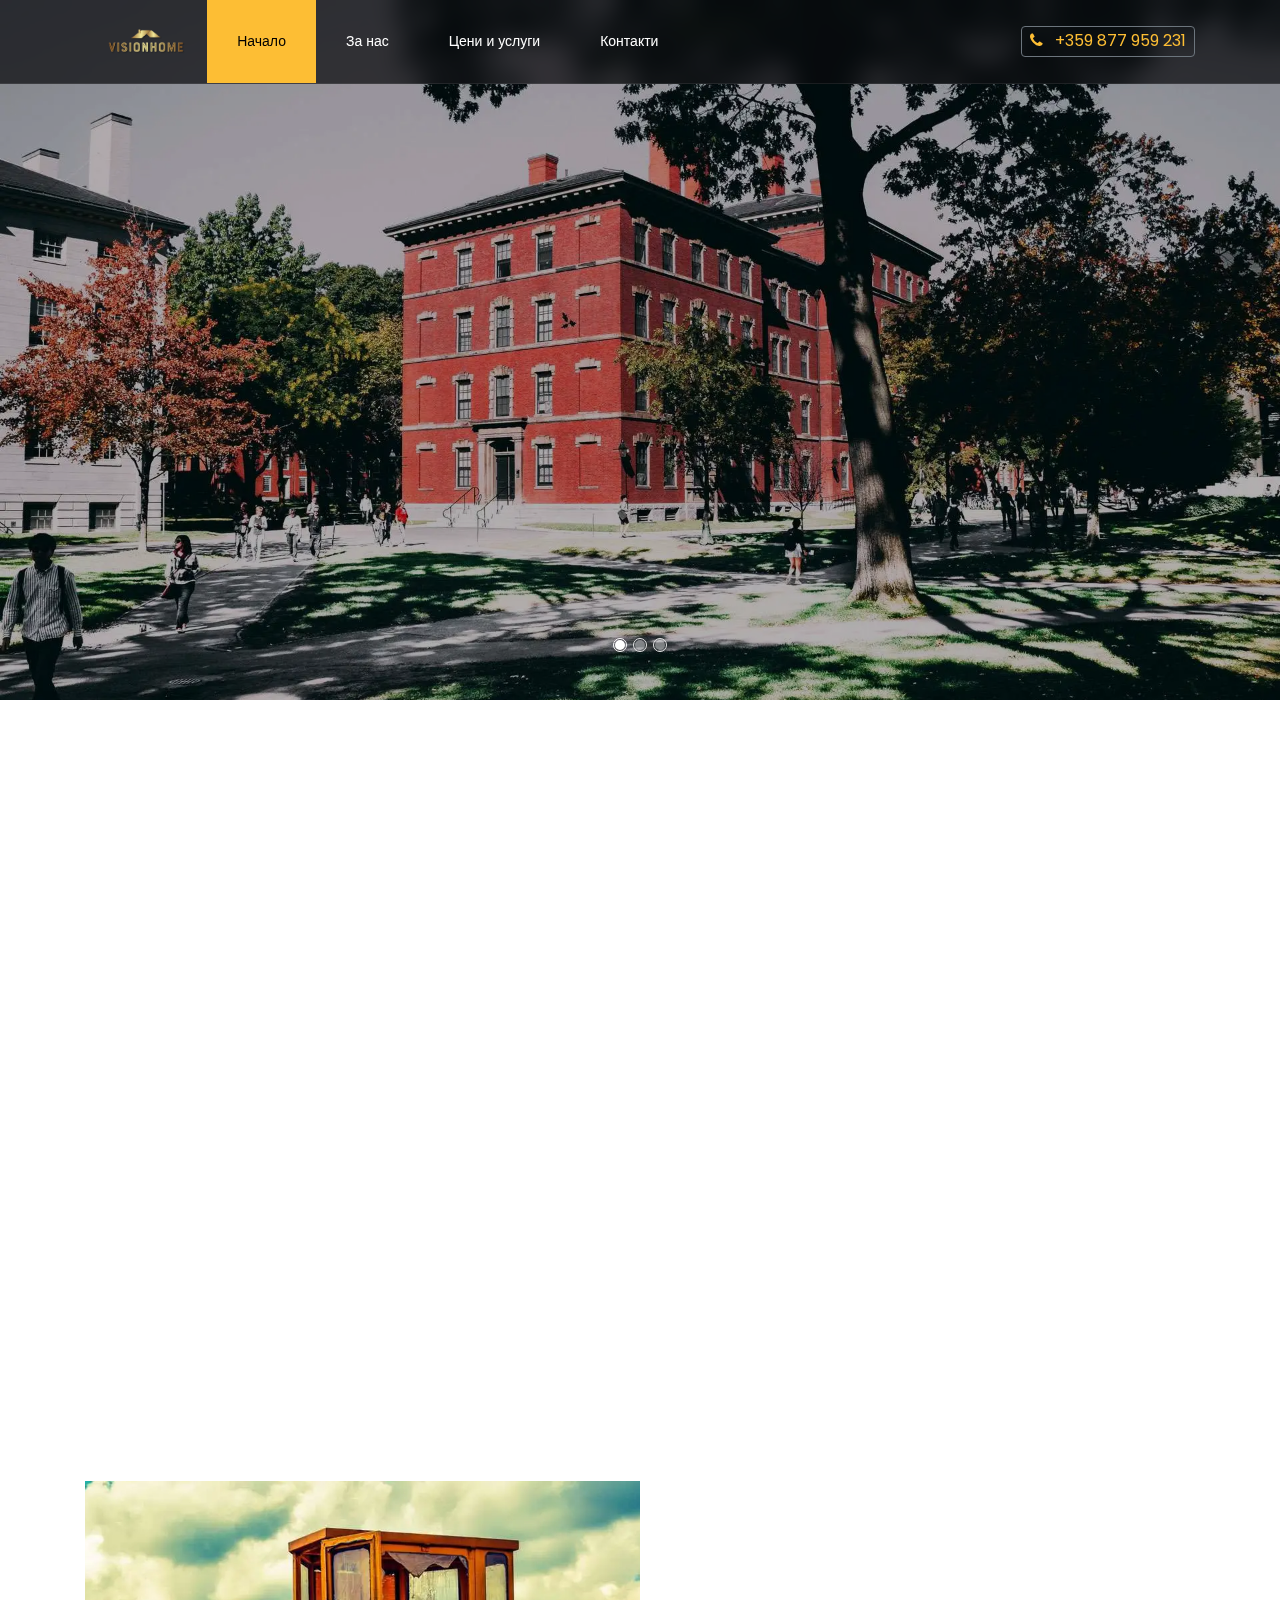
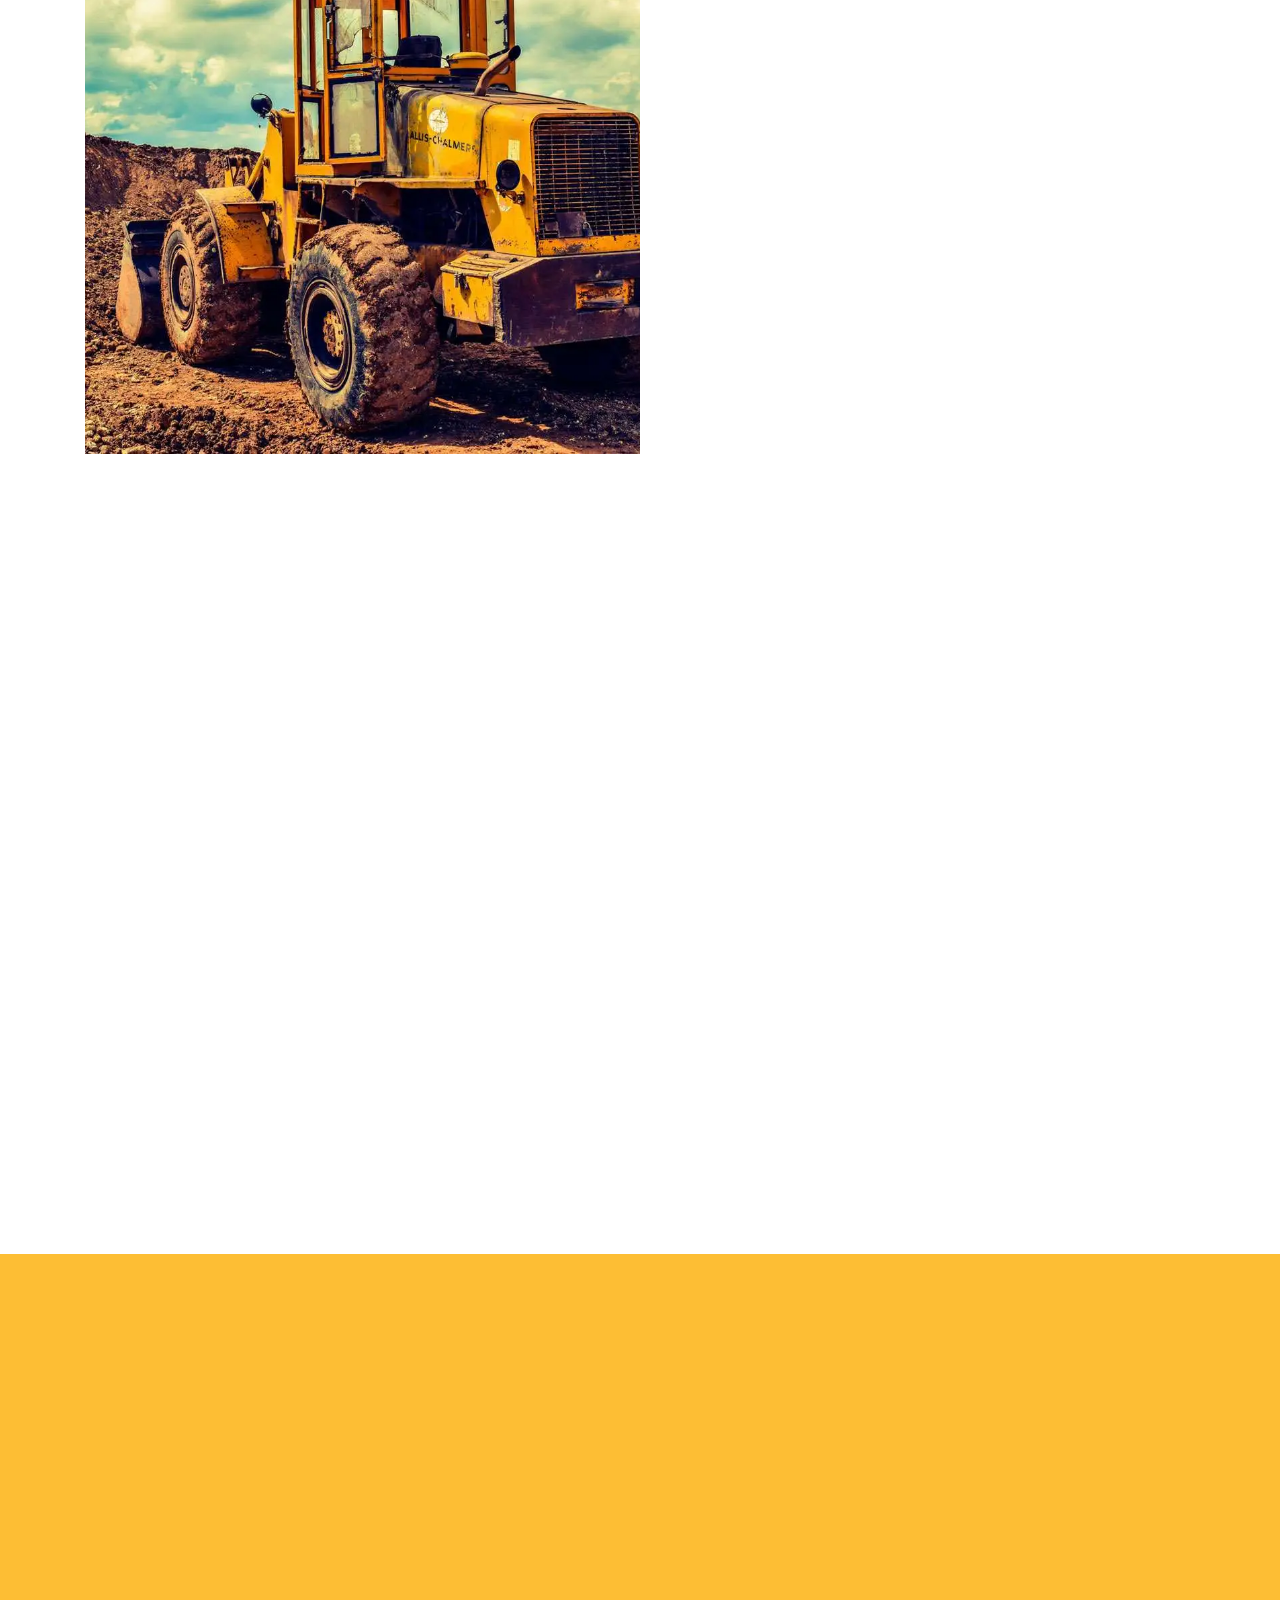
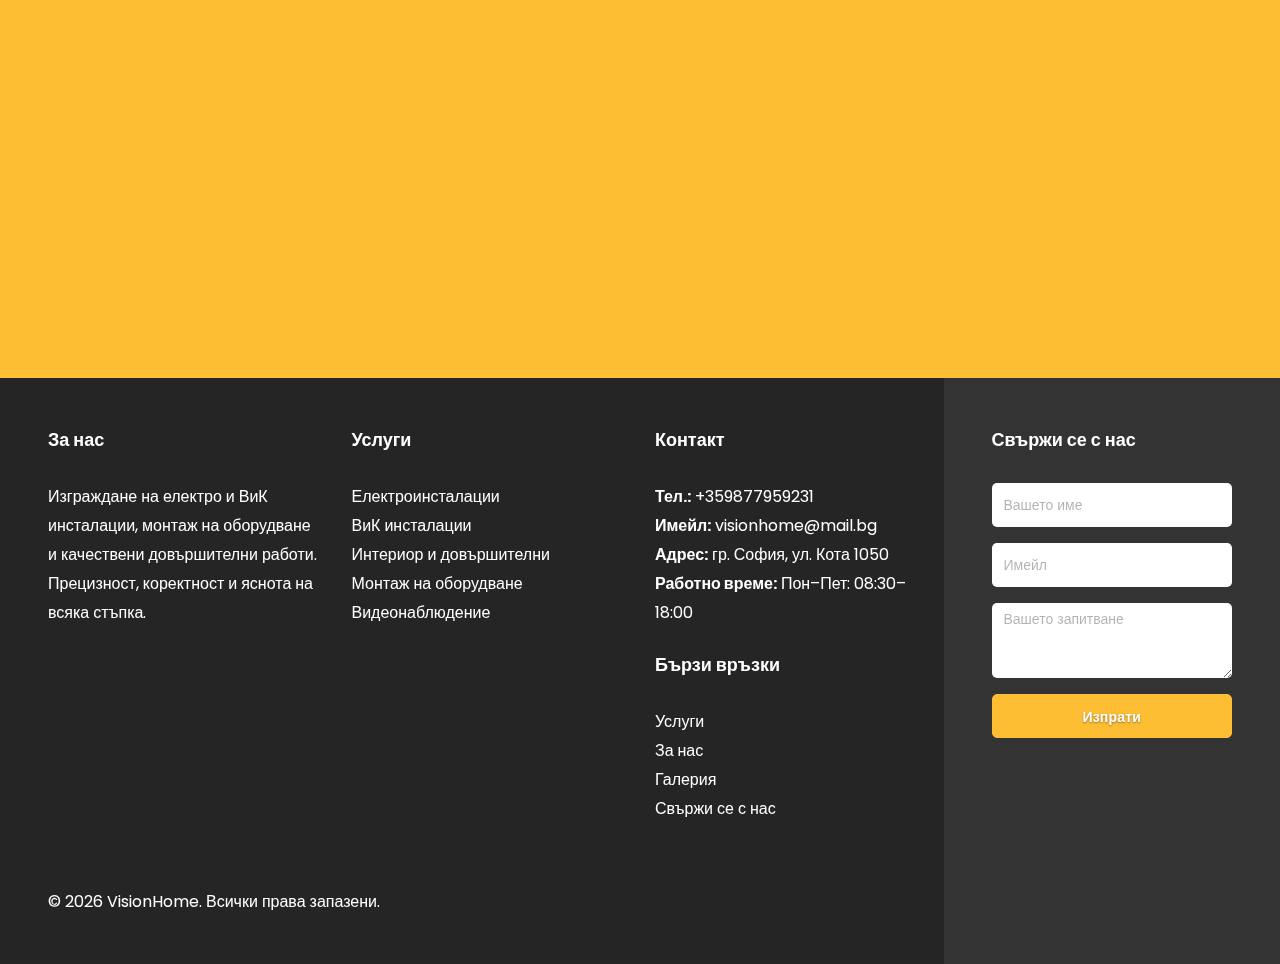
<file: index.html>
<!DOCTYPE html>
<html lang="en">
  <head>
    <title>VisionHome – Електро и ВиК Инсталации, Монтаж, Ремонти</title>
    <meta
      name="description"
      content="Електро и ВиК инсталации, монтаж на оборудване и качествени довършителни работи. Прецизност, коректност и яснота на всяка стъпка."
    />
    <meta
      name="keywords"
      content="електроинсталации, ВиК, монтаж, довършителни, ремонт, VisionHome"
    />
    <meta
      property="og:title"
      content="VisionHome – Електро, ВиК, Монтаж и Ремонти"
    />

    <meta
      property="og:description"
      content="Ясен процес – електро и ВиК, монтаж на оборудване и довършителни решения с устойчив резултат."
    />
    <meta property="og:type" content="website" />
    <meta property="og:url" content="https://visionhome.bg/about.html" />
    <meta property="og:image" content="https://visionhome.bg/images/logo.png" />

    <meta charset="utf-8" />
    <meta
      name="viewport"
      content="width=device-width, initial-scale=1, shrink-to-fit=no"
    />

    <!-- CSS -->
    <style>
      @font-face {
        font-family: "icomoon";
        src: url("fonts/icomoon/icomoon.woff?6tt51o") format("woff");
        font-weight: normal;
        font-style: normal;
        font-display: block;
      }
    </style>
    <!-- CSS -->

    <link rel="canonical" href="https://visionhome.bg/index.html" />
    <link
      href="https://fonts.googleapis.com/css?family=Poppins:300,400,500,600,700,800,900&display=swap"
      rel="stylesheet"
    />

    <link
      rel="stylesheet"
      href="https://stackpath.bootstrapcdn.com/font-awesome/4.7.0/css/font-awesome.min.css"
    />

    <link rel="stylesheet" href="css/animate.css" />

    <link rel="stylesheet" href="css/owl.carousel.min.css" />
    <link rel="stylesheet" href="css/owl.theme.default.min.css" />
    <link rel="stylesheet" href="css/magnific-popup.css" />

    <link rel="stylesheet" href="css/ionicons.min.css" />

    <link rel="stylesheet" href="css/flaticon.css" />
    <link rel="stylesheet" href="css/icomoon.css" />
    <link rel="stylesheet" href="css/style.css" />
    <link rel="stylesheet" href="css/custom.css" />
    <link
      rel="icon"
      type="image/png"
      href="favicon/favicon-96x96.png"
      sizes="96x96"
    />
    <link rel="icon" type="image/svg+xml" href="favicon/favicon.svg" />
    <link rel="shortcut icon" href="favicon/favicon.ico" />
    <link
      rel="apple-touch-icon"
      sizes="180x180"
      href="favicon/apple-touch-icon.png"
    />
    <link rel="manifest" href="favicon/site.webmanifest" />
  </head>
  <body>
    <!-- <div class="container pt-5">
      <div class="row justify-content-between">
        <div class="col">
          <a class="navbar-brand" href="index.html">VISION<span>HOME</span></a>
        </div>
        <div class="col d-flex justify-content-end">
          <div class="social-media">
            <p class="mb-0 d-flex">
              <a
                href="#"
                class="d-flex align-items-center justify-content-center"
                ><span class="fa fa-facebook"
                  ><i class="sr-only">Facebook</i></span
                ></a
              >
              <a
                href="#"
                class="d-flex align-items-center justify-content-center"
                ><span class="fa fa-twitter"
                  ><i class="sr-only">Twitter</i></span
                ></a
              >
              <a
                href="#"
                class="d-flex align-items-center justify-content-center"
                ><span class="fa fa-instagram"
                  ><i class="sr-only">Instagram</i></span
                ></a
              >
              <a
                href="#"
                class="d-flex align-items-center justify-content-center"
                ><span class="fa fa-dribbble"
                  ><i class="sr-only">Dribbble</i></span
                ></a
              >
            </p>
          </div>
        </div>
      </div>
    </div> -->
    <nav
      class="navbar navbar-expand-lg navbar-dark ftco_navbar ftco-navbar-light bg-blur position-fixed w-100"
      id="ftco-navbar"
    >
      <div class="container">
        <button
          class="navbar-toggler"
          type="button"
          data-toggle="collapse"
          data-target="#ftco-nav"
          aria-controls="ftco-nav"
          aria-expanded="false"
          aria-label="Toggle navigation"
        >
          <span class="fa fa-bars"></span> Меню
        </button>
        <a href="index.html">
          <img
            src="images/logo.png"
            alt="VisionHome – лого"
            height="80"
            style="width: auto"
          />
        </a>
        <div class="collapse navbar-collapse" id="ftco-nav">
          <ul class="navbar-nav mr-auto">
            <li class="nav-item active">
              <a href="index.html" class="nav-link">Начало</a>
            </li>
            <li class="nav-item">
              <a href="about.html" class="nav-link">За нас</a>
            </li>
            <!--<li class="nav-item"><a href="team.html" class="nav-link">Our team</a></li>-->
            <li class="nav-item">
              <a href="uslugi.html" class="nav-link">Цени и услуги</a>
            </li>
            <!--<li class="nav-item"><a href="blog.html" class="nav-link">Blog</a></li>-->
            <li class="nav-item">
              <a href="contact.html" class="nav-link">Контакти</a>
            </li>
          </ul>
          <div
            class="px-2 flex-wrap border border-secondary border-opacity-10 rounded order-lg-last d-flex justify-content-center align-items-center mb-0"
          >
            <a href="tel:+359877959231">
              <span class="fa fa-phone mr-2"></span> +359 877 959 231
            </a>
            <!-- <span class="mx-3 text-muted separator" style="opacity: 0.5">|</span>
          <a href="mailto:office@example.com">
            <span class="fa fa-envelope mr-2"></span> office@example.com
          </a> -->
          </div>
        </div>
      </div>
    </nav>
    <!-- END nav -->
    <div class="hero-wrap">
      <div class="home-slider owl-carousel">
        <div
          class="slider-item"
          style="background-image: url(images/bg_1.webp)"
          fetchpriority="high"
        >
          <div class="overlay"></div>
          <div class="container">
            <div
              class="row no-gutters slider-text align-items-center justify-content-center"
            >
              <div class="col-md-12 ftco-animate">
                <div class="text w-100 text-center">
                  <h2>Ние сме тук за да ви помогнем</h2>
                  <h1 class="mb-3">VISION HOME</h1>
                </div>
              </div>
            </div>
          </div>
        </div>

        <div
          class="slider-item"
          style="background-image: url(images/bg_2.webp)"
        >
          <div class="overlay"></div>
          <div class="container">
            <div
              class="row no-gutters slider-text align-items-center justify-content-center"
            >
              <div class="col-md-12 ftco-animate">
                <div class="text w-100 text-center">
                  <h2>От идея до завършен дом.</h2>
                  <h1 class="mb-3">VISION HOME</h1>
                </div>
              </div>
            </div>
          </div>
        </div>

        <div
          class="slider-item"
          style="background-image: url(images/bg_3.webp)"
        >
          <div class="overlay"></div>
          <div class="container">
            <div
              class="row no-gutters slider-text align-items-center justify-content-center"
            >
              <div class="col-md-12 ftco-animate">
                <div class="text w-100 text-center">
                  <h2>Ние строим вашия дом</h2>
                  <h1 class="mb-3">VISION HOME</h1>
                </div>
              </div>
            </div>
          </div>
        </div>
      </div>
    </div>

    <section class="ftco-section ftco-no-pt ftco-no-pb">
      <div class="container">
        <div class="row">
          <div
            class="col-md-3 d-flex services align-self-stretch p-4 py-md-5 ftco-animate"
          >
            <div class="media block-6 d-block text-center pt-md-4">
              <div
                class="icon d-flex justify-content-center align-items-center"
              >
                <span class="flaticon-hook"></span>
              </div>
              <div class="media-body p-2 mt-3">
                <h3 class="heading">Конструкции</h3>
                <p>
                  Изграждането на конструкции от метал и дърво съчетава
                  здравината и устойчивостта на метала с естествената красота и
                  топлина на дървото.
                </p>
              </div>
            </div>
          </div>
          <div
            class="col-md-3 d-flex services align-self-stretch p-4 py-md-5 ftco-animate"
          >
            <div class="media block-6 d-block text-center pt-md-4">
              <div
                class="icon d-flex justify-content-center align-items-center"
              >
                <span class="flaticon-skyline"></span>
              </div>
              <div class="media-body p-2 mt-3">
                <h3 class="heading">Вътрешни ремонти</h3>
                <p>
                  Вътрешният ремонт е ключът към създаването на комфортна и
                  модерна среда, в която да се чувствате наистина „у дома“.
                </p>
              </div>
            </div>
          </div>
          <div
            class="col-md-3 d-flex services align-self-stretch p-4 py-md-5 ftco-animate"
          >
            <div class="media block-6 d-block text-center pt-md-4">
              <div
                class="icon d-flex justify-content-center align-items-center"
              >
                <span class="flaticon-stairs"></span>
              </div>
              <div class="media-body p-2 mt-3">
                <h3 class="heading">Бояджийски услуги</h3>
                <p>
                  Бояджийски услуги обхващат широк спектър от дейности, свързани
                  с боядисване и освежаване на интериори, фасади, дървени и
                  метални конструкции.
                </p>
              </div>
            </div>
          </div>
          <div
            class="col-md-3 d-flex services align-self-stretch p-4 py-md-5 ftco-animate"
          >
            <div class="media block-6 d-block text-center pt-md-4">
              <div
                class="icon d-flex justify-content-center align-items-center"
              >
                <span class="flaticon-home"></span>
              </div>
              <div class="media-body p-2 mt-3">
                <h3 class="heading">Къртене и почистване</h3>
                <p>
                  Предлагаме професионални услуги по къртене и почистване за
                  вашия дом, офис или обект. Работим бързо, качествено и на
                  конкурентни цени.
                </p>
              </div>
            </div>
          </div>
        </div>
        <div class="row no-gutters">
          <div
            class="col-md-12 col-lg-4 services-2 p-4 py-5 d-flex ftco-animate"
          >
            <div class="py-3 d-flex">
              <div class="icon">
                <span class="flaticon-engineer"></span>
              </div>
              <div class="text">
                <h3>Опитни и отговорни специалисти</h3>
                <p class="mb-0">
                  Малък, сплотен екип – лично отношение и контрол на всяка
                  стъпка.
                </p>
              </div>
            </div>
          </div>
          <div
            class="col-md-12 col-lg-4 services-2 p-4 py-5 d-flex ftco-animate"
          >
            <div class="py-3 d-flex">
              <div class="icon">
                <span class="flaticon-engineer-1"></span>
              </div>
              <div class="text">
                <h3>Качествено строителство без компромиси</h3>
                <p class="mb-0">
                  Работим с проверени материали и гарантираме дълготрайност.
                </p>
              </div>
            </div>
          </div>
          <div
            class="col-md-12 col-lg-4 services-2 p-4 py-5 d-flex ftco-animate"
          >
            <div class="py-3 d-flex">
              <div class="icon">
                <span class="flaticon-engineer-2"></span>
              </div>
              <div class="text">
                <h3>Поддръжка и съдействие по всяко време</h3>
                <p class="mb-0">
                  Реагираме бързо – от първия контакт до завършването и след
                  това.
                </p>
              </div>
            </div>
          </div>
        </div>
      </div>
    </section>

    <section class="ftco-section ftco-no-pt ftco-no-pb">
      <div class="container">
        <div class="row d-flex no-gutters">
          <div class="col-md-6 d-flex">
            <div
              class="img img-video d-flex align-self-stretch align-items-center justify-content-center justify-content-md-end"
              style="background-image: url(images/about.webp)"
            >
              <!-- <a
                href="https://vimeo.com/45830194"
                class="icon-video popup-vimeo d-flex justify-content-center align-items-center"
              >
                <span class="icon-play"></span>
              </a> -->
            </div>
          </div>
          <div class="col-md-6 pl-md-5">
            <div class="row justify-content-start py-5">
              <div
                class="col-md-12 heading-section ftco-animate pl-md-4 py-md-4"
              >
                <span class="subheading">VISION HOME</span>
                <h2 class="mb-4">Създаваме и превръщаме идеите в реалност</h2>
                <p>
                  Малък, отдаден екип – планираме, изпълняваме и предаваме
                  проекти с внимание към детайла и прозрачност.
                </p>
                <div class="tabulation-2 mt-4">
                  <ul class="nav nav-pills nav-fill d-md-flex d-block">
                    <li class="nav-item mb-md-0 mb-2">
                      <a
                        class="nav-link active py-2"
                        data-toggle="tab"
                        href="#home1"
                        >Нашата мисия</a
                      >
                    </li>
                    <li class="nav-item px-lg-2 mb-md-0 mb-2">
                      <a class="nav-link py-2" data-toggle="tab" href="#home2"
                        >Нашата визия</a
                      >
                    </li>
                    <li class="nav-item">
                      <a
                        class="nav-link py-2 mb-md-0 mb-2"
                        data-toggle="tab"
                        href="#home3"
                        >Нашите ценности</a
                      >
                    </li>
                  </ul>
                  <div class="tab-content bg-light rounded mt-2">
                    <div class="tab-pane container p-0 active" id="home1">
                      <p>
                        Да доставяме устойчиво и качествено строителство с ясно
                        планиране, коректна комуникация и лично отношение – така
                        всеки клиент знае къде сме и какво следва.
                      </p>
                    </div>
                    <div class="tab-pane container p-0 fade" id="home2">
                      <p>
                        Да бъдем довереният локален партньор, който повишава
                        стандарта за надеждност, дълготрайност и отговорно
                        отношение към материалите и околната среда.
                      </p>
                    </div>
                    <div class="tab-pane container p-0 fade" id="home3">
                      <p>
                        Качество. Доверие. Отговорност. Прозрачност.
                        Безопасност. Устойчивост. Всяко решение и действие
                        минава през тези принципи.
                      </p>
                    </div>
                  </div>
                </div>
              </div>
            </div>
          </div>
        </div>
      </div>
    </section>

    <!--<section class="ftco-counter" id="section-counter">
    	<div class="container">
				<div class="row">
          <div class="col-md-6 col-lg-3 d-flex justify-content-center counter-wrap ftco-animate">
            <div class="block-18 d-flex">
              <div class="text d-flex align-items-center">
                <strong class="number" data-number="50">0</strong>
              </div>
              <div class="text-2">
              	<span>Years of <br>Experienced</span>
              </div>
            </div>
          </div>
          <div class="col-md-6 col-lg-3 d-flex justify-content-center counter-wrap ftco-animate">
            <div class="block-18 d-flex">
              <div class="text d-flex align-items-center">
                <strong class="number" data-number="8500">0</strong>
              </div>
              <div class="text-2">
              	<span>Project <br>Done</span>
              </div>
            </div>
          </div>
          <div class="col-md-6 col-lg-3 d-flex justify-content-center counter-wrap ftco-animate">
            <div class="block-18 d-flex">
              <div class="text d-flex align-items-center">
                <strong class="number" data-number="378">0</strong>
              </div>
              <div class="text-2">
              	<span>Professional <br>Expert</span>
              </div>
            </div>
          </div>
          <div class="col-md-6 col-lg-3 d-flex justify-content-center counter-wrap ftco-animate">
            <div class="block-18 d-flex">
              <div class="text d-flex align-items-center">
                <strong class="number" data-number="1200">0</strong>
              </div>
              <div class="text-2">
              	<span>Machineries <br>Equipments</span>
              </div>
            </div>
          </div>
        </div>
    	</div>
    </section>-->

    <section class="ftco-section ftco-no-pt ftco-no-pb">
      <div class="container-fluid px-md-0">
        <div class="row no-gutters">
          <!-- 1: Електроинсталации -->
          <div class="col-md-4 ftco-animate" data-category="electro">
            <div
              class="work img d-flex align-items-end bg-dim"
              style="background-image: url(images/work-1.webp)"
              aria-label="Електроинсталации - окабеляване и електрически табла"
            >
              <a
                href="images/work-1.webp"
                class="icon image-popup d-flex justify-content-center align-items-center"
              >
                <span class="icon-expand"></span>
              </a>
              <div class="desc w-100 px-4">
                <div class="text w-100 mb-3">
                  <span>Електро</span>
                  <h3>
                    <a href="uslugi/elektroinstalacii.html"
                      >Електроинсталации</a
                    >
                  </h3>
                  <p class="small mb-0">
                    Окабеляване, табла, защити, ключове, осветление, смарт
                    елементи.
                  </p>
                </div>
              </div>
            </div>
          </div>

          <!-- 2: ВиК инсталации -->
          <div class="col-md-4 ftco-animate" data-category="vik">
            <div
              class="work img d-flex align-items-end bg-dim"
              style="background-image: url(images/work-2.webp)"
              aria-label="ВиК инсталации - тръби, разводки и отводняване"
            >
              <a
                href="images/work-2.webp"
                class="icon image-popup d-flex justify-content-center align-items-center"
              >
                <span class="icon-expand"></span>
              </a>
              <div class="desc w-100 px-4">
                <div class="text w-100 mb-3">
                  <span>ВиК</span>
                  <h3>
                    <a href="uslugi/vik-instalacii.html">ВиК инсталации</a>
                  </h3>
                  <p class="small mb-0">
                    Разводки, подмяна, връзки за уреди, отводняване и
                    подготовка.
                  </p>
                </div>
              </div>
            </div>
          </div>

          <!-- 3: Монтаж на оборудване -->
          <div class="col-md-4 ftco-animate" data-category="montaj">
            <div
              class="work img d-flex align-items-end bg-dim"
              style="background-image: url(images/work-3.webp)"
              aria-label="Монтаж на оборудване - санитария, бойлери, осветление"
            >
              <a
                href="images/work-3.webp"
                class="icon image-popup d-flex justify-content-center align-items-center"
              >
                <span class="icon-expand"></span>
              </a>
              <div class="desc w-100 px-4">
                <div class="text w-100 mb-3">
                  <span>Монтаж</span>
                  <h3>
                    <a href="uslugi/montaj-oborudvane.html"
                      >Монтаж на оборудване</a
                    >
                  </h3>
                  <p class="small mb-0">
                    Санитария, мивки, бойлери, шкафове, осветителни тела,
                    аксесоари.
                  </p>
                </div>
              </div>
            </div>
          </div>

          <!-- 4: Ремонти и реконструкции -->
          <div class="col-md-4 ftco-animate" data-category="remont">
            <div
              class="work img d-flex align-items-end bg-dim"
              style="background-image: url(images/work-4.webp)"
              aria-label="Ремонти и реконструкции - преустройства и модернизация"
            >
              <a
                href="images/work-4.webp"
                class="icon image-popup d-flex justify-content-center align-items-center"
              >
                <span class="icon-expand"></span>
              </a>
              <div class="desc w-100 px-4">
                <div class="text w-100 mb-3">
                  <span>Ремонт</span>
                  <h3>
                    <a href="uslugi/remont-rekonstrukcii.html"
                      >Ремонти и реконструкции</a
                    >
                  </h3>
                  <p class="small mb-0">
                    Преустройства, адаптации, корекции преди/след инсталации.
                  </p>
                </div>
              </div>
            </div>
          </div>

          <!-- 5: Интериор и довършителни -->
          <div class="col-md-4 ftco-animate" data-category="interior">
            <div
              class="work img d-flex align-items-end bg-dim"
              style="background-image: url(images/work-5.webp)"
              aria-label="Интериор и довършителни работи - шпакловка, боядисване, настилки"
            >
              <a
                href="images/work-5.webp"
                class="icon image-popup d-flex justify-content-center align-items-center"
              >
                <span class="icon-expand"></span>
              </a>
              <div class="desc w-100 px-4">
                <div class="text w-100 mb-3">
                  <span>Интериор</span>
                  <h3>
                    <a href="uslugi/interior-dovurshitelni.html"
                      >Интериор и довършителни</a
                    >
                  </h3>
                  <p class="small mb-0">
                    Шпакловки, боядисване, подови настилки, декоративни решения.
                  </p>
                </div>
              </div>
            </div>
          </div>

          <!-- 6: Монтаж на врати -->
          <div class="col-md-4 ftco-animate" data-category="vrati">
            <div
              class="work img d-flex align-items-end bg-dim"
              style="background-image: url(images/work-6.webp)"
              aria-label="Монтаж на интериорни и входни врати"
            >
              <a
                href="images/work-6.webp"
                class="icon image-popup d-flex justify-content-center align-items-center"
              >
                <span class="icon-expand"></span>
              </a>
              <div class="desc w-100 px-4">
                <div class="text w-100 mb-3">
                  <span>Монтаж</span>
                  <h3>
                    <a href="uslugi/montaj-vrati.html">Монтаж на врати</a>
                  </h3>
                  <p class="small mb-0">
                    Интериорни, входни, плъзгащи, подкъвяване, корекции на
                    отвори, обков.
                  </p>
                </div>
              </div>
            </div>
          </div>
          <!-- <div class="col-md-4 ftco-animate">
            <div
              class="work img d-flex align-items-end bg-dim"
              style="background-image: url(images/work-1.webp)"
            >
              <a
                href="images/work-1.webp"
                class="icon image-popup d-flex justify-content-center align-items-center"
              >
                <span class="icon-expand"></span>
              </a>
              <div class="desc w-100 px-4">
                <div class="text w-100 mb-3">
                  <span>Building</span>
                  <h2>
                    <a href="work-single.html">College Health Profession</a>
                  </h2>
                </div>
              </div>
            </div>
          </div>
          <div class="col-md-4 ftco-animate">
            <div
              class="work img d-flex align-items-end bg-dim"
              style="background-image: url(images/work-2.webp)"
            >
              <a
                href="images/work-2.webp"
                class="icon image-popup d-flex justify-content-center align-items-center"
              >
                <span class="icon-expand"></span>
              </a>
              <div class="desc w-100 px-4">
                <div class="text w-100 mb-3">
                  <span>Building</span>
                  <h2>
                    <a href="work-single.html">College Health Profession</a>
                  </h2>
                </div>
              </div>
            </div>
          </div>
          <div class="col-md-4 ftco-animate">
            <div
              class="work img d-flex align-items-end bg-dim"
              style="background-image: url(images/work-3.webp)"
            >
              <a
                href="images/work-3.webp"
                class="icon image-popup d-flex justify-content-center align-items-center"
              >
                <span class="icon-expand"></span>
              </a>
              <div class="desc w-100 px-4">
                <div class="text w-100 mb-3">
                  <span>Building</span>
                  <h2>
                    <a href="work-single.html">College Health Profession</a>
                  </h2>
                </div>
              </div>
            </div>
          </div>

          <div class="col-md-4 ftco-animate">
            <div
              class="work img d-flex align-items-end bg-dim"
              style="background-image: url(images/work-4.webp)"
            >
              <a
                href="images/work-4.webp"
                class="icon image-popup d-flex justify-content-center align-items-center"
              >
                <span class="icon-expand"></span>
              </a>
              <div class="desc w-100 px-4">
                <div class="text w-100 mb-3">
                  <span>Building</span>
                  <h2>
                    <a href="work-single.html">College Health Profession</a>
                  </h2>
                </div>
              </div>
            </div>
          </div>
          <div class="col-md-4 ftco-animate">
            <div
              class="work img d-flex align-items-end bg-dim"
              style="background-image: url(images/work-5.webp)"
            >
              <a
                href="images/work-5.webp"
                class="icon image-popup d-flex justify-content-center align-items-center"
              >
                <span class="icon-expand"></span>
              </a>
              <div class="desc w-100 px-4">
                <div class="text w-100 mb-3">
                  <span>Building</span>
                  <h2>
                    <a href="work-single.html">College Health Profession</a>
                  </h2>
                </div>
              </div>
            </div>
          </div>
          <div class="col-md-4 ftco-animate">
            <div
              class="work img d-flex align-items-end bg-dim"
              style="background-image: url(images/work-6.webp)"
            >
              <a
                href="images/work-6.webp"
                class="icon image-popup d-flex justify-content-center align-items-center"
              >
                <span class="icon-expand"></span>
              </a>
              <div class="desc w-100 px-4">
                <div class="text w-100 mb-3">
                  <span>Building</span>
                  <h2>
                    <a href="work-single.html">College Health Profession</a>
                  </h2>
                </div>
              </div>
            </div>
          </div> -->
        </div>
      </div>
    </section>

    <section class="ftco-section testimony-section bg-primary">
      <div class="container">
        <div class="row justify-content-center mb-5">
          <div
            class="col-md-7 text-center heading-section heading-section-white ftco-animate"
          >
            <span class="subheading">Отзиви</span>
            <h2 class="mb-4">Доволни клиенти</h2>
          </div>
        </div>
        <div class="row ftco-animate">
          <div class="col-md-12">
            <div class="carousel-testimony owl-carousel ftco-owl">
              <!-- 1 -->
              <div class="item">
                <div class="testimony-wrap py-4" data-rating="5">
                  <div
                    class="icon d-flex align-items-center justify-content-center"
                  >
                    <span class="fa fa-quote-left"></span>
                  </div>
                  <div class="text">
                    <p class="mb-4">
                      Монтираха ни ново осветление и табло – чисто, точно, без
                      излишни приказки. Цената беше това, което уговорихме. Ще
                      ги викна пак.
                    </p>
                    <div class="d-flex align-items-center">
                      <!-- <div
                        class="user-img"
                        style="background-image: url(images/person_1.webp)"
                      ></div> -->
                      <div class="pl-3">
                        <p class="name">Иван Тодоров</p>
                        <span class="position">Собственик на апартамент</span>
                      </div>
                    </div>
                  </div>
                </div>
              </div>
              <!-- 2 -->
              <div class="item">
                <div class="testimony-wrap py-4" data-rating="5">
                  <div
                    class="icon d-flex align-items-center justify-content-center"
                  >
                    <span class="fa fa-quote-left"></span>
                  </div>
                  <div class="text">
                    <p class="mb-4">
                      Имах теч зад шкафа в кухнята – дойдоха, намериха го за
                      минути и оправиха тръбата. Оставиха всичко подредено.
                      Много стабилни.
                    </p>
                    <div class="d-flex align-items-center">
                      <!-- <div
                        class="user-img"
                        style="background-image: url(images/person_2.webp)"
                      ></div> -->
                      <div class="pl-3">
                        <p class="name">Мария К.</p>
                        <span class="position">Клиент – кухня</span>
                      </div>
                    </div>
                  </div>
                </div>
              </div>
              <!-- 3 -->
              <div class="item">
                <div class="testimony-wrap py-4" data-rating="4">
                  <div
                    class="icon d-flex align-items-center justify-content-center"
                  >
                    <span class="fa fa-quote-left"></span>
                  </div>
                  <div class="text">
                    <p class="mb-4">
                      Пуснаха цялата ел инсталация в жилище от 70-те. Имаше едно
                      закъснение с материали, но ме държаха в течение.
                      Резултатът – супер.
                    </p>
                    <div class="d-flex align-items-center">
                      <!-- <div
                        class="user-img"
                        style="background-image: url(images/person_3.webp)"
                      ></div> -->
                      <div class="pl-3">
                        <p class="name">Георги Петров</p>
                        <span class="position">Наемодател</span>
                      </div>
                    </div>
                  </div>
                </div>
              </div>
              <!-- 4 -->
              <div class="item">
                <div class="testimony-wrap py-4" data-rating="5">
                  <div
                    class="icon d-flex align-items-center justify-content-center"
                  >
                    <span class="fa fa-quote-left"></span>
                  </div>
                  <div class="text">
                    <p class="mb-4">
                      Смениха бойлер, сифони и сложиха нов смесител. Работиха
                      бързо и не ми наводниха банята (за разлика от предишните
                      ‘майстори’).
                    </p>
                    <div class="d-flex align-items-center">
                      <!-- <div
                        class="user-img"
                        style="background-image: url(images/person_4.webp)"
                      ></div> -->
                      <div class="pl-3">
                        <p class="name">Силвия Р.</p>
                        <span class="position">Собственик</span>
                      </div>
                    </div>
                  </div>
                </div>
              </div>
              <!-- 5 -->
              <div class="item">
                <div class="testimony-wrap py-4" data-rating="5">
                  <div
                    class="icon d-flex align-items-center justify-content-center"
                  >
                    <span class="fa fa-quote-left"></span>
                  </div>
                  <div class="text">
                    <p class="mb-4">
                      Монтаж на кухня + контакти + осветителни тела. Хареса ми,
                      че не оставиха кабели да висят и предложиха по-добро място
                      за контакта.
                    </p>
                    <div class="d-flex align-items-center">
                      <!-- <div
                        class="user-img"
                        style="background-image: url(images/person_5.webp)"
                      ></div> -->
                      <div class="pl-3">
                        <p class="name">Никола Д.</p>
                        <span class="position">Малък обект</span>
                      </div>
                    </div>
                  </div>
                </div>
              </div>
              <!-- 6 -->
              <div class="item">
                <div class="testimony-wrap py-4" data-rating="4">
                  <div
                    class="icon d-flex align-items-center justify-content-center"
                  >
                    <span class="fa fa-quote-left"></span>
                  </div>
                  <div class="text">
                    <p class="mb-4">
                      Гипсокартон около инсталации + довършителни. Няма драми,
                      просто свършиха работа и си тръгнаха. Така да е всеки
                      ремонт.
                    </p>
                    <div class="d-flex align-items-center">
                      <!-- <div
                        class="user-img"
                        style="background-image: url(images/person_6.webp)"
                      ></div> -->
                      <div class="pl-3">
                        <p class="name">Елица М.</p>
                        <span class="position">Ремонт баня</span>
                      </div>
                    </div>
                  </div>
                </div>
              </div>
              <!-- / -->
            </div>
          </div>
        </div>
      </div>
    </section>

    <!-- <section class="ftco-section">
      <div class="container">
        <div class="row justify-content-center mb-5 pb-3">
          <div class="col-md-7 heading-section text-center ftco-animate">
            <span class="subheading">Our Blog</span>
            <h2>Recent Blog</h2>
          </div>
        </div>
        <div class="row d-flex">
          <div class="col-md-4 d-flex ftco-animate">
            <div class="blog-entry align-self-stretch">
              <a
                href="blog-single.html"
                class="block-20 rounded"
                style="background-image: url('images/image_1.webp')"
              >
              </a>
              <div class="text mt-3 text-center">
                <div class="meta mb-2">
                  <div><a href="#">January 30, 2020</a></div>
                  <div><a href="#">Admin</a></div>
                  <div>
                    <a href="#" class="meta-chat"
                      ><span class="icon-chat"></span> 3</a
                    >
                  </div>
                </div>
                <h3 class="heading">
                  <a href="#"
                    >Even the all-powerful Pointing has no control about the
                    blind texts</a
                  >
                </h3>
              </div>
            </div>
          </div>
          <div class="col-md-4 d-flex ftco-animate">
            <div class="blog-entry align-self-stretch">
              <a
                href="blog-single.html"
                class="block-20 rounded"
                style="background-image: url('images/image_2.webp')"
              >
              </a>
              <div class="text mt-3 text-center">
                <div class="meta mb-2">
                  <div><a href="#">January 30, 2020</a></div>
                  <div><a href="#">Admin</a></div>
                  <div>
                    <a href="#" class="meta-chat"
                      ><span class="icon-chat"></span> 3</a
                    >
                  </div>
                </div>
                <h3 class="heading">
                  <a href="#"
                    >Even the all-powerful Pointing has no control about the
                    blind texts</a
                  >
                </h3>
              </div>
            </div>
          </div>
          <div class="col-md-4 d-flex ftco-animate">
            <div class="blog-entry align-self-stretch">
              <a
                href="blog-single.html"
                class="block-20 rounded"
                style="background-image: url('images/image_3.webp')"
              >
              </a>
              <div class="text mt-3 text-center">
                <div class="meta mb-2">
                  <div><a href="#">January 30, 2020</a></div>
                  <div><a href="#">Admin</a></div>
                  <div>
                    <a href="#" class="meta-chat"
                      ><span class="icon-chat"></span> 3</a
                    >
                  </div>
                </div>
                <h3 class="heading">
                  <a href="#"
                    >Even the all-powerful Pointing has no control about the
                    blind texts</a
                  >
                </h3>
              </div>
            </div>
          </div>
        </div>
      </div>
    </section> -->

    <!-- <section class="ftco-section ftco-no-pb ftco-no-pt mb-5">
      <div class="container">
        <div class="row">
          <div class="col-md-12">
            <div class="bg-primary w-100 rounded px-md-0 px-4">
              <div class="row d-flex justify-content-center">
                <div class="col-lg-8 py-4">
                  <div class="row">
                    <div class="col-md-6 d-flex align-items-center">
                      <h2 class="mb-0" style="color: white; font-size: 24px">
                        Subcribe to our Newsletter
                      </h2>
                    </div>
                    <div class="col-md-6 d-flex align-items-center">
                      <form action="#" class="subscribe-form">
                        <div class="form-group d-flex">
                          <input
                            type="text"
                            class="form-control"
                            placeholder="Enter email address"
                          />
                          <input
                            type="submit"
                            value="Subscribe"
                            class="submit px-3"
                          />
                        </div>
                      </form>
                    </div>
                  </div>
                </div>
              </div>
            </div>
          </div>
        </div>
      </div>
    </section> -->

    <footer class="footer">
      <div class="container-fluid px-lg-5">
        <div class="row">
          <!-- Лява голяма част -->
          <div class="col-md-9 py-5">
            <div class="row">
              <!-- За нас -->
              <div class="col-md-4 mb-md-0 mb-4">
                <h2 class="footer-heading text-footer">За нас</h2>
                <p class="text-footer">
                  Изграждане на електро и ВиК инсталации, монтаж на оборудване и
                  качествени довършителни работи. Прецизност, коректност и
                  яснота на всяка стъпка.
                </p>
                <ul class="ftco-footer-social p-0" aria-label="Социални мрежи">
                  <li class="ftco-animate">
                    <a
                      href="#"
                      aria-label="Facebook"
                      data-toggle="tooltip"
                      data-placement="top"
                      title="Facebook"
                    >
                      <span class="ion-logo-facebook"></span>
                    </a>
                  </li>
                  <li class="ftco-animate">
                    <a
                      href="viber://chat?number=+359877959231"
                      aria-label="Viber"
                      data-toggle="tooltip"
                      data-placement="top"
                      title="Viber"
                    >
                      <span class="viber-icon">
                        <img
                          src="images/viber.svg"
                          alt="Viber"
                          style="width: 22px; margin-top: -4px"
                        />
                      </span>
                    </a>
                  </li>
                </ul>
              </div>

              <!-- Услуги -->
              <div class="col-md-4 mb-md-0 mb-4">
                <h2 class="footer-heading text-footer">Услуги</h2>
                <ul class="list-unstyled footer-links">
                  <li>
                    <a class="text-footer" href="/uslugi.html#cenorazpis"
                      >Електроинсталации</a
                    >
                  </li>
                  <li>
                    <a class="text-footer" href="/uslugi.html#cenorazpis"
                      >ВиК инсталации</a
                    >
                  </li>
                  <li>
                    <a class="text-footer" href="/uslugi.html#cenorazpis"
                      >Интериор и довършителни</a
                    >
                  </li>
                  <li>
                    <a class="text-footer" href="/uslugi.html#cenorazpis"
                      >Монтаж на оборудване</a
                    >
                  </li>

                  <li>
                    <a class="text-footer" href="/uslugi.html#cenorazpis"
                      >Видеонаблюдение</a
                    >
                  </li>
                </ul>
              </div>

              <!-- Контакт / Бързи връзки -->
              <div class="col-md-4 mb-md-0 mb-4">
                <h2 class="footer-heading text-footer">Контакт</h2>
                <ul class="list-unstyled contact-list">
                  <li>
                    <strong class="text-footer">Тел.:</strong>
                    <a class="text-footer" href="tel:+359877959231"
                      >+359877959231</a
                    >
                  </li>
                  <li>
                    <strong class="text-footer">Имейл:</strong>
                    <a class="text-footer" href="mailto:visionhome@mail.bg"
                      >visionhome@mail.bg</a
                    >
                  </li>
                  <li>
                    <strong class="text-footer">Адрес:</strong>
                    <span class="text-footer">гр. София, ул. Кота 1050</span>
                  </li>
                  <li>
                    <strong class="text-footer">Работно време:</strong>
                    <span class="text-footer">Пон–Пет: 08:30–18:00</span>
                  </li>
                </ul>
                <h2 class="footer-heading mt-4 text-footer">Бързи връзки</h2>
                <ul class="list-unstyled footer-links">
                  <li><a class="text-footer" href="/uslugi.html">Услуги</a></li>
                  <li>
                    <a class="text-footer" href="/about.html">За нас</a>
                  </li>
                  <li><a class="text-footer" href="#galeria">Галерия</a></li>
                  <li>
                    <a class="text-footer" href="/contact.html"
                      >Свържи се с нас</a
                    >
                  </li>
                </ul>
              </div>
            </div>

            <!-- Авторско право -->
            <div class="row mt-md-5">
              <div class="col-md-12">
                <p class="copyright mb-0 text-footer">
                  &copy; <span id="year-copy"></span> VisionHome. Всички права
                  запазени.
                  <!-- Template credit – ако лицензът го изисква:
              Design based on template by <a href="https://colorlib.com" target="_blank" rel="nofollow noopener">Colorlib</a>.
              -->
                </p>
              </div>
            </div>
          </div>

          <!-- Дясна колона – форма -->
          <div class="col-md-3 py-md-5 py-4 aside-stretch-right pl-lg-5">
            <h2 class="footer-heading text-footer">Свържи се с нас</h2>
            <form id="contactForm" class="contact-form">
              <div class="form-group">
                <input
                  name="name"
                  type="text"
                  class="form-control"
                  placeholder="Вашето име"
                  required
                />
              </div>
              <div class="form-group">
                <input
                  name="email"
                  type="email"
                  class="form-control"
                  placeholder="Имейл"
                  required
                />
              </div>

              <div class="form-group">
                <textarea
                  name="message"
                  id=""
                  cols="30"
                  rows="3"
                  class="form-control"
                  placeholder="Вашето запитване"
                  required
                ></textarea>
              </div>
              <div class="form-group">
                <button
                  id="submitBtn"
                  type="submit"
                  class="form-control submit px-3 btn btn-primary submitBtn"
                >
                  Изпрати
                </button>
              </div>
            </form>
            <div
              id="successMsg"
              style="display: none; color: rgb(100, 224, 100)"
            >
              Съобщението беше изпратено успешно!
            </div>
          </div>
        </div>
      </div>
    </footer>

    <script>
      // Година в авторските права
      document.getElementById("year-copy").textContent =
        new Date().getFullYear();
    </script>

    <!-- loader -->
    <div id="ftco-loader" class="show fullscreen">
      <svg class="circular" width="48px" height="48px">
        <circle
          class="path-bg"
          cx="24"
          cy="24"
          r="22"
          fill="none"
          stroke-width="4"
          stroke="#eeeeee"
        />
        <circle
          class="path"
          cx="24"
          cy="24"
          r="22"
          fill="none"
          stroke-width="4"
          stroke-miterlimit="10"
          stroke="#F96D00"
        />
      </svg>
    </div>

    <script src="js/jquery.min.js"></script>
    <script src="js/jquery-migrate-3.0.1.min.js"></script>
    <script src="js/popper.min.js"></script>
    <script src="js/bootstrap.min.js"></script>
    <script src="js/jquery.easing.1.3.js"></script>
    <script src="js/jquery.waypoints.min.js"></script>
    <script src="js/jquery.stellar.min.js"></script>
    <script src="js/jquery.animateNumber.min.js"></script>
    <script src="js/owl.carousel.min.js"></script>
    <script src="js/jquery.magnific-popup.min.js"></script>
    <script src="js/scrollax.min.js"></script>
    <script src="js/main.js"></script>
    <script src="js/custom.js"></script>
    <script type="application/ld+json">
      {
        "@context": "https://schema.org",
        "@type": "BreadcrumbList",
        "itemListElement": [
          {
            "@type": "ListItem",
            "position": 1,
            "name": "Начало",
            "item": "https://visionhome.bg/"
          },
          {
            "@type": "ListItem",
            "position": 2,
            "name": "За нас",
            "item": "https://visionhome.bg/about.html"
          }
        ]
      }
    </script>
    <script type="application/ld+json">
      {
        "@context": "https://schema.org",
        "@type": "HomeAndConstructionBusiness",
        "name": "VisionHome",
        "url": "https://visionhome.bg",
        "description": "Ел и ВиК инсталации, монтаж на оборудване, интериорни и довършителни работи.",
        "image": "https://visionhome.bg/images/cover.webp",
        "address": {
          "@type": "PostalAddress",
          "streetAddress": "ул. Кота 1050",
          "addressLocality": "София",
          "addressCountry": "BG"
        },
        "telephone": "+359877959231",
        "openingHours": "Mo-Fr 08:30-18:00"
      }
    </script>
    <script>
      window.addEventListener("load", () => {
        const lazyLoadGTM = () => {
          if (window.gtmLoaded) return;
          window.gtmLoaded = true;
          const s = document.createElement("script");
          s.src = "https://www.googletagmanager.com/gtag/js?id=AW-17625363226";
          s.async = true;
          document.head.appendChild(s);
        };

        ["scroll", "touchstart", "click"].forEach((e) =>
          window.addEventListener(e, lazyLoadGTM, { once: true, passive: true })
        );

        requestIdleCallback(lazyLoadGTM, { timeout: 10000 });
      });
    </script>
  </body>
</html>
</file>
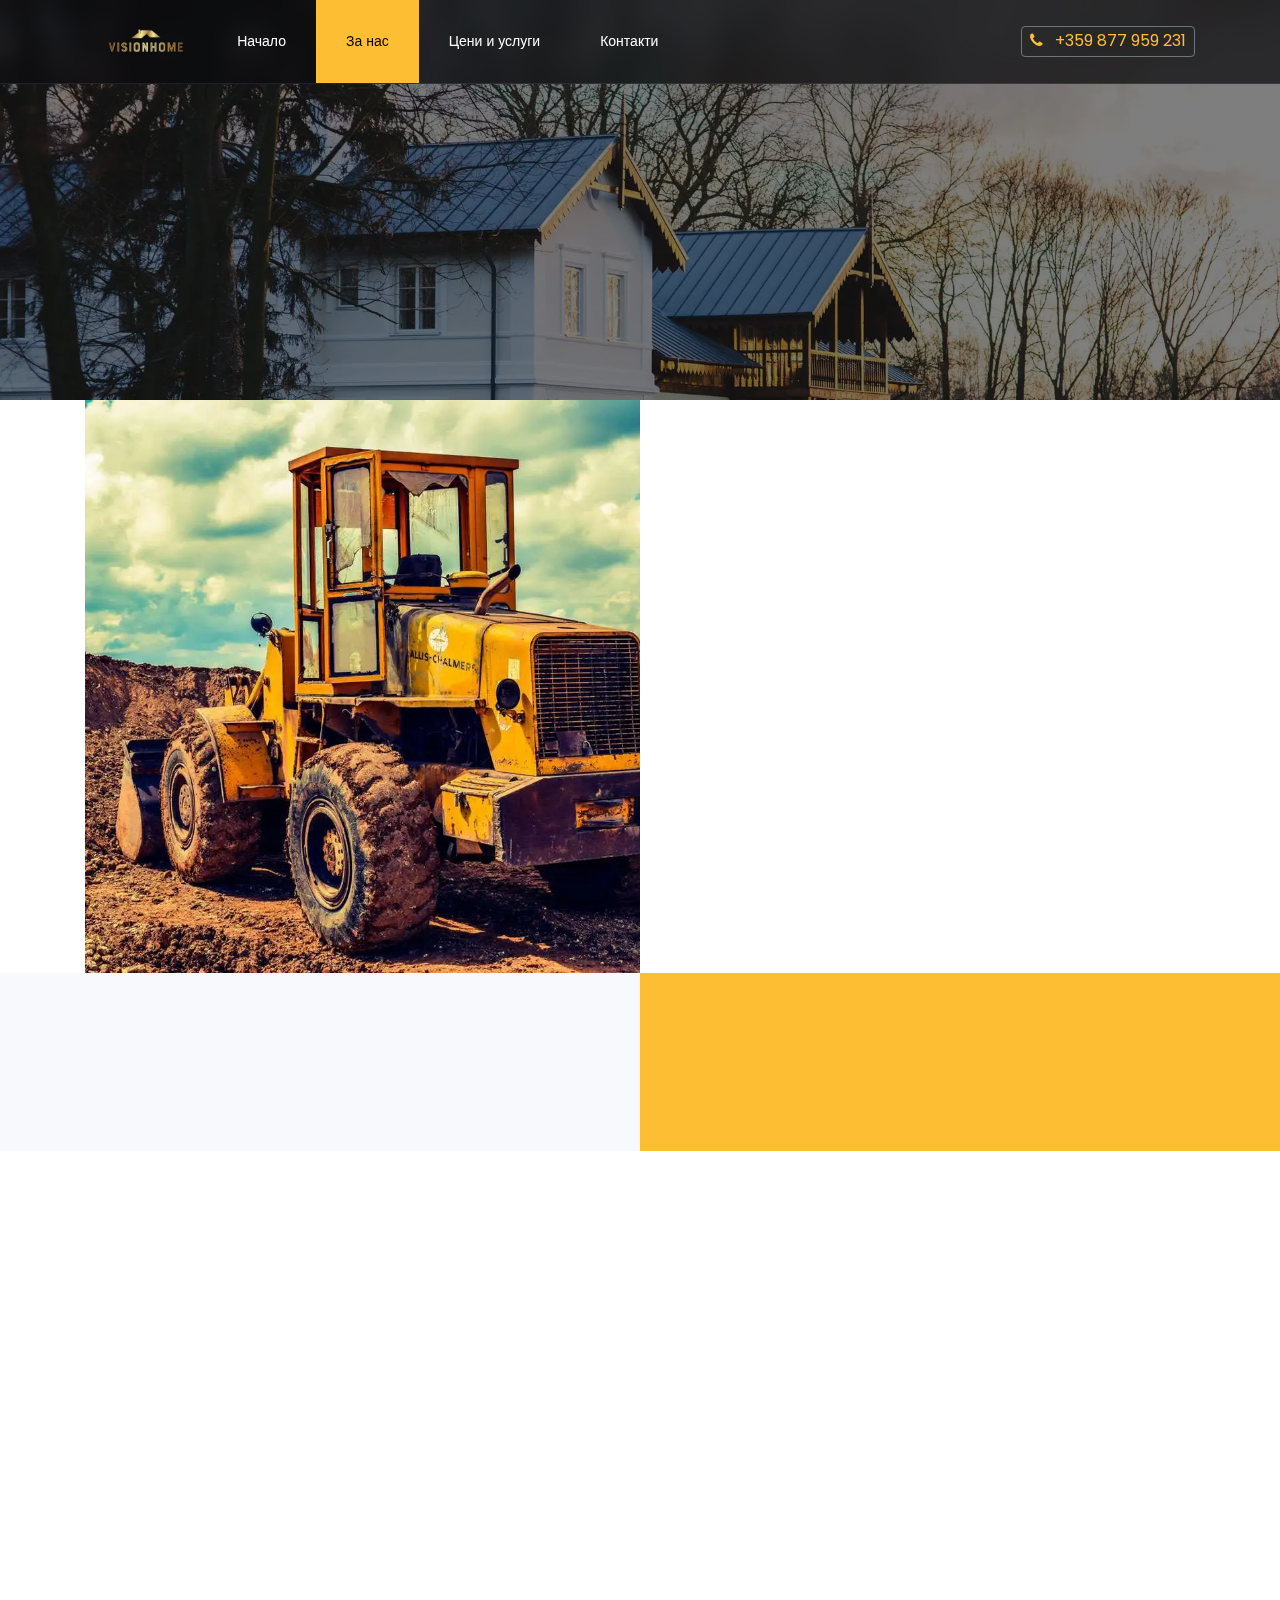
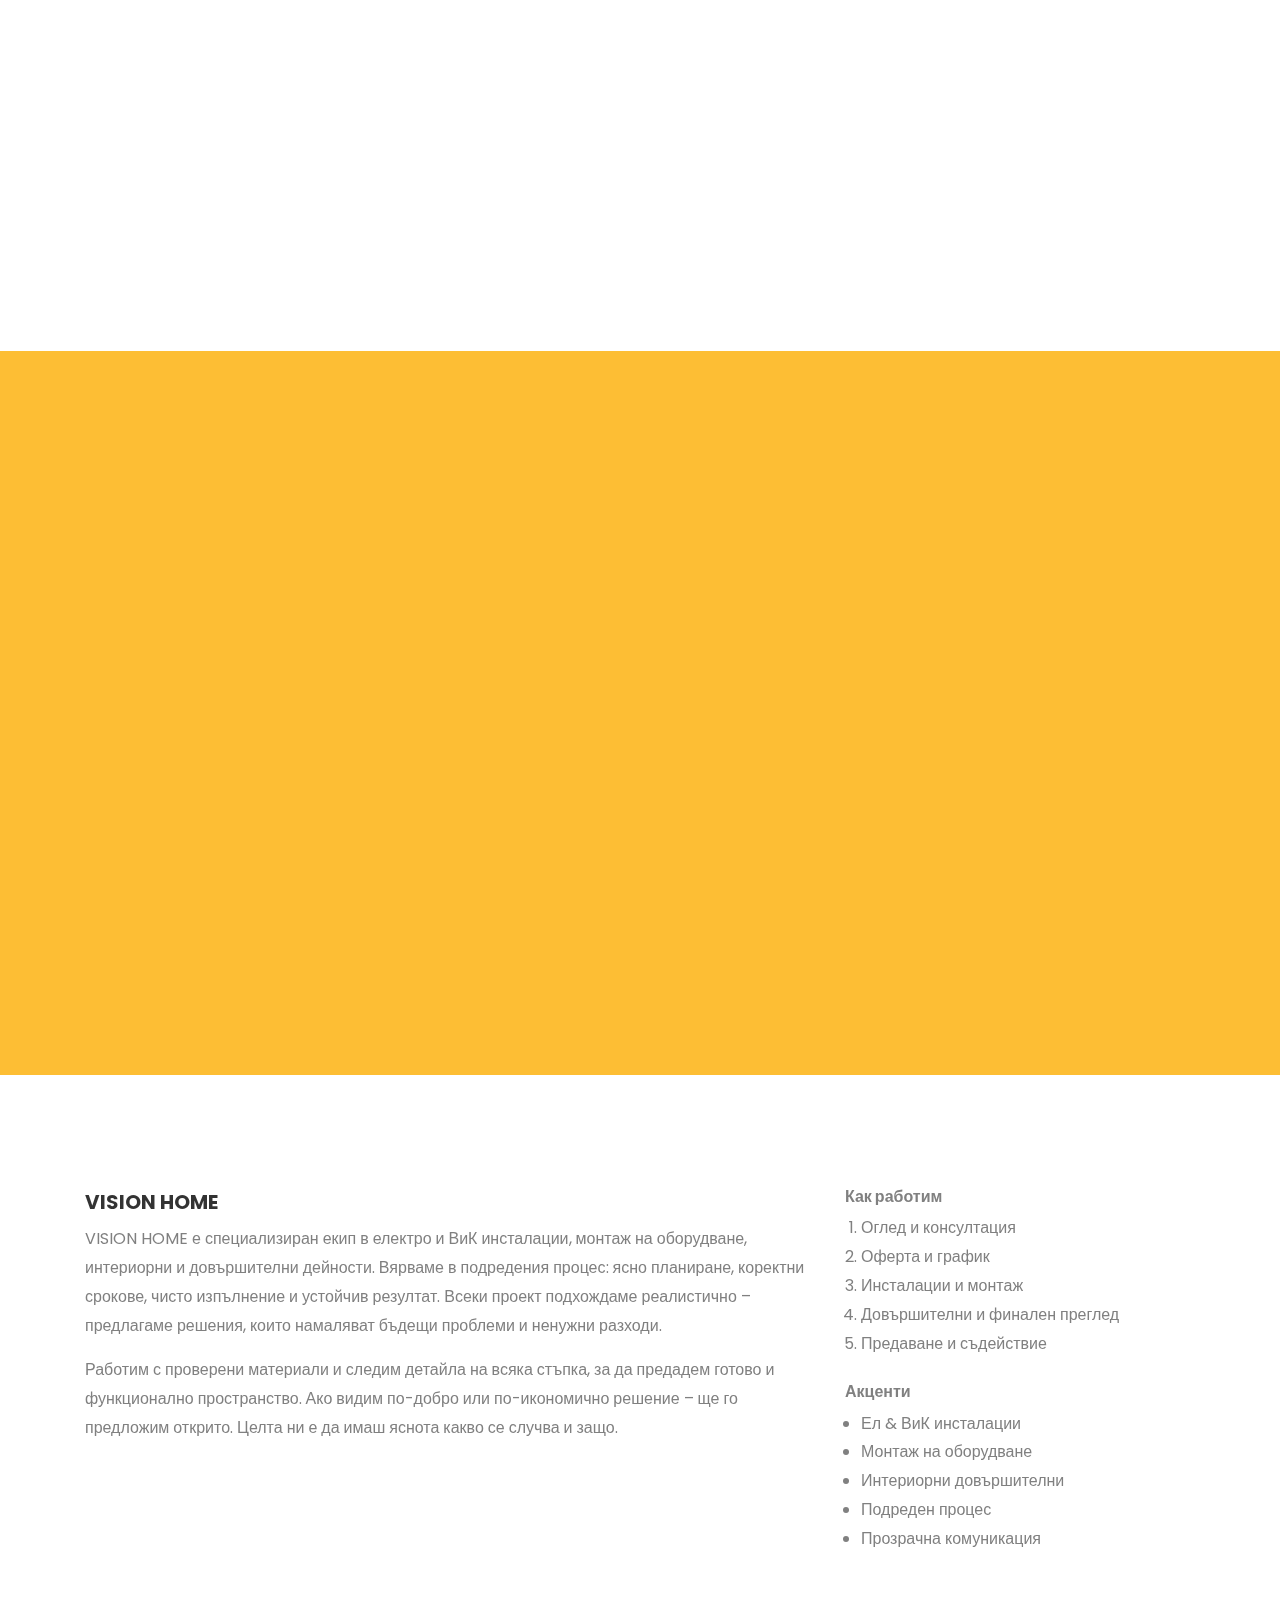
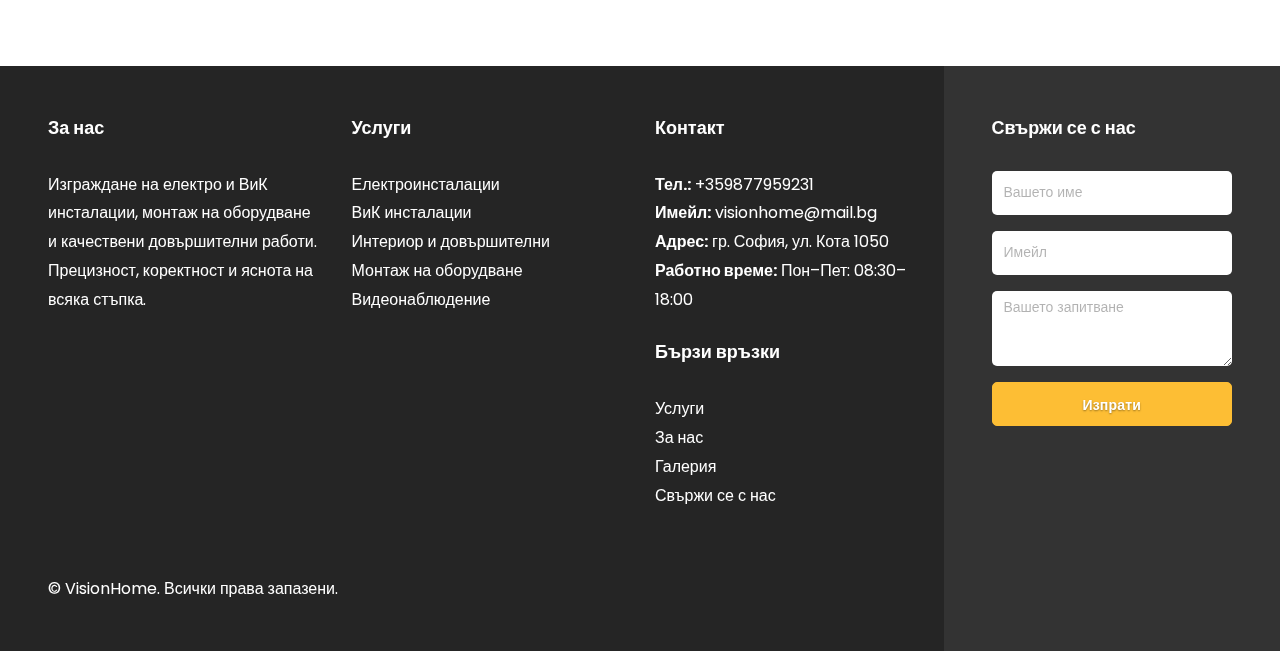
<file: about.html>
<!DOCTYPE html>
<html lang="en">
  <head>
    <title>VisionHome – За нас - Ел, ВиК, Монтаж и Довършителни</title>
    <meta
      name="description"
      content="Електро и ВиК инсталации, монтаж на оборудване и довършителни. Подреден процес, устойчив резултат."
    />
    <meta
      name="keywords"
      content="електроинсталации, ВиК, монтаж, довършителни, ремонт, VisionHome"
    />
    <meta
      property="og:description"
      content="Реални примери: електро и ВиК инсталации, монтаж на оборудване, довършителни интериорни работи."
    />
    <meta property="og:url" content="https://visionhome.bg/uslugi.html" />

    <meta
      property="og:title"
      content="VisionHome – За нас - Ел, ВиК, Монтаж и Довършителни"
    />

    <meta property="og:type" content="website" />
    <meta property="og:url" content="https://visionhome.bg/about.html" />
    <meta property="og:image" content="https://visionhome.bg/images/logo.png" />
    <meta charset="utf-8" />
    <meta
      name="viewport"
      content="width=device-width, initial-scale=1, shrink-to-fit=no"
    />

    <!-- CSS -->
    <style>
      @font-face {
        font-family: "icomoon";
        src: url("fonts/icomoon/icomoon.woff?6tt51o") format("woff");
        font-weight: normal;
        font-style: normal;
        font-display: block;
      }
    </style>
    <!-- CSS -->
    <link rel="canonical" href="https://visionhome.bg/about.html" />
    <link
      href="https://fonts.googleapis.com/css?family=Poppins:300,400,500,600,700,800,900&display=swap"
      rel="stylesheet"
    />

    <link
      rel="stylesheet"
      href="https://stackpath.bootstrapcdn.com/font-awesome/4.7.0/css/font-awesome.min.css"
    />

    <link rel="stylesheet" href="css/animate.css" />

    <link rel="stylesheet" href="css/owl.carousel.min.css" />
    <link rel="stylesheet" href="css/owl.theme.default.min.css" />
    <link rel="stylesheet" href="css/magnific-popup.css" />

    <link rel="stylesheet" href="css/ionicons.min.css" />

    <link rel="stylesheet" href="css/flaticon.css" />
    <link rel="stylesheet" href="css/icomoon.css" />
    <link rel="stylesheet" href="css/style.css" />
    <link rel="stylesheet" href="css/custom.css" />
    <link
      rel="icon"
      type="image/png"
      href="favicon/favicon-96x96.png"
      sizes="96x96"
    />
    <link rel="icon" type="image/svg+xml" href="favicon/favicon.svg" />
    <link rel="shortcut icon" href="favicon/favicon.ico" />
    <link
      rel="apple-touch-icon"
      sizes="180x180"
      href="favicon/apple-touch-icon.png"
    />
    <link rel="manifest" href="favicon/site.webmanifest" />
  </head>
  <body>
    <nav
      class="navbar navbar-expand-lg navbar-dark ftco_navbar ftco-navbar-light bg-blur position-fixed w-100"
      id="ftco-navbar"
    >
      <div class="container">
        <button
          class="navbar-toggler"
          type="button"
          data-toggle="collapse"
          data-target="#ftco-nav"
          aria-controls="ftco-nav"
          aria-expanded="false"
          aria-label="Toggle navigation"
        >
          <span class="fa fa-bars"></span> Меню
        </button>
        <a href="index.html">
          <img
            src="images/logo.png"
            alt="VisionHome – лого"
            height="80"
            style="width: auto"
          />
        </a>
        <div class="collapse navbar-collapse" id="ftco-nav">
          <ul class="navbar-nav mr-auto">
            <li class="nav-item">
              <a href="index.html" class="nav-link">Начало</a>
            </li>
            <li class="nav-item active">
              <a href="about.html" class="nav-link">За нас</a>
            </li>
            <li class="nav-item">
              <a href="uslugi.html" class="nav-link">Цени и услуги</a>
            </li>
            <li class="nav-item">
              <a href="contact.html" class="nav-link">Контакти</a>
            </li>
          </ul>
          <div
            class="px-2 flex-wrap border border-secondary border-opacity-10 rounded order-lg-last d-flex justify-content-center align-items-center mb-0"
          >
            <a href="tel:+359877959231">
              <span class="fa fa-phone mr-2"></span> +359 877 959 231
            </a>
          </div>
        </div>
      </div>
    </nav>
    <!-- END nav -->

    <section
      class="hero-wrap hero-wrap-2"
      style="background-image: url('images/bg_3.webp')"
      data-stellar-background-ratio="0.5"
    >
      <div class="overlay"></div>
      <div class="container">
        <div class="row no-gutters slider-text align-items-end">
          <div class="col-md-9 ftco-animate pb-5">
            <p class="breadcrumbs mb-2">
              <span class="mr-2"
                ><a href="index.html"
                  >Начало <i class="ion-ios-arrow-forward"></i></a
              ></span>
              <span>За нас<i class="ion-ios-arrow-forward"></i></span>
            </p>
            <h1 class="mb-0 bread">За нас</h1>
          </div>
        </div>
      </div>
    </section>

    <section class="ftco-section ftco-no-pt ftco-no-pb">
      <div class="container">
        <div class="row d-flex no-gutters">
          <div class="col-md-6 d-flex">
            <div
              class="img img-video d-flex align-self-stretch align-items-center justify-content-center justify-content-md-end"
              style="background-image: url(images/about.webp)"
            >
              <!-- <a
                href="https://vimeo.com/45830194"
                class="icon-video popup-vimeo d-flex justify-content-center align-items-center"
              >
                <span class="icon-play"></span>
              </a> -->
            </div>
          </div>
          <div class="col-md-6 pl-md-5">
            <div class="row justify-content-start py-5">
              <div
                class="col-md-12 heading-section ftco-animate pl-md-4 py-md-4"
              >
                <span class="subheading">VISION HOME</span>
                <h2 class="mb-4">Създаваме и превръщаме идеите в реалност</h2>
                <p>
                  Малък, отдаден екип – планираме, изпълняваме и предаваме
                  проекти с внимание към детайла и прозрачност.
                </p>
                <div class="tabulation-2 mt-4">
                  <ul class="nav nav-pills nav-fill d-md-flex d-block">
                    <li class="nav-item mb-md-0 mb-2">
                      <a
                        class="nav-link active py-2"
                        data-toggle="tab"
                        href="#home1"
                        >Нашата мисия</a
                      >
                    </li>
                    <li class="nav-item px-lg-2 mb-md-0 mb-2">
                      <a class="nav-link py-2" data-toggle="tab" href="#home2"
                        >Нашата визия</a
                      >
                    </li>
                    <li class="nav-item">
                      <a
                        class="nav-link py-2 mb-md-0 mb-2"
                        data-toggle="tab"
                        href="#home3"
                        >Нашите ценности</a
                      >
                    </li>
                  </ul>
                  <div class="tab-content bg-light rounded mt-2">
                    <div class="tab-pane container p-0 active" id="home1">
                      <p>
                        Да доставяме устойчиво и качествено строителство с ясно
                        планиране, коректна комуникация и лично отношение – така
                        всеки клиент знае къде сме и какво следва.
                      </p>
                    </div>
                    <div class="tab-pane container p-0 fade" id="home2">
                      <p>
                        Да бъдем довереният локален партньор, който повишава
                        стандарта за надеждност, дълготрайност и отговорно
                        отношение към материалите и околната среда.
                      </p>
                    </div>
                    <div class="tab-pane container p-0 fade" id="home3">
                      <p>
                        Качество. Доверие. Отговорност. Прозрачност.
                        Безопасност. Устойчивост. Всяко решение и действие
                        минава през тези принципи.
                      </p>
                    </div>
                  </div>
                </div>
              </div>
            </div>
          </div>
        </div>
      </div>
    </section>

    <section class="ftco-counter" id="section-counter">
      <div class="container">
        <div class="row">
          <!-- Години опит -->
          <div
            class="col-md-6 col-lg-3 d-flex justify-content-center counter-wrap ftco-animate"
          >
            <div class="block-18 d-flex">
              <div class="text d-flex align-items-center">
                <strong class="number" data-number="4">0</strong>
              </div>
              <div class="text-2">
                <span>Години <br />опит</span>
              </div>
            </div>
          </div>

          <!-- Завършени проекта -->
          <div
            class="col-md-6 col-lg-3 d-flex justify-content-center counter-wrap ftco-animate"
          >
            <div class="block-18 d-flex">
              <div class="text d-flex align-items-center">
                <strong class="number" data-number="80">0</strong>
              </div>
              <div class="text-2">
                <span>Завършени <br />проекта</span>
              </div>
            </div>
          </div>

          <!-- Ел & ВиК инсталации -->
          <div
            class="col-md-6 col-lg-3 d-flex justify-content-center counter-wrap ftco-animate"
          >
            <div class="block-18 d-flex">
              <div class="text d-flex align-items-center">
                <strong class="number" data-number="27">0</strong>
              </div>
              <div class="text-2">
                <span>Ел &amp; ВиК <br />инсталации</span>
              </div>
            </div>
          </div>

          <!-- Доволни клиенти -->
          <div
            class="col-md-6 col-lg-3 d-flex justify-content-center counter-wrap ftco-animate"
          >
            <div class="block-18 d-flex">
              <div class="text d-flex align-items-center">
                <strong class="number" data-number="100">0</strong>
              </div>
              <div class="text-2">
                <span>Доволни <br />клиенти</span>
              </div>
            </div>
          </div>
        </div>
      </div>
    </section>

    <section class="ftco-section ftco-no-pt ftco-no-pb">
      <div class="container-fluid px-md-0">
        <div class="row no-gutters">
          <!-- 1: Електроинсталации -->
          <div class="col-md-4 ftco-animate" data-category="electro">
            <div
              class="work img d-flex align-items-end bg-dim"
              style="background-image: url(images/work-1.webp)"
              aria-label="Електроинсталации - окабеляване и електрически табла"
            >
              <a
                href="images/work-1.webp"
                class="icon image-popup d-flex justify-content-center align-items-center"
              >
                <span class="icon-expand"></span>
              </a>
              <div class="desc w-100 px-4">
                <div class="text w-100 mb-3">
                  <span>Електро</span>
                  <h3>
                    <a href="uslugi/elektroinstalacii.html"
                      >Електроинсталации</a
                    >
                  </h3>
                  <p class="small mb-0">
                    Окабеляване, табла, защити, ключове, осветление, смарт
                    елементи.
                  </p>
                </div>
              </div>
            </div>
          </div>

          <!-- 2: ВиК инсталации -->
          <div class="col-md-4 ftco-animate" data-category="vik">
            <div
              class="work img d-flex align-items-end bg-dim"
              style="background-image: url(images/work-2.webp)"
              aria-label="ВиК инсталации - тръби, разводки и отводняване"
            >
              <a
                href="images/work-2.webp"
                class="icon image-popup d-flex justify-content-center align-items-center"
              >
                <span class="icon-expand"></span>
              </a>
              <div class="desc w-100 px-4">
                <div class="text w-100 mb-3">
                  <span>ВиК</span>
                  <h3>
                    <a href="uslugi/vik-instalacii.html">ВиК инсталации</a>
                  </h3>
                  <p class="small mb-0">
                    Разводки, подмяна, връзки за уреди, отводняване и
                    подготовка.
                  </p>
                </div>
              </div>
            </div>
          </div>

          <!-- 3: Монтаж на оборудване -->
          <div class="col-md-4 ftco-animate" data-category="montaj">
            <div
              class="work img d-flex align-items-end bg-dim"
              style="background-image: url(images/work-3.webp)"
              aria-label="Монтаж на оборудване - санитария, бойлери, осветление"
            >
              <a
                href="images/work-3.webp"
                class="icon image-popup d-flex justify-content-center align-items-center"
              >
                <span class="icon-expand"></span>
              </a>
              <div class="desc w-100 px-4">
                <div class="text w-100 mb-3">
                  <span>Монтаж</span>
                  <h3>
                    <a href="uslugi/montaj-oborudvane.html"
                      >Монтаж на оборудване</a
                    >
                  </h3>
                  <p class="small mb-0">
                    Санитария, мивки, бойлери, шкафове, осветителни тела,
                    аксесоари.
                  </p>
                </div>
              </div>
            </div>
          </div>

          <!-- 4: Ремонти и реконструкции -->
          <div class="col-md-4 ftco-animate" data-category="remont">
            <div
              class="work img d-flex align-items-end bg-dim"
              style="background-image: url(images/work-4.webp)"
              aria-label="Ремонти и реконструкции - преустройства и модернизация"
            >
              <a
                href="images/work-4.webp"
                class="icon image-popup d-flex justify-content-center align-items-center"
              >
                <span class="icon-expand"></span>
              </a>
              <div class="desc w-100 px-4">
                <div class="text w-100 mb-3">
                  <span>Ремонт</span>
                  <h3>
                    <a href="uslugi/remont-rekonstrukcii.html"
                      >Ремонти и реконструкции</a
                    >
                  </h3>
                  <p class="small mb-0">
                    Преустройства, адаптации, корекции преди/след инсталации.
                  </p>
                </div>
              </div>
            </div>
          </div>

          <!-- 5: Интериор и довършителни -->
          <div class="col-md-4 ftco-animate" data-category="interior">
            <div
              class="work img d-flex align-items-end bg-dim"
              style="background-image: url(images/work-5.webp)"
              aria-label="Интериор и довършителни работи - шпакловка, боядисване, настилки"
            >
              <a
                href="images/work-5.webp"
                class="icon image-popup d-flex justify-content-center align-items-center"
              >
                <span class="icon-expand"></span>
              </a>
              <div class="desc w-100 px-4">
                <div class="text w-100 mb-3">
                  <span>Интериор</span>
                  <h3>
                    <a href="uslugi/interior-dovurshitelni.html"
                      >Интериор и довършителни</a
                    >
                  </h3>
                  <p class="small mb-0">
                    Шпакловки, боядисване, подови настилки, декоративни решения.
                  </p>
                </div>
              </div>
            </div>
          </div>

          <!-- 6: Монтаж на врати -->
          <div class="col-md-4 ftco-animate" data-category="vrati">
            <div
              class="work img d-flex align-items-end bg-dim"
              style="background-image: url(images/work-6.webp)"
              aria-label="Монтаж на интериорни и входни врати"
            >
              <a
                href="images/work-6.webp"
                class="icon image-popup d-flex justify-content-center align-items-center"
              >
                <span class="icon-expand"></span>
              </a>
              <div class="desc w-100 px-4">
                <div class="text w-100 mb-3">
                  <span>Монтаж</span>
                  <h3>
                    <a href="uslugi/montaj-vrati.html">Монтаж на врати</a>
                  </h3>
                  <p class="small mb-0">
                    Интериорни, входни, плъзгащи, подкъвяване, корекции на
                    отвори, обков.
                  </p>
                </div>
              </div>
            </div>
          </div>
        </div>
      </div>
    </section>

    <section class="ftco-section testimony-section bg-primary">
      <div class="container">
        <div class="row justify-content-center mb-5">
          <div
            class="col-md-7 text-center heading-section heading-section-white ftco-animate"
          >
            <span class="subheading">Отзиви</span>
            <h2 class="mb-4">Доволни клиенти</h2>
          </div>
        </div>
        <div class="row ftco-animate">
          <div class="col-md-12">
            <div class="carousel-testimony owl-carousel ftco-owl">
              <!-- 1 -->
              <div class="item">
                <div class="testimony-wrap py-4" data-rating="5">
                  <div
                    class="icon d-flex align-items-center justify-content-center"
                  >
                    <span class="fa fa-quote-left"></span>
                  </div>
                  <div class="text">
                    <p class="mb-4">
                      Монтираха ни ново осветление и табло – чисто, точно, без
                      излишни приказки. Цената беше това, което уговорихме. Ще
                      ги викна пак.
                    </p>
                    <div class="d-flex align-items-center">
                      <!-- <div
                        class="user-img"
                        style="background-image: url(images/person_1.webp)"
                      ></div> -->
                      <div class="pl-3">
                        <p class="name">Иван Тодоров</p>
                        <span class="position">Собственик на апартамент</span>
                      </div>
                    </div>
                  </div>
                </div>
              </div>
              <!-- 2 -->
              <div class="item">
                <div class="testimony-wrap py-4" data-rating="5">
                  <div
                    class="icon d-flex align-items-center justify-content-center"
                  >
                    <span class="fa fa-quote-left"></span>
                  </div>
                  <div class="text">
                    <p class="mb-4">
                      Имах теч зад шкафа в кухнята – дойдоха, намериха го за
                      минути и оправиха тръбата. Оставиха всичко подредено.
                      Много стабилни.
                    </p>
                    <div class="d-flex align-items-center">
                      <!-- <div
                        class="user-img"
                        style="background-image: url(images/person_2.webp)"
                      ></div> -->
                      <div class="pl-3">
                        <p class="name">Мария К.</p>
                        <span class="position">Клиент – кухня</span>
                      </div>
                    </div>
                  </div>
                </div>
              </div>
              <!-- 3 -->
              <div class="item">
                <div class="testimony-wrap py-4" data-rating="4">
                  <div
                    class="icon d-flex align-items-center justify-content-center"
                  >
                    <span class="fa fa-quote-left"></span>
                  </div>
                  <div class="text">
                    <p class="mb-4">
                      Пуснаха цялата ел инсталация в жилище от 70-те. Имаше едно
                      закъснение с материали, но ме държаха в течение.
                      Резултатът – супер.
                    </p>
                    <div class="d-flex align-items-center">
                      <!-- <div
                        class="user-img"
                        style="background-image: url(images/person_3.webp)"
                      ></div> -->
                      <div class="pl-3">
                        <p class="name">Георги Петров</p>
                        <span class="position">Наемодател</span>
                      </div>
                    </div>
                  </div>
                </div>
              </div>
              <!-- 4 -->
              <div class="item">
                <div class="testimony-wrap py-4" data-rating="5">
                  <div
                    class="icon d-flex align-items-center justify-content-center"
                  >
                    <span class="fa fa-quote-left"></span>
                  </div>
                  <div class="text">
                    <p class="mb-4">
                      Смениха бойлер, сифони и сложиха нов смесител. Работиха
                      бързо и не ми наводниха банята (за разлика от предишните
                      ‘майстори’).
                    </p>
                    <div class="d-flex align-items-center">
                      <!-- <div
                        class="user-img"
                        style="background-image: url(images/person_4.webp)"
                      ></div> -->
                      <div class="pl-3">
                        <p class="name">Силвия Р.</p>
                        <span class="position">Собственик</span>
                      </div>
                    </div>
                  </div>
                </div>
              </div>
              <!-- 5 -->
              <div class="item">
                <div class="testimony-wrap py-4" data-rating="5">
                  <div
                    class="icon d-flex align-items-center justify-content-center"
                  >
                    <span class="fa fa-quote-left"></span>
                  </div>
                  <div class="text">
                    <p class="mb-4">
                      Монтаж на кухня + контакти + осветителни тела. Хареса ми,
                      че не оставиха кабели да висят и предложиха по-добро място
                      за контакта.
                    </p>
                    <div class="d-flex align-items-center">
                      <!-- <div
                        class="user-img"
                        style="background-image: url(images/person_5.webp)"
                      ></div> -->
                      <div class="pl-3">
                        <p class="name">Никола Д.</p>
                        <span class="position">Малък обект</span>
                      </div>
                    </div>
                  </div>
                </div>
              </div>
              <!-- 6 -->
              <div class="item">
                <div class="testimony-wrap py-4" data-rating="4">
                  <div
                    class="icon d-flex align-items-center justify-content-center"
                  >
                    <span class="fa fa-quote-left"></span>
                  </div>
                  <div class="text">
                    <p class="mb-4">
                      Гипсокартон около инсталации + довършителни. Няма драми,
                      просто свършиха работа и си тръгнаха. Така да е всеки
                      ремонт.
                    </p>
                    <div class="d-flex align-items-center">
                      <!-- <div
                        class="user-img"
                        style="background-image: url(images/person_6.webp)"
                      ></div> -->
                      <div class="pl-3">
                        <p class="name">Елица М.</p>
                        <span class="position">Ремонт баня</span>
                      </div>
                    </div>
                  </div>
                </div>
              </div>
              <!-- / -->
            </div>
          </div>
        </div>
      </div>
    </section>

    <section class="ftco-section">
      <div class="container">
        <div class="row">
          <div class="col-md-8">
            <h5 class="font-weight-bold">VISION HOME</h5>
            <p>
              VISION HOME е специализиран екип в електро и ВиК инсталации,
              монтаж на оборудване, интериорни и довършителни дейности. Вярваме
              в подредения процес: ясно планиране, коректни срокове, чисто
              изпълнение и устойчив резултат. Всеки проект подхождаме
              реалистично – предлагаме решения, които намаляват бъдещи проблеми
              и ненужни разходи.
            </p>
            <p>
              Работим с проверени материали и следим детайла на всяка стъпка, за
              да предадем готово и функционално пространство. Ако видим по-добро
              или по-икономично решение – ще го предложим открито. Целта ни е да
              имаш яснота какво се случва и защо.
            </p>
          </div>
          <div class="col-md-4">
            <h6 class="font-weight-bold">Как работим</h6>
            <ol class="pl-3 mb-3">
              <li>Оглед и консултация</li>
              <li>Оферта и график</li>
              <li>Инсталации и монтаж</li>
              <li>Довършителни и финален преглед</li>
              <li>Предаване и съдействие</li>
            </ol>
            <h6 class="font-weight-bold mt-4">Акценти</h6>
            <ul class="pl-3 mb-0">
              <li>Ел &amp; ВиК инсталации</li>
              <li>Монтаж на оборудване</li>
              <li>Интериорни довършителни</li>
              <li>Подреден процес</li>
              <li>Прозрачна комуникация</li>
            </ul>
          </div>
        </div>
      </div>
    </section>

    <!-- <section class="ftco-section ftco-no-pb ftco-no-pt mb-5">
      <div class="container">
        <div class="row">
          <div class="col-md-12">
            <div class="bg-primary w-100 rounded px-md-0 px-4">
              <div class="row d-flex justify-content-center">
                <div class="col-lg-8 py-4">
                  <div class="row">
                    <div class="col-md-6 d-flex align-items-center">
                      <h2 class="mb-0" style="color: white; font-size: 24px">
                        Subcribe to our Newsletter
                      </h2>
                    </div>
                    <div class="col-md-6 d-flex align-items-center">
                      <form action="#" class="subscribe-form">
                        <div class="form-group d-flex">
                          <input
                            type="text"
                            class="form-control"
                            placeholder="Enter email address"
                          />
                          <input
                            type="submit"
                            value="Subscribe"
                            class="submit px-3"
                          />
                        </div>
                      </form>
                    </div>
                  </div>
                </div>
              </div>
            </div>
          </div>
        </div>
      </div>
    </section> -->

    <footer class="footer">
      <div class="container-fluid px-lg-5">
        <div class="row">
          <!-- Лява голяма част -->
          <div class="col-md-9 py-5">
            <div class="row">
              <!-- За нас -->
              <div class="col-md-4 mb-md-0 mb-4">
                <h2 class="footer-heading text-footer">За нас</h2>
                <p class="text-footer">
                  Изграждане на електро и ВиК инсталации, монтаж на оборудване и
                  качествени довършителни работи. Прецизност, коректност и
                  яснота на всяка стъпка.
                </p>
                <ul class="ftco-footer-social p-0" aria-label="Социални мрежи">
                  <li class="ftco-animate">
                    <a
                      href="#"
                      aria-label="Facebook"
                      data-toggle="tooltip"
                      data-placement="top"
                      title="Facebook"
                    >
                      <span class="ion-logo-facebook"></span>
                    </a>
                  </li>
                  <li class="ftco-animate">
                    <a
                      href="viber://chat?number=+359877959231"
                      aria-label="Viber"
                      data-toggle="tooltip"
                      data-placement="top"
                      title="Viber"
                    >
                      <span class="viber-icon">
                        <img
                          src="images/viber.svg"
                          alt="Viber"
                          style="width: 22px; margin-top: -4px"
                        />
                      </span>
                    </a>
                  </li>
                </ul>
              </div>

              <!-- Услуги -->
              <div class="col-md-4 mb-md-0 mb-4">
                <h2 class="footer-heading text-footer">Услуги</h2>
                <ul class="list-unstyled footer-links">
                  <li>
                    <a class="text-footer" href="/uslugi.html#cenorazpis"
                      >Електроинсталации</a
                    >
                  </li>
                  <li>
                    <a class="text-footer" href="/uslugi.html#cenorazpis"
                      >ВиК инсталации</a
                    >
                  </li>
                  <li>
                    <a class="text-footer" href="/uslugi.html#cenorazpis"
                      >Интериор и довършителни</a
                    >
                  </li>
                  <li>
                    <a class="text-footer" href="/uslugi.html#cenorazpis"
                      >Монтаж на оборудване</a
                    >
                  </li>

                  <li>
                    <a class="text-footer" href="/uslugi.html#cenorazpis"
                      >Видеонаблюдение</a
                    >
                  </li>
                </ul>
              </div>

              <!-- Контакт / Бързи връзки -->
              <div class="col-md-4 mb-md-0 mb-4">
                <h2 class="footer-heading text-footer">Контакт</h2>
                <ul class="list-unstyled contact-list">
                  <li>
                    <strong class="text-footer">Тел.:</strong>
                    <a class="text-footer" href="tel:+359877959231"
                      >+359877959231</a
                    >
                  </li>
                  <li>
                    <strong class="text-footer">Имейл:</strong>
                    <a class="text-footer" href="mailto:visionhome@mail.bg"
                      >visionhome@mail.bg</a
                    >
                  </li>
                  <li>
                    <strong class="text-footer">Адрес:</strong>
                    <span class="text-footer">гр. София, ул. Кота 1050</span>
                  </li>
                  <li>
                    <strong class="text-footer">Работно време:</strong>
                    <span class="text-footer">Пон–Пет: 08:30–18:00</span>
                  </li>
                </ul>
                <h2 class="footer-heading mt-4 text-footer">Бързи връзки</h2>
                <ul class="list-unstyled footer-links">
                  <li><a class="text-footer" href="/uslugi.html">Услуги</a></li>
                  <li>
                    <a class="text-footer" href="/about.html">За нас</a>
                  </li>
                  <li><a class="text-footer" href="#galeria">Галерия</a></li>
                  <li>
                    <a class="text-footer" href="/contact.html"
                      >Свържи се с нас</a
                    >
                  </li>
                </ul>
              </div>
            </div>

            <!-- Авторско право -->
            <div class="row mt-md-5">
              <div class="col-md-12">
                <p class="copyright mb-0 text-footer">
                  &copy; <span id="year-copy"></span> VisionHome. Всички права
                  запазени.
                  <!-- Template credit – ако лицензът го изисква:
              Design based on template by <a href="https://colorlib.com" target="_blank" rel="nofollow noopener">Colorlib</a>.
              -->
                </p>
              </div>
            </div>
          </div>

          <!-- Дясна колона – форма -->
          <div class="col-md-3 py-md-5 py-4 aside-stretch-right pl-lg-5">
            <h2 class="footer-heading text-footer">Свържи се с нас</h2>
            <form id="contactForm" class="contact-form">
              <div class="form-group">
                <input
                  name="name"
                  type="text"
                  class="form-control"
                  placeholder="Вашето име"
                  required
                />
              </div>
              <div class="form-group">
                <input
                  name="email"
                  type="email"
                  class="form-control"
                  placeholder="Имейл"
                  required
                />
              </div>

              <div class="form-group">
                <textarea
                  name="message"
                  id=""
                  cols="30"
                  rows="3"
                  class="form-control"
                  placeholder="Вашето запитване"
                  required
                ></textarea>
              </div>
              <div class="form-group">
                <button
                  id="submitBtn"
                  type="submit"
                  class="form-control submit px-3 btn btn-primary submitBtn"
                >
                  Изпрати
                </button>
              </div>
            </form>
            <div
              id="successMsg"
              style="display: none; color: rgb(100, 224, 100)"
            >
              Съобщението беше изпратено успешно!
            </div>
          </div>
        </div>
      </div>
    </footer>

    <!-- loader -->
    <div id="ftco-loader" class="show fullscreen">
      <svg class="circular" width="48px" height="48px">
        <circle
          class="path-bg"
          cx="24"
          cy="24"
          r="22"
          fill="none"
          stroke-width="4"
          stroke="#eeeeee"
        />
        <circle
          class="path"
          cx="24"
          cy="24"
          r="22"
          fill="none"
          stroke-width="4"
          stroke-miterlimit="10"
          stroke="#F96D00"
        />
      </svg>
    </div>

    <script src="js/jquery.min.js"></script>
    <script src="js/jquery-migrate-3.0.1.min.js"></script>
    <script src="js/popper.min.js"></script>
    <script src="js/bootstrap.min.js"></script>
    <script src="js/jquery.easing.1.3.js"></script>
    <script src="js/jquery.waypoints.min.js"></script>
    <script src="js/jquery.stellar.min.js"></script>
    <script src="js/jquery.animateNumber.min.js"></script>
    <script src="js/owl.carousel.min.js"></script>
    <script src="js/jquery.magnific-popup.min.js"></script>
    <script src="js/scrollax.min.js"></script>
    <script src="js/main.js"></script>
    <script src="js/custom.js"></script>
    <script type="application/ld+json">
      {
        "@context": "https://schema.org",
        "@type": "BreadcrumbList",
        "itemListElement": [
          {
            "@type": "ListItem",
            "position": 1,
            "name": "Начало",
            "item": "https://visionhome.bg/"
          },
          {
            "@type": "ListItem",
            "position": 2,
            "name": "За нас",
            "item": "https://visionhome.bg/about.html"
          }
        ]
      }
    </script>
    <script>
      window.addEventListener("load", () => {
        const lazyLoadGTM = () => {
          if (window.gtmLoaded) return;
          window.gtmLoaded = true;
          const s = document.createElement("script");
          s.src = "https://www.googletagmanager.com/gtag/js?id=AW-17625363226";
          s.async = true;
          document.head.appendChild(s);
        };

        ["scroll", "touchstart", "click"].forEach((e) =>
          window.addEventListener(e, lazyLoadGTM, { once: true, passive: true })
        );

        requestIdleCallback(lazyLoadGTM, { timeout: 10000 });
      });
    </script>
  </body>
</html>
</file>
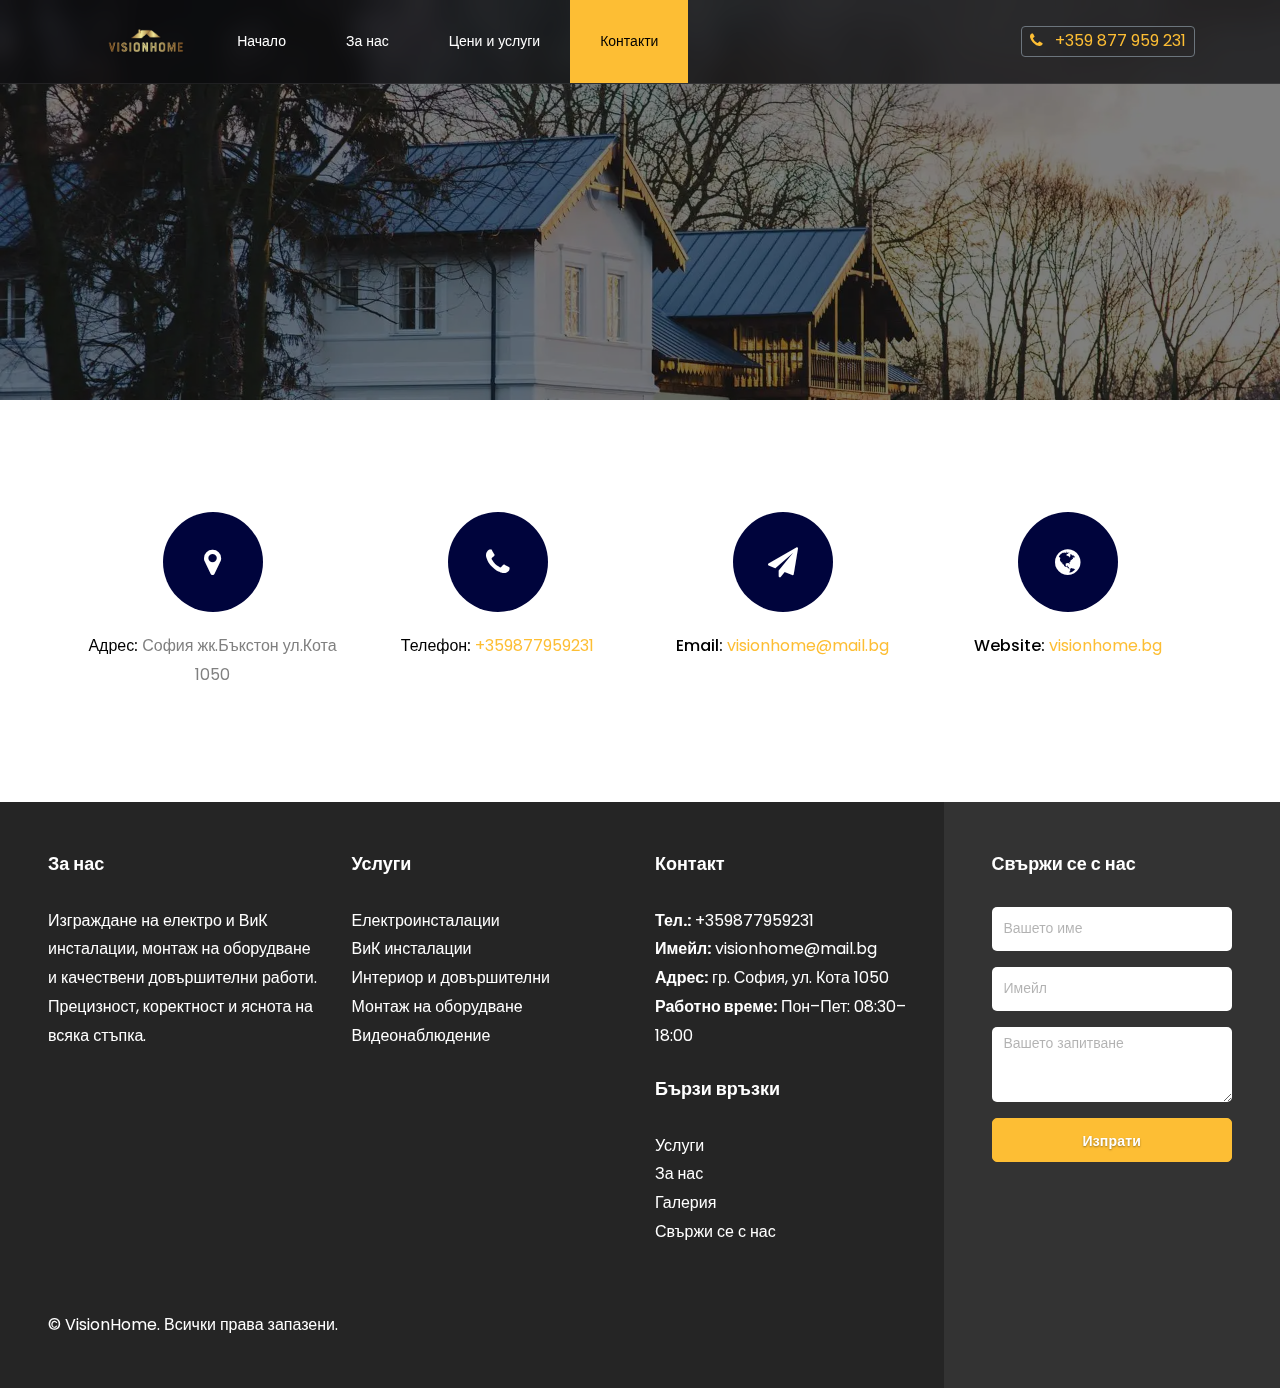
<file: contact.html>
<!DOCTYPE html>
<html lang="en">
  <head>
    <title>VisionHome – Контакти и запитвания - Ел & ВиК услуги</title>
    <meta
      name="description"
      content="Свържете се с VisionHome за ел и ВиК инсталации, монтаж и довършителни работи. Бърз отговор и коректна оферта."
    />
    <meta
      name="keywords"
      content="електроинсталации, ВиК, монтаж, довършителни, ремонт, VisionHome"
    />
    <meta
      property="og:title"
      content="VisionHome – Контакти и запитвания (Ел & ВиК услуги)"
    />
    <meta
      property="og:description"
      content="Свържете се с нас за електро и ВиК инсталации, монтажи и довършителни работи. Реакция до 1 работен ден."
    />
    <meta property="og:url" content="https://visionhome.bg/contact.html" />
    <meta property="og:image" content="https://visionhome.bg/images/logo.png" />

    <meta charset="utf-8" />
    <meta
      name="viewport"
      content="width=device-width, initial-scale=1, shrink-to-fit=no"
    />

    <!-- CSS -->
    <style>
      @font-face {
        font-family: "icomoon";
        src: url("fonts/icomoon/icomoon.woff?6tt51o") format("woff");
        font-weight: normal;
        font-style: normal;
        font-display: block;
      }
    </style>
    <!-- CSS -->

    <link rel="canonical" href="https://visionhome.bg/contact.html" />
    <link
      href="https://fonts.googleapis.com/css?family=Poppins:300,400,500,600,700,800,900&display=swap"
      rel="stylesheet"
    />

    <link
      rel="stylesheet"
      href="https://stackpath.bootstrapcdn.com/font-awesome/4.7.0/css/font-awesome.min.css"
    />

    <link rel="stylesheet" href="css/animate.css" />

    <link rel="stylesheet" href="css/owl.carousel.min.css" />
    <link rel="stylesheet" href="css/owl.theme.default.min.css" />
    <link rel="stylesheet" href="css/magnific-popup.css" />

    <link rel="stylesheet" href="css/ionicons.min.css" />

    <link rel="stylesheet" href="css/flaticon.css" />
    <link rel="stylesheet" href="css/icomoon.css" />
    <link rel="stylesheet" href="css/style.css" />
    <link rel="stylesheet" href="css/custom.css" />
    <link
      rel="icon"
      type="image/png"
      href="favicon/favicon-96x96.png"
      sizes="96x96"
    />
    <link rel="icon" type="image/svg+xml" href="favicon/favicon.svg" />
    <link rel="shortcut icon" href="favicon/favicon.ico" />
    <link
      rel="apple-touch-icon"
      sizes="180x180"
      href="favicon/apple-touch-icon.png"
    />
    <link rel="manifest" href="favicon/site.webmanifest" />
  </head>
  <body>
    <nav
      class="navbar navbar-expand-lg navbar-dark ftco_navbar ftco-navbar-light bg-blur position-fixed w-100"
      id="ftco-navbar"
    >
      <div class="container">
        <button
          class="navbar-toggler"
          type="button"
          data-toggle="collapse"
          data-target="#ftco-nav"
          aria-controls="ftco-nav"
          aria-expanded="false"
          aria-label="Toggle navigation"
        >
          <span class="fa fa-bars"></span> Меню
        </button>
        <a href="index.html">
          <img
            src="images/logo.png"
            alt="VisionHome – лого"
            height="80"
            style="width: auto"
          />
        </a>
        <div class="collapse navbar-collapse" id="ftco-nav">
          <ul class="navbar-nav mr-auto">
            <li class="nav-item">
              <a href="index.html" class="nav-link">Начало</a>
            </li>
            <li class="nav-item">
              <a href="about.html" class="nav-link">За нас</a>
            </li>
            <li class="nav-item">
              <a href="uslugi.html" class="nav-link">Цени и услуги</a>
            </li>
            <li class="nav-item active">
              <a href="contact.html" class="nav-link">Контакти</a>
            </li>
          </ul>
          <div
            class="px-2 flex-wrap border border-secondary border-opacity-10 rounded order-lg-last d-flex justify-content-center align-items-center mb-0"
          >
            <a href="tel:+359877959231">
              <span class="fa fa-phone mr-2"></span> +359 877 959 231
            </a>
          </div>
        </div>
      </div>
    </nav>
    <!-- END nav -->

    <section
      class="hero-wrap hero-wrap-2"
      style="background-image: url('images/bg_3.webp')"
      data-stellar-background-ratio="0.5"
    >
      <div class="overlay"></div>
      <div class="container">
        <div class="row no-gutters slider-text align-items-end">
          <div class="col-md-9 ftco-animate pb-5">
            <p class="breadcrumbs mb-2">
              <span class="mr-2"
                ><a href="index.html"
                  >Начало <i class="ion-ios-arrow-forward"></i></a
              ></span>
              <span>Контакти <i class="ion-ios-arrow-forward"></i></span>
            </p>
            <h1 class="mb-0 bread">Свържете се с нас</h1>
          </div>
        </div>
      </div>
    </section>

    <section class="ftco-section">
      <div class="container">
        <div class="row justify-content-center">
          <div class="col-md-12">
            <div class="wrapper">
              <!--<div class="row no-gutters mb-5">
								<div class="col-md-7">
									<div class="contact-wrap w-100 p-md-5 p-4">
										<h3 class="mb-4">Contact Us</h3>
										<div id="form-message-warning" class="mb-4"></div> 
					      		<div id="form-message-success" class="mb-4">
					            Your message was sent, thank you!
					      		</div>
										<form method="POST" id="contactForm" name="contactForm" class="contactForm">
											<div class="row">
												<div class="col-md-6">
													<div class="form-group">
														<label class="label" for="name">Full Name</label>
														<input type="text" class="form-control" name="name" id="name" placeholder="Name">
													</div>
												</div>
												<div class="col-md-6"> 
													<div class="form-group">
														<label class="label" for="email">Email Address</label>
														<input type="email" class="form-control" name="email" id="email" placeholder="Email">
													</div>
												</div>
												<div class="col-md-12">
													<div class="form-group">
														<label class="label" for="subject">Subject</label>
														<input type="text" class="form-control" name="subject" id="subject" placeholder="Subject">
													</div>
												</div>
												<div class="col-md-12">
													<div class="form-group">
														<label class="label" for="#">Message</label>
														<textarea name="message" class="form-control" id="message" cols="30" rows="4" placeholder="Message"></textarea>
													</div>
												</div>
												<div class="col-md-12">
													<div class="form-group">
														<input type="submit" value="Send Message" class="btn btn-primary">
														<div class="submitting"></div>
													</div>
												</div>
											</div>
										</form>
									</div>
								</div>
								<div class="col-md-5 d-flex align-items-stretch">
									<div id="map">
				          </div>
								</div>
							</div>-->
              <div class="row">
                <div class="col-md-3">
                  <div class="dbox w-100 text-center">
                    <div
                      class="icon d-flex align-items-center justify-content-center"
                    >
                      <span class="fa fa-map-marker"></span>
                    </div>
                    <div class="text">
                      <p><span>Адрес:</span> София жк.Бъкстон ул.Кота 1050</p>
                    </div>
                  </div>
                </div>
                <div class="col-md-3">
                  <div class="dbox w-100 text-center">
                    <div
                      class="icon d-flex align-items-center justify-content-center"
                    >
                      <span class="fa fa-phone"></span>
                    </div>
                    <div class="text">
                      <p>
                        <span>Телефон:</span>
                        <a href="tel://+359877959231">+359877959231</a>
                      </p>
                    </div>
                  </div>
                </div>
                <div class="col-md-3">
                  <div class="dbox w-100 text-center">
                    <div
                      class="icon d-flex align-items-center justify-content-center"
                    >
                      <span class="fa fa-paper-plane"></span>
                    </div>
                    <div class="text">
                      <p>
                        <span>Email:</span>
                        <a href="mailto:visionhome@mail.bg"
                          >visionhome@mail.bg</a
                        >
                      </p>
                    </div>
                  </div>
                </div>
                <div class="col-md-3">
                  <div class="dbox w-100 text-center">
                    <div
                      class="icon d-flex align-items-center justify-content-center"
                    >
                      <span class="fa fa-globe"></span>
                    </div>
                    <div class="text">
                      <p><span>Website:</span> <a href="#">visionhome.bg</a></p>
                    </div>
                  </div>
                </div>
              </div>
            </div>
          </div>
        </div>
      </div>
    </section>

    <footer class="footer">
      <div class="container-fluid px-lg-5">
        <div class="row">
          <!-- Лява голяма част -->
          <div class="col-md-9 py-5">
            <div class="row">
              <!-- За нас -->
              <div class="col-md-4 mb-md-0 mb-4">
                <h2 class="footer-heading text-footer">За нас</h2>
                <p class="text-footer">
                  Изграждане на електро и ВиК инсталации, монтаж на оборудване и
                  качествени довършителни работи. Прецизност, коректност и
                  яснота на всяка стъпка.
                </p>
                <ul class="ftco-footer-social p-0" aria-label="Социални мрежи">
                  <li class="ftco-animate">
                    <a
                      href="#"
                      aria-label="Facebook"
                      data-toggle="tooltip"
                      data-placement="top"
                      title="Facebook"
                    >
                      <span class="ion-logo-facebook"></span>
                    </a>
                  </li>
                  <li class="ftco-animate">
                    <a
                      href="viber://chat?number=+359877959231"
                      aria-label="Viber"
                      data-toggle="tooltip"
                      data-placement="top"
                      title="Viber"
                    >
                      <span class="viber-icon">
                        <img
                          src="images/viber.svg"
                          alt="Viber"
                          style="width: 22px; margin-top: -4px"
                        />
                      </span>
                    </a>
                  </li>
                </ul>
              </div>

              <!-- Услуги -->
              <div class="col-md-4 mb-md-0 mb-4">
                <h2 class="footer-heading text-footer">Услуги</h2>
                <ul class="list-unstyled footer-links">
                  <li>
                    <a class="text-footer" href="/uslugi.html#cenorazpis"
                      >Електроинсталации</a
                    >
                  </li>
                  <li>
                    <a class="text-footer" href="/uslugi.html#cenorazpis"
                      >ВиК инсталации</a
                    >
                  </li>
                  <li>
                    <a class="text-footer" href="/uslugi.html#cenorazpis"
                      >Интериор и довършителни</a
                    >
                  </li>
                  <li>
                    <a class="text-footer" href="/uslugi.html#cenorazpis"
                      >Монтаж на оборудване</a
                    >
                  </li>

                  <li>
                    <a class="text-footer" href="/uslugi.html#cenorazpis"
                      >Видеонаблюдение</a
                    >
                  </li>
                </ul>
              </div>

              <!-- Контакт / Бързи връзки -->
              <div class="col-md-4 mb-md-0 mb-4">
                <h2 class="footer-heading text-footer">Контакт</h2>
                <ul class="list-unstyled contact-list">
                  <li>
                    <strong class="text-footer">Тел.:</strong>
                    <a class="text-footer" href="tel:+359877959231"
                      >+359877959231</a
                    >
                  </li>
                  <li>
                    <strong class="text-footer">Имейл:</strong>
                    <a class="text-footer" href="mailto:visionhome@mail.bg"
                      >visionhome@mail.bg</a
                    >
                  </li>
                  <li>
                    <strong class="text-footer">Адрес:</strong>
                    <span class="text-footer">гр. София, ул. Кота 1050</span>
                  </li>
                  <li>
                    <strong class="text-footer">Работно време:</strong>
                    <span class="text-footer">Пон–Пет: 08:30–18:00</span>
                  </li>
                </ul>
                <h2 class="footer-heading mt-4 text-footer">Бързи връзки</h2>
                <ul class="list-unstyled footer-links">
                  <li><a class="text-footer" href="/uslugi.html">Услуги</a></li>
                  <li>
                    <a class="text-footer" href="/about.html">За нас</a>
                  </li>
                  <li><a class="text-footer" href="#galeria">Галерия</a></li>
                  <li>
                    <a class="text-footer" href="/contact.html"
                      >Свържи се с нас</a
                    >
                  </li>
                </ul>
              </div>
            </div>

            <!-- Авторско право -->
            <div class="row mt-md-5">
              <div class="col-md-12">
                <p class="copyright mb-0 text-footer">
                  &copy; <span id="year-copy"></span> VisionHome. Всички права
                  запазени.
                  <!-- Template credit – ако лицензът го изисква:
              Design based on template by <a href="https://colorlib.com" target="_blank" rel="nofollow noopener">Colorlib</a>.
              -->
                </p>
              </div>
            </div>
          </div>

          <!-- Дясна колона – форма -->
          <div class="col-md-3 py-md-5 py-4 aside-stretch-right pl-lg-5">
            <h2 class="footer-heading text-footer">Свържи се с нас</h2>
            <form id="contactForm" class="contact-form">
              <div class="form-group">
                <input
                  name="name"
                  type="text"
                  class="form-control"
                  placeholder="Вашето име"
                  required
                />
              </div>
              <div class="form-group">
                <input
                  name="email"
                  type="email"
                  class="form-control"
                  placeholder="Имейл"
                  required
                />
              </div>

              <div class="form-group">
                <textarea
                  name="message"
                  id=""
                  cols="30"
                  rows="3"
                  class="form-control"
                  placeholder="Вашето запитване"
                  required
                ></textarea>
              </div>
              <div class="form-group">
                <button
                  id="submitBtn"
                  type="submit"
                  class="form-control submit px-3 btn btn-primary submitBtn"
                >
                  Изпрати
                </button>
              </div>
            </form>
            <div
              id="successMsg"
              style="display: none; color: rgb(100, 224, 100)"
            >
              Съобщението беше изпратено успешно!
            </div>
          </div>
        </div>
      </div>
    </footer>

    <!-- loader -->
    <div id="ftco-loader" class="show fullscreen">
      <svg class="circular" width="48px" height="48px">
        <circle
          class="path-bg"
          cx="24"
          cy="24"
          r="22"
          fill="none"
          stroke-width="4"
          stroke="#eeeeee"
        />
        <circle
          class="path"
          cx="24"
          cy="24"
          r="22"
          fill="none"
          stroke-width="4"
          stroke-miterlimit="10"
          stroke="#F96D00"
        />
      </svg>
    </div>

    <script src="js/jquery.min.js"></script>
    <script src="js/jquery-migrate-3.0.1.min.js"></script>
    <script src="js/popper.min.js"></script>
    <script src="js/bootstrap.min.js"></script>
    <script src="js/jquery.easing.1.3.js"></script>
    <script src="js/jquery.waypoints.min.js"></script>
    <script src="js/jquery.stellar.min.js"></script>
    <script src="js/jquery.animateNumber.min.js"></script>
    <script src="js/owl.carousel.min.js"></script>
    <script src="js/jquery.magnific-popup.min.js"></script>
    <script src="js/scrollax.min.js"></script>
    <script src="js/main.js"></script>
    <script src="js/custom.js"></script>
    <script type="application/ld+json">
      {
        "@context": "https://schema.org",
        "@type": "BreadcrumbList",
        "itemListElement": [
          {
            "@type": "ListItem",
            "position": 1,
            "name": "Начало",
            "item": "https://visionhome.bg/"
          },
          {
            "@type": "ListItem",
            "position": 2,
            "name": "За нас",
            "item": "https://visionhome.bg/about.html"
          }
        ]
      }
    </script>
    <script>
      window.addEventListener("load", () => {
        const lazyLoadGTM = () => {
          if (window.gtmLoaded) return;
          window.gtmLoaded = true;
          const s = document.createElement("script");
          s.src = "https://www.googletagmanager.com/gtag/js?id=AW-17625363226";
          s.async = true;
          document.head.appendChild(s);
        };

        ["scroll", "touchstart", "click"].forEach((e) =>
          window.addEventListener(e, lazyLoadGTM, { once: true, passive: true })
        );

        requestIdleCallback(lazyLoadGTM, { timeout: 10000 });
      });
    </script>
  </body>
</html>
</file>
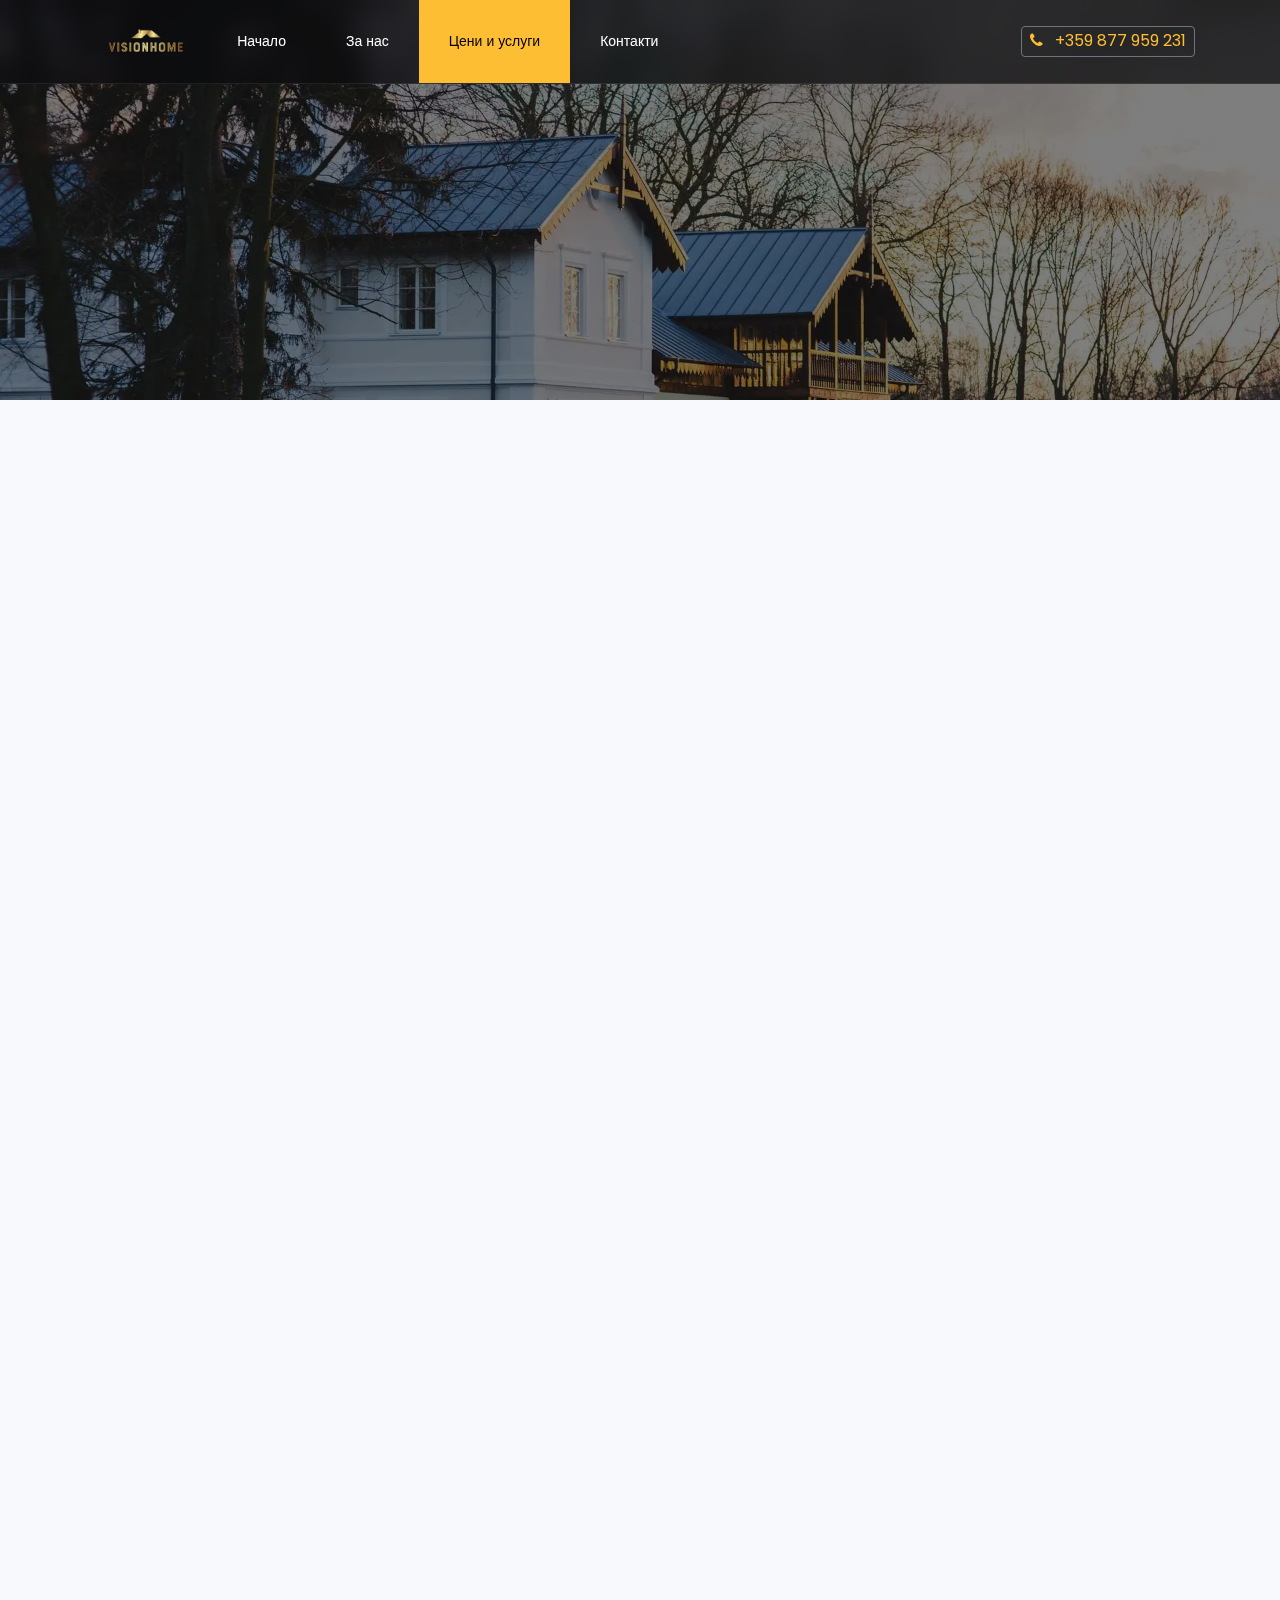
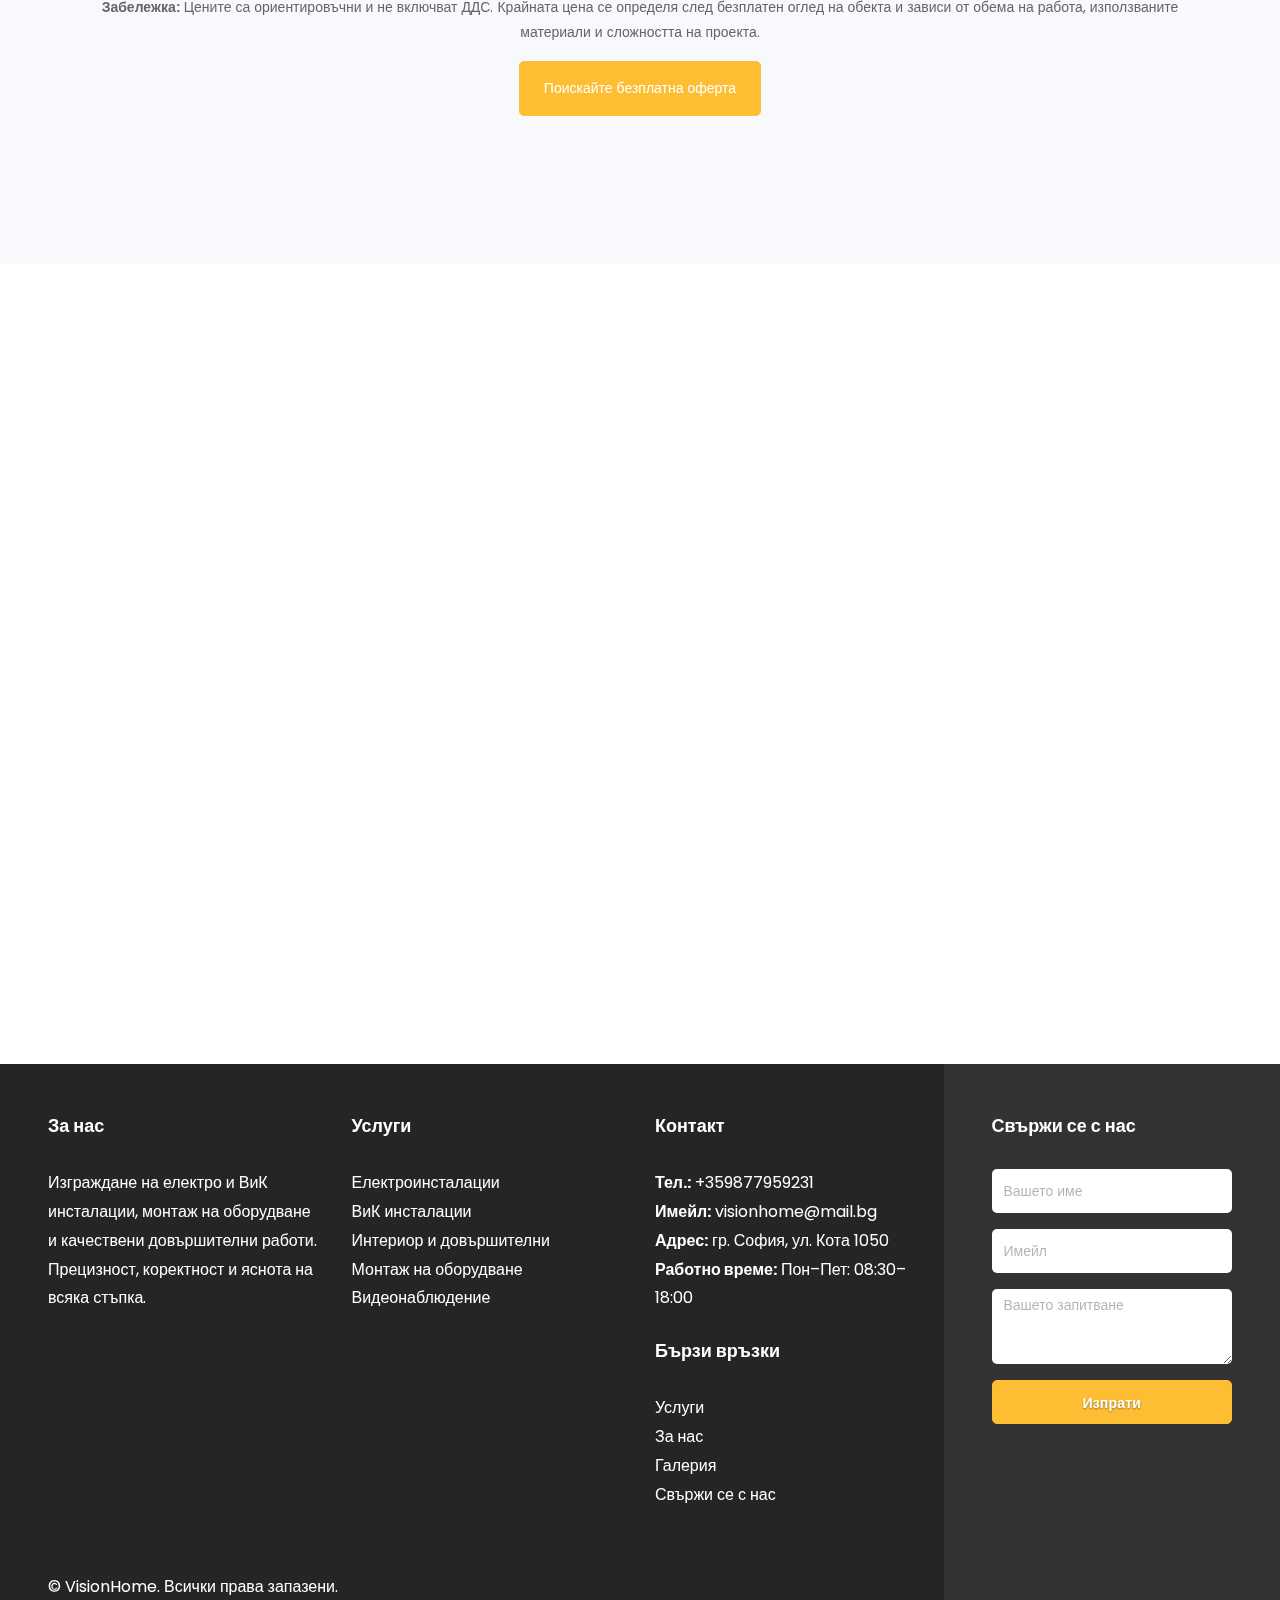
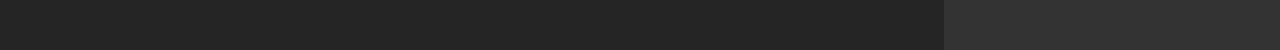
<file: uslugi.html>
<!DOCTYPE html>
<html lang="en">
  <head>
    <title>
      VisionHome – Услуги - Електро, ВиК, довършителни работи, монтажи
    </title>
    <meta
      name="description"
      content="Реализирани ел и ВиК инсталации, монтажи и довършителни работи. Галерия с реални примери от VisionHome."
    />
    <meta
      name="keywords"
      content="електроинсталации, ВиК, монтаж, довършителни, ремонт, VisionHome"
    />
    <meta charset="utf-8" />
    <meta
      name="viewport"
      content="width=device-width, initial-scale=1, shrink-to-fit=no"
    />
    <meta property="og:image" content="https://visionhome.bg/images/logo.png" />

    <!-- CSS -->
    <style>
      @font-face {
        font-family: "icomoon";
        src: url("fonts/icomoon/icomoon.woff?6tt51o") format("woff");
        font-weight: normal;
        font-style: normal;
        font-display: block;
      }
    </style>
    <!-- CSS -->

    <link rel="canonical" href="https://visionhome.bg/uslugi.html" />
    <link
      href="https://fonts.googleapis.com/css?family=Poppins:300,400,500,600,700,800,900&display=swap"
      rel="stylesheet"
    />

    <link
      rel="stylesheet"
      href="https://stackpath.bootstrapcdn.com/font-awesome/4.7.0/css/font-awesome.min.css"
    />

    <link rel="stylesheet" href="css/animate.css" />

    <link rel="stylesheet" href="css/owl.carousel.min.css" />
    <link rel="stylesheet" href="css/owl.theme.default.min.css" />
    <link rel="stylesheet" href="css/magnific-popup.css" />

    <link rel="stylesheet" href="css/ionicons.min.css" />

    <link rel="stylesheet" href="css/flaticon.css" />
    <link rel="stylesheet" href="css/icomoon.css" />
    <link rel="stylesheet" href="css/style.css" />
    <link rel="stylesheet" href="css/custom.css" />
    <link
      rel="icon"
      type="image/png"
      href="favicon/favicon-96x96.png"
      sizes="96x96"
    />
    <link rel="icon" type="image/svg+xml" href="favicon/favicon.svg" />
    <link rel="shortcut icon" href="favicon/favicon.ico" />
    <link
      rel="apple-touch-icon"
      sizes="180x180"
      href="favicon/apple-touch-icon.png"
    />
    <link rel="manifest" href="favicon/site.webmanifest" />
  </head>
  <body>
    <nav
      class="navbar navbar-expand-lg navbar-dark ftco_navbar ftco-navbar-light bg-blur position-fixed w-100"
      id="ftco-navbar"
    >
      <div class="container">
        <button
          class="navbar-toggler"
          type="button"
          data-toggle="collapse"
          data-target="#ftco-nav"
          aria-controls="ftco-nav"
          aria-expanded="false"
          aria-label="Toggle navigation"
        >
          <span class="fa fa-bars"></span> Меню
        </button>
        <a href="index.html">
          <img
            src="images/logo.png"
            alt="VisionHome – лого"
            height="80"
            style="width: auto"
          />
        </a>
        <div class="collapse navbar-collapse" id="ftco-nav">
          <ul class="navbar-nav mr-auto">
            <li class="nav-item">
              <a href="index.html" class="nav-link">Начало</a>
            </li>
            <li class="nav-item">
              <a href="about.html" class="nav-link">За нас</a>
            </li>
            <li class="nav-item active">
              <a href="uslugi.html" class="nav-link">Цени и услуги</a>
            </li>
            <li class="nav-item">
              <a href="contact.html" class="nav-link">Контакти</a>
            </li>
          </ul>
          <div
            class="px-2 flex-wrap border border-secondary border-opacity-10 rounded order-lg-last d-flex justify-content-center align-items-center mb-0"
          >
            <a href="tel:+359877959231">
              <span class="fa fa-phone mr-2"></span> +359 877 959 231
            </a>
          </div>
        </div>
      </div>
    </nav>
    <!-- END nav -->

    <section
      class="hero-wrap hero-wrap-2"
      style="background-image: url('images/bg_3.webp')"
      data-stellar-background-ratio="0.5"
    >
      <div class="overlay"></div>
      <div class="container">
        <div class="row no-gutters slider-text align-items-end">
          <div class="col-md-9 ftco-animate pb-5">
            <p class="breadcrumbs mb-2">
              <span class="mr-2"
                ><a href="index.html"
                  >Начало <i class="ion-ios-arrow-forward"></i></a
              ></span>
              <span>Услуги <i class="ion-ios-arrow-forward"></i></span>
            </p>
            <h1 class="mb-0 bread">Услуги</h1>
          </div>
        </div>
      </div>
    </section>

    <!-- Секция с примерен ценоразпис -->
    <section class="ftco-section bg-light">
      <div class="container">
        <div class="row justify-content-center pb-5 mb-3">
          <div class="col-md-7 heading-section text-center ftco-animate">
            <span class="subheading">Прозрачни цени</span>
            <h2 id="cenorazpis">Ценоразпис</h2>
            <p>
              Ориентировъчни цени за най-често срещаните услуги. Крайната цена
              се определя след оглед на обекта.
            </p>
          </div>
        </div>

        <div class="row">
          <!-- Електроинсталации -->
          <div class="col-md-6 col-lg-4 ftco-animate pb-4" id="el_instalacii">
            <div class="pricing-entry bg-white pb-4 text-center h-100 mb-5">
              <div>
                <h3 class="mb-3" style="color: #f96d00">Електроинсталации</h3>
                <ul
                  class="list-unstyled"
                  style="text-align: left; padding: 0 30px"
                >
                  <li class="d-flex justify-content-between py-2 border-bottom">
                    <span>Монтаж на контакт</span>
                    <strong>от 8 лв.</strong>
                  </li>
                  <li class="d-flex justify-content-between py-2 border-bottom">
                    <span>Монтаж на ключ</span>
                    <strong>от 8 лв.</strong>
                  </li>
                  <li class="d-flex justify-content-between py-2 border-bottom">
                    <span>Осветителна точка</span>
                    <strong>от 12 лв.</strong>
                  </li>
                  <li class="d-flex justify-content-between py-2 border-bottom">
                    <span>Ел. табло (монтаж)</span>
                    <strong>от 150 лв.</strong>
                  </li>
                  <li class="d-flex justify-content-between py-2">
                    <span>Пълна ел. инсталация (апартамент 60-80 м²)</span>
                    <strong>от 1800 лв.</strong>
                  </li>
                </ul>
              </div>
            </div>
          </div>

          <!-- ВиК инсталации -->
          <div class="col-md-6 col-lg-4 ftco-animate pb-4" id="vik_instalacii">
            <div class="pricing-entry bg-white pb-4 text-center h-100">
              <div>
                <h3 class="mb-3" style="color: #f96d00">ВиК инсталации</h3>
                <ul
                  class="list-unstyled"
                  style="text-align: left; padding: 0 30px"
                >
                  <li class="d-flex justify-content-between py-2 border-bottom">
                    <span>Монтаж смесител баня</span>
                    <strong>от 80 лв.</strong>
                  </li>
                  <li class="d-flex justify-content-between py-2 border-bottom">
                    <span>Монтаж смесител кухня</span>
                    <strong>от 80 лв.</strong>
                  </li>
                  <li class="d-flex justify-content-between py-2 border-bottom">
                    <span>Монтаж тоалетна чиния</span>
                    <strong>от 120 лв.</strong>
                  </li>
                  <li class="d-flex justify-content-between py-2 border-bottom">
                    <span>Смяна водопровод в баня</span>
                    <strong>от 280 лв.</strong>
                  </li>
                  <li class="d-flex justify-content-between py-2">
                    <span>Смяна канализация в баня</span>
                    <strong>от 280 лв.</strong>
                  </li>
                </ul>
              </div>
            </div>
          </div>

          <!-- Довършителни работи -->
          <div class="col-md-6 col-lg-4 ftco-animate pb-4" id="dovurshitelni">
            <div class="pricing-entry bg-white pb-4 text-center h-100">
              <div>
                <h3 class="mb-3" style="color: #f96d00">Довършителни работи</h3>
                <ul
                  class="list-unstyled"
                  style="text-align: left; padding: 0 30px"
                >
                  <li class="d-flex justify-content-between py-2 border-bottom">
                    <span>Шпакловка стени/тавани</span>
                    <strong>от 15 лв./м²</strong>
                  </li>
                  <li class="d-flex justify-content-between py-2 border-bottom">
                    <span>Боядисване стени</span>
                    <strong>от 10 лв./м²</strong>
                  </li>
                  <li class="d-flex justify-content-between py-2 border-bottom">
                    <span>Лепене теракот/гранитогрес</span>
                    <strong>от 40 лв./м²</strong>
                  </li>
                  <li class="d-flex justify-content-between py-2 border-bottom">
                    <span>Полагане ламинат</span>
                    <strong>от 12 лв./м²</strong>
                  </li>
                  <li class="d-flex justify-content-between py-2">
                    <span>Монтаж интериорна врата</span>
                    <strong>от 80 лв.</strong>
                  </li>
                </ul>
              </div>
            </div>
          </div>

          <!-- Монтажни услуги -->
          <div class="col-md-6 col-lg-4 ftco-animate pb-4" id="montajni_uslugi">
            <div class="pricing-entry bg-white pb-4 text-center h-100">
              <div>
                <h3 class="mb-3" style="color: #f96d00">Монтажни услуги</h3>
                <ul
                  class="list-unstyled"
                  style="text-align: left; padding: 0 30px"
                >
                  <li class="d-flex justify-content-between py-2 border-bottom">
                    <span>Монтаж душ кабина</span>
                    <strong>от 200 лв.</strong>
                  </li>
                  <li class="d-flex justify-content-between py-2 border-bottom">
                    <span>Монтаж душ корито</span>
                    <strong>от 130 лв.</strong>
                  </li>
                  <li class="d-flex justify-content-between py-2 border-bottom">
                    <span>Монтаж мивка с шкаф</span>
                    <strong>от 100 лв.</strong>
                  </li>
                  <li class="d-flex justify-content-between py-2 border-bottom">
                    <span>Монтаж бойлер</span>
                    <strong>от 120 лв.</strong>
                  </li>
                  <li class="d-flex justify-content-between py-2">
                    <span>Монтаж осветително тяло</span>
                    <strong>от 15 лв.</strong>
                  </li>
                </ul>
              </div>
            </div>
          </div>

          <!-- Видеонаблюдение -->
          <div
            class="col-md-6 col-lg-4 ftco-animate pb-4"
            id="videonabliudenie"
          >
            <div class="pricing-entry bg-white pb-4 text-center h-100">
              <div>
                <h3 class="mb-3" style="color: #f96d00">Видеонаблюдение</h3>
                <ul
                  class="list-unstyled"
                  style="text-align: left; padding: 0 30px"
                >
                  <li class="d-flex justify-content-between py-2 border-bottom">
                    <span>Монтаж IP камера</span>
                    <strong>от 80 лв.</strong>
                  </li>
                  <li class="d-flex justify-content-between py-2 border-bottom">
                    <span>Монтаж камера CCTV</span>
                    <strong>от 60 лв.</strong>
                  </li>
                  <li class="d-flex justify-content-between py-2 border-bottom">
                    <span>Окабеляване за камера</span>
                    <strong>от 5 лв./м</strong>
                  </li>
                  <li class="d-flex justify-content-between py-2 border-bottom">
                    <span>Конфигурация DVR/NVR</span>
                    <strong>от 150 лв.</strong>
                  </li>
                  <li class="d-flex justify-content-between py-2">
                    <span>Пълна система (4 камери)</span>
                    <strong>от 800 лв.</strong>
                  </li>
                </ul>
              </div>
            </div>
          </div>

          <!-- Ремонти и реконструкции -->
          <div
            class="col-md-6 col-lg-4 ftco-animate pb-4"
            id="remonti_rekonstrukcii"
          >
            <div class="pricing-entry bg-white pb-4 text-center h-100">
              <div>
                <h3 class="mb-3" style="color: #f96d00">Ремонти</h3>
                <ul
                  class="list-unstyled"
                  style="text-align: left; padding: 0 30px"
                >
                  <li class="d-flex justify-content-between py-2 border-bottom">
                    <span>Къртене бетонна стена</span>
                    <strong>от 25 лв./м²</strong>
                  </li>
                  <li class="d-flex justify-content-between py-2 border-bottom">
                    <span>Махане на стара мазилка</span>
                    <strong>от 8 лв./м²</strong>
                  </li>
                  <li class="d-flex justify-content-between py-2 border-bottom">
                    <span>Отпушване канал</span>
                    <strong>от 70 лв.</strong>
                  </li>
                  <li class="d-flex justify-content-between py-2 border-bottom">
                    <span>Минимална такса оглед</span>
                    <strong>безплатно</strong>
                  </li>
                  <li class="d-flex justify-content-between py-2">
                    <span>Извозване строителни отпадъци</span>
                    <strong>от 350 лв.</strong>
                  </li>
                </ul>
              </div>
            </div>
          </div>
        </div>

        <div class="row mt-4">
          <div class="col-md-12 text-center">
            <p class="mb-0" style="color: #666; font-size: 14px">
              <strong>Забележка:</strong> Цените са ориентировъчни и не включват
              ДДС. Крайната цена се определя след безплатен оглед на обекта и
              зависи от обема на работа, използваните материали и сложността на
              проекта.
            </p>
            <p class="mt-3">
              <a href="contact.html" class="btn btn-primary px-4 py-3 submitBtn"
                >Поискайте безплатна оферта</a
              >
            </p>
          </div>
        </div>
      </div>
    </section>

    <section class="ftco-section ftco-no-pt ftco-no-pb">
      <div class="container-fluid px-md-0">
        <div class="row no-gutters">
          <!-- 1: Електроинсталации -->
          <div class="col-md-4 ftco-animate" data-category="electro">
            <div
              class="work img d-flex align-items-end bg-dim"
              style="background-image: url(images/work-1.webp)"
              aria-label="Електроинсталации - окабеляване и електрически табла"
            >
              <a
                href="images/work-1.webp"
                class="icon image-popup d-flex justify-content-center align-items-center"
              >
                <span class="icon-expand"></span>
              </a>
              <div class="desc w-100 px-4">
                <div class="text w-100 mb-3">
                  <span>Електро</span>
                  <h3>
                    <a href="uslugi/elektroinstalacii.html"
                      >Електроинсталации</a
                    >
                  </h3>
                  <p class="small mb-0">
                    Окабеляване, табла, защити, ключове, осветление, смарт
                    елементи.
                  </p>
                </div>
              </div>
            </div>
          </div>

          <!-- 2: ВиК инсталации -->
          <div class="col-md-4 ftco-animate" data-category="vik">
            <div
              class="work img d-flex align-items-end bg-dim"
              style="background-image: url(images/work-2.webp)"
              aria-label="ВиК инсталации - тръби, разводки и отводняване"
            >
              <a
                href="images/work-2.webp"
                class="icon image-popup d-flex justify-content-center align-items-center"
              >
                <span class="icon-expand"></span>
              </a>
              <div class="desc w-100 px-4">
                <div class="text w-100 mb-3">
                  <span>ВиК</span>
                  <h3>
                    <a href="uslugi/vik-instalacii.html">ВиК инсталации</a>
                  </h3>
                  <p class="small mb-0">
                    Разводки, подмяна, връзки за уреди, отводняване и
                    подготовка.
                  </p>
                </div>
              </div>
            </div>
          </div>

          <!-- 3: Монтаж на оборудване -->
          <div class="col-md-4 ftco-animate" data-category="montaj">
            <div
              class="work img d-flex align-items-end bg-dim"
              style="background-image: url(images/work-3.webp)"
              aria-label="Монтаж на оборудване - санитария, бойлери, осветление"
            >
              <a
                href="images/work-3.webp"
                class="icon image-popup d-flex justify-content-center align-items-center"
              >
                <span class="icon-expand"></span>
              </a>
              <div class="desc w-100 px-4">
                <div class="text w-100 mb-3">
                  <span>Монтаж</span>
                  <h3>
                    <a href="uslugi/montaj-oborudvane.html"
                      >Монтаж на оборудване</a
                    >
                  </h3>
                  <p class="small mb-0">
                    Санитария, мивки, бойлери, шкафове, осветителни тела,
                    аксесоари.
                  </p>
                </div>
              </div>
            </div>
          </div>

          <!-- 4: Ремонти и реконструкции -->
          <div class="col-md-4 ftco-animate" data-category="remont">
            <div
              class="work img d-flex align-items-end bg-dim"
              style="background-image: url(images/work-4.webp)"
              aria-label="Ремонти и реконструкции - преустройства и модернизация"
            >
              <a
                href="images/work-4.webp"
                class="icon image-popup d-flex justify-content-center align-items-center"
              >
                <span class="icon-expand"></span>
              </a>
              <div class="desc w-100 px-4">
                <div class="text w-100 mb-3">
                  <span>Ремонт</span>
                  <h3>
                    <a href="uslugi/remont-rekonstrukcii.html"
                      >Ремонти и реконструкции</a
                    >
                  </h3>
                  <p class="small mb-0">
                    Преустройства, адаптации, корекции преди/след инсталации.
                  </p>
                </div>
              </div>
            </div>
          </div>

          <!-- 5: Интериор и довършителни -->
          <div class="col-md-4 ftco-animate" data-category="interior">
            <div
              class="work img d-flex align-items-end bg-dim"
              style="background-image: url(images/work-5.webp)"
              aria-label="Интериор и довършителни работи - шпакловка, боядисване, настилки"
            >
              <a
                href="images/work-5.webp"
                class="icon image-popup d-flex justify-content-center align-items-center"
              >
                <span class="icon-expand"></span>
              </a>
              <div class="desc w-100 px-4">
                <div class="text w-100 mb-3">
                  <span>Интериор</span>
                  <h3>
                    <a href="uslugi/interior-dovurshitelni.html"
                      >Интериор и довършителни</a
                    >
                  </h3>
                  <p class="small mb-0">
                    Шпакловки, боядисване, подови настилки, декоративни решения.
                  </p>
                </div>
              </div>
            </div>
          </div>

          <!-- 6: Монтаж на врати -->
          <div class="col-md-4 ftco-animate" data-category="vrati">
            <div
              class="work img d-flex align-items-end bg-dim"
              style="background-image: url(images/work-6.webp)"
              aria-label="Монтаж на интериорни и входни врати"
            >
              <a
                href="images/work-6.webp"
                class="icon image-popup d-flex justify-content-center align-items-center"
              >
                <span class="icon-expand"></span>
              </a>
              <div class="desc w-100 px-4">
                <div class="text w-100 mb-3">
                  <span>Монтаж</span>
                  <h3>
                    <a href="uslugi/montaj-vrati.html">Монтаж на врати</a>
                  </h3>
                  <p class="small mb-0">
                    Интериорни, входни, плъзгащи, подкъвяване, корекции на
                    отвори, обков.
                  </p>
                </div>
              </div>
            </div>
          </div>
          <!-- <div class="col-md-4 ftco-animate">
            <div
              class="work img d-flex align-items-end bg-dim"
              style="background-image: url(images/work-1.webp)"
            >
              <a
                href="images/work-1.webp"
                class="icon image-popup d-flex justify-content-center align-items-center"
              >
                <span class="icon-expand"></span>
              </a>
              <div class="desc w-100 px-4">
                <div class="text w-100 mb-3">
                  <span>Building</span>
                  <h2>
                    <a href="work-single.html">College Health Profession</a>
                  </h2>
                </div>
              </div>
            </div>
          </div>
          <div class="col-md-4 ftco-animate">
            <div
              class="work img d-flex align-items-end bg-dim"
              style="background-image: url(images/work-2.webp)"
            >
              <a
                href="images/work-2.webp"
                class="icon image-popup d-flex justify-content-center align-items-center"
              >
                <span class="icon-expand"></span>
              </a>
              <div class="desc w-100 px-4">
                <div class="text w-100 mb-3">
                  <span>Building</span>
                  <h2>
                    <a href="work-single.html">College Health Profession</a>
                  </h2>
                </div>
              </div>
            </div>
          </div>
          <div class="col-md-4 ftco-animate">
            <div
              class="work img d-flex align-items-end bg-dim"
              style="background-image: url(images/work-3.webp)"
            >
              <a
                href="images/work-3.webp"
                class="icon image-popup d-flex justify-content-center align-items-center"
              >
                <span class="icon-expand"></span>
              </a>
              <div class="desc w-100 px-4">
                <div class="text w-100 mb-3">
                  <span>Building</span>
                  <h2>
                    <a href="work-single.html">College Health Profession</a>
                  </h2>
                </div>
              </div>
            </div>
          </div>

          <div class="col-md-4 ftco-animate">
            <div
              class="work img d-flex align-items-end bg-dim"
              style="background-image: url(images/work-4.webp)"
            >
              <a
                href="images/work-4.webp"
                class="icon image-popup d-flex justify-content-center align-items-center"
              >
                <span class="icon-expand"></span>
              </a>
              <div class="desc w-100 px-4">
                <div class="text w-100 mb-3">
                  <span>Building</span>
                  <h2>
                    <a href="work-single.html">College Health Profession</a>
                  </h2>
                </div>
              </div>
            </div>
          </div>
          <div class="col-md-4 ftco-animate">
            <div
              class="work img d-flex align-items-end bg-dim"
              style="background-image: url(images/work-5.webp)"
            >
              <a
                href="images/work-5.webp"
                class="icon image-popup d-flex justify-content-center align-items-center"
              >
                <span class="icon-expand"></span>
              </a>
              <div class="desc w-100 px-4">
                <div class="text w-100 mb-3">
                  <span>Building</span>
                  <h2>
                    <a href="work-single.html">College Health Profession</a>
                  </h2>
                </div>
              </div>
            </div>
          </div>
          <div class="col-md-4 ftco-animate">
            <div
              class="work img d-flex align-items-end bg-dim"
              style="background-image: url(images/work-6.webp)"
            >
              <a
                href="images/work-6.webp"
                class="icon image-popup d-flex justify-content-center align-items-center"
              >
                <span class="icon-expand"></span>
              </a>
              <div class="desc w-100 px-4">
                <div class="text w-100 mb-3">
                  <span>Building</span>
                  <h2>
                    <a href="work-single.html">College Health Profession</a>
                  </h2>
                </div>
              </div>
            </div>
          </div> -->
        </div>
      </div>
    </section>

    <footer class="footer">
      <div class="container-fluid px-lg-5">
        <div class="row">
          <!-- Лява голяма част -->
          <div class="col-md-9 py-5">
            <div class="row">
              <!-- За нас -->
              <div class="col-md-4 mb-md-0 mb-4">
                <h2 class="footer-heading text-footer">За нас</h2>
                <p class="text-footer">
                  Изграждане на електро и ВиК инсталации, монтаж на оборудване и
                  качествени довършителни работи. Прецизност, коректност и
                  яснота на всяка стъпка.
                </p>
                <ul class="ftco-footer-social p-0" aria-label="Социални мрежи">
                  <li class="ftco-animate">
                    <a
                      href="#"
                      aria-label="Facebook"
                      data-toggle="tooltip"
                      data-placement="top"
                      title="Facebook"
                    >
                      <span class="ion-logo-facebook"></span>
                    </a>
                  </li>
                  <li class="ftco-animate">
                    <a
                      href="viber://chat?number=+359877959231"
                      aria-label="Viber"
                      data-toggle="tooltip"
                      data-placement="top"
                      title="Viber"
                    >
                      <span class="viber-icon">
                        <img
                          src="images/viber.svg"
                          alt="Viber"
                          style="width: 22px; margin-top: -4px"
                        />
                      </span>
                    </a>
                  </li>
                </ul>
              </div>

              <!-- Услуги -->
              <div class="col-md-4 mb-md-0 mb-4">
                <h2 class="footer-heading text-footer">Услуги</h2>
                <ul class="list-unstyled footer-links">
                  <li>
                    <a class="text-footer" href="/uslugi.html#cenorazpis"
                      >Електроинсталации</a
                    >
                  </li>
                  <li>
                    <a class="text-footer" href="/uslugi.html#cenorazpis"
                      >ВиК инсталации</a
                    >
                  </li>
                  <li>
                    <a class="text-footer" href="/uslugi.html#cenorazpis"
                      >Интериор и довършителни</a
                    >
                  </li>
                  <li>
                    <a class="text-footer" href="/uslugi.html#cenorazpis"
                      >Монтаж на оборудване</a
                    >
                  </li>

                  <li>
                    <a class="text-footer" href="/uslugi.html#cenorazpis"
                      >Видеонаблюдение</a
                    >
                  </li>
                </ul>
              </div>

              <!-- Контакт / Бързи връзки -->
              <div class="col-md-4 mb-md-0 mb-4">
                <h2 class="footer-heading text-footer">Контакт</h2>
                <ul class="list-unstyled contact-list">
                  <li>
                    <strong class="text-footer">Тел.:</strong>
                    <a class="text-footer" href="tel:+359877959231"
                      >+359877959231</a
                    >
                  </li>
                  <li>
                    <strong class="text-footer">Имейл:</strong>
                    <a class="text-footer" href="mailto:visionhome@mail.bg"
                      >visionhome@mail.bg</a
                    >
                  </li>
                  <li>
                    <strong class="text-footer">Адрес:</strong>
                    <span class="text-footer">гр. София, ул. Кота 1050</span>
                  </li>
                  <li>
                    <strong class="text-footer">Работно време:</strong>
                    <span class="text-footer">Пон–Пет: 08:30–18:00</span>
                  </li>
                </ul>
                <h2 class="footer-heading mt-4 text-footer">Бързи връзки</h2>
                <ul class="list-unstyled footer-links">
                  <li><a class="text-footer" href="/uslugi.html">Услуги</a></li>
                  <li>
                    <a class="text-footer" href="/about.html">За нас</a>
                  </li>
                  <li><a class="text-footer" href="#galeria">Галерия</a></li>
                  <li>
                    <a class="text-footer" href="/contact.html"
                      >Свържи се с нас</a
                    >
                  </li>
                </ul>
              </div>
            </div>

            <!-- Авторско право -->
            <div class="row mt-md-5">
              <div class="col-md-12">
                <p class="copyright mb-0 text-footer">
                  &copy; <span id="year-copy"></span> VisionHome. Всички права
                  запазени.
                  <!-- Template credit – ако лицензът го изисква:
              Design based on template by <a href="https://colorlib.com" target="_blank" rel="nofollow noopener">Colorlib</a>.
              -->
                </p>
              </div>
            </div>
          </div>

          <!-- Дясна колона – форма -->
          <div class="col-md-3 py-md-5 py-4 aside-stretch-right pl-lg-5">
            <h2 class="footer-heading text-footer">Свържи се с нас</h2>
            <form id="contactForm" class="contact-form">
              <div class="form-group">
                <input
                  name="name"
                  type="text"
                  class="form-control"
                  placeholder="Вашето име"
                  required
                />
              </div>
              <div class="form-group">
                <input
                  name="email"
                  type="email"
                  class="form-control"
                  placeholder="Имейл"
                  required
                />
              </div>

              <div class="form-group">
                <textarea
                  name="message"
                  id=""
                  cols="30"
                  rows="3"
                  class="form-control"
                  placeholder="Вашето запитване"
                  required
                ></textarea>
              </div>
              <div class="form-group">
                <button
                  id="submitBtn"
                  type="submit"
                  class="form-control submit px-3 btn btn-primary submitBtn"
                >
                  Изпрати
                </button>
              </div>
            </form>
            <div
              id="successMsg"
              style="display: none; color: rgb(100, 224, 100)"
            >
              Съобщението беше изпратено успешно!
            </div>
          </div>
        </div>
      </div>
    </footer>

    <!-- loader -->
    <div id="ftco-loader" class="show fullscreen">
      <svg class="circular" width="48px" height="48px">
        <circle
          class="path-bg"
          cx="24"
          cy="24"
          r="22"
          fill="none"
          stroke-width="4"
          stroke="#eeeeee"
        />
        <circle
          class="path"
          cx="24"
          cy="24"
          r="22"
          fill="none"
          stroke-width="4"
          stroke-miterlimit="10"
          stroke="#F96D00"
        />
      </svg>
    </div>

    <script src="js/jquery.min.js"></script>
    <script src="js/jquery-migrate-3.0.1.min.js"></script>
    <script src="js/popper.min.js"></script>
    <script src="js/bootstrap.min.js"></script>
    <script src="js/jquery.easing.1.3.js"></script>
    <script src="js/jquery.waypoints.min.js"></script>
    <script src="js/jquery.stellar.min.js"></script>
    <script src="js/jquery.animateNumber.min.js"></script>
    <script src="js/owl.carousel.min.js"></script>
    <script src="js/jquery.magnific-popup.min.js"></script>
    <script src="js/scrollax.min.js"></script>
    <script src="js/main.js"></script>
    <script src="js/custom.js"></script>
    <script type="application/ld+json">
      {
        "@context": "https://schema.org",
        "@type": "BreadcrumbList",
        "itemListElement": [
          {
            "@type": "ListItem",
            "position": 1,
            "name": "Начало",
            "item": "https://visionhome.bg/"
          },
          {
            "@type": "ListItem",
            "position": 2,
            "name": "За нас",
            "item": "https://visionhome.bg/about.html"
          }
        ]
      }
    </script>
    <script>
      window.addEventListener("load", () => {
        const lazyLoadGTM = () => {
          if (window.gtmLoaded) return;
          window.gtmLoaded = true;
          const s = document.createElement("script");
          s.src = "https://www.googletagmanager.com/gtag/js?id=AW-17625363226";
          s.async = true;
          document.head.appendChild(s);
        };

        ["scroll", "touchstart", "click"].forEach((e) =>
          window.addEventListener(e, lazyLoadGTM, { once: true, passive: true })
        );

        requestIdleCallback(lazyLoadGTM, { timeout: 10000 });
      });
    </script>
  </body>
</html>
</file>
<file: css/flaticon.css>
/*
  	Flaticon icon font: Flaticon
  	Creation date: 24/01/2020 06:52
  	*/


@font-face {
  font-family: "Flaticon";
  src: url("../fonts/flaticon/font/Flaticon.eot");
  src: url("../fonts/flaticon/font/Flaticon.eot?#iefix") format("embedded-opentype"),
       url("../fonts/flaticon/font/Flaticon.woff") format("woff"),
       url("../fonts/flaticon/font/Flaticon.ttf") format("truetype"),
       url("../fonts/flaticon/font/Flaticon.svg#Flaticon") format("svg");
  font-weight: normal;
  font-style: normal;
}

@media screen and (-webkit-min-device-pixel-ratio:0) {
  @font-face {
    font-family: "Flaticon";
    src: url("../fonts/flaticon/font/Flaticon.svg#Flaticon") format("svg");
  }
}

[class^="flaticon-"]:before, [class*=" flaticon-"]:before,
[class^="flaticon-"]:after, [class*=" flaticon-"]:after {   
  font-family: Flaticon;
  font-style: normal;
  font-weight: normal;
  font-variant: normal;
  text-transform: none;
  line-height: 1;

  /* Better Font Rendering =========== */
  -webkit-font-smoothing: antialiased;
  -moz-osx-font-smoothing: grayscale;
}

.flaticon-bee:before { content: "\f100"; }
.flaticon-hook:before { content: "\f101"; }
.flaticon-skyline:before { content: "\f102"; }
.flaticon-home:before { content: "\f103"; }
.flaticon-stairs:before { content: "\f104"; }
.flaticon-engineer:before { content: "\f105"; }
.flaticon-engineer-1:before { content: "\f106"; }
.flaticon-engineer-2:before { content: "\f107"; }
</file>
<file: css/icomoon.css>
@font-face {
  font-family: 'icomoon';
  src:  url('../fonts/icomoon/icomoon.eot?6tt51o');
  src:  url('../fonts/icomoon/icomoon.eot?6tt51o#iefix') format('embedded-opentype'),
    url('../fonts/icomoon/icomoon.ttf?6tt51o') format('truetype'),
    url('../fonts/icomoon/icomoon.woff?6tt51o') format('woff'),
    url('../fonts/icomoon/icomoon.svg?6tt51o#icomoon') format('svg');
  font-weight: normal;
  font-style: normal;
}

[class^="icon-"], [class*=" icon-"] {
  /* use !important to prevent issues with browser extensions that change fonts */
  font-family: 'icomoon' !important;
  speak: none;
  font-style: normal;
  font-weight: normal;
  font-variant: normal;
  text-transform: none;
  line-height: 1;

  /* Better Font Rendering =========== */
  -webkit-font-smoothing: antialiased;
  -moz-osx-font-smoothing: grayscale;
}

.icon-asterisk:before {
  content: "\f069";
}
.icon-plus:before {
  content: "\f067";
}
.icon-question:before {
  content: "\f128";
}
.icon-minus:before {
  content: "\f068";
}
.icon-glass:before {
  content: "\f000";
}
.icon-music:before {
  content: "\f001";
}
.icon-search:before {
  content: "\f002";
}
.icon-envelope-o:before {
  content: "\f003";
}
.icon-heart:before {
  content: "\f004";
}
.icon-star:before {
  content: "\f005";
}
.icon-star-o:before {
  content: "\f006";
}
.icon-user:before {
  content: "\f007";
}
.icon-film:before {
  content: "\f008";
}
.icon-th-large:before {
  content: "\f009";
}
.icon-th:before {
  content: "\f00a";
}
.icon-th-list:before {
  content: "\f00b";
}
.icon-check:before {
  content: "\f00c";
}
.icon-close:before {
  content: "\f00d";
}
.icon-remove:before {
  content: "\f00d";
}
.icon-times:before {
  content: "\f00d";
}
.icon-search-plus:before {
  content: "\f00e";
}
.icon-search-minus:before {
  content: "\f010";
}
.icon-power-off:before {
  content: "\f011";
}
.icon-signal:before {
  content: "\f012";
}
.icon-cog:before {
  content: "\f013";
}
.icon-gear:before {
  content: "\f013";
}
.icon-trash-o:before {
  content: "\f014";
}
.icon-home:before {
  content: "\f015";
}
.icon-file-o:before {
  content: "\f016";
}
.icon-clock-o:before {
  content: "\f017";
}
.icon-road:before {
  content: "\f018";
}
.icon-download:before {
  content: "\f019";
}
.icon-arrow-circle-o-down:before {
  content: "\f01a";
}
.icon-arrow-circle-o-up:before {
  content: "\f01b";
}
.icon-inbox:before {
  content: "\f01c";
}
.icon-play-circle-o:before {
  content: "\f01d";
}
.icon-repeat:before {
  content: "\f01e";
}
.icon-rotate-right:before {
  content: "\f01e";
}
.icon-refresh:before {
  content: "\f021";
}
.icon-list-alt:before {
  content: "\f022";
}
.icon-lock:before {
  content: "\f023";
}
.icon-flag:before {
  content: "\f024";
}
.icon-headphones:before {
  content: "\f025";
}
.icon-volume-off:before {
  content: "\f026";
}
.icon-volume-down:before {
  content: "\f027";
}
.icon-volume-up:before {
  content: "\f028";
}
.icon-qrcode:before {
  content: "\f029";
}
.icon-barcode:before {
  content: "\f02a";
}
.icon-tag:before {
  content: "\f02b";
}
.icon-tags:before {
  content: "\f02c";
}
.icon-book:before {
  content: "\f02d";
}
.icon-bookmark:before {
  content: "\f02e";
}
.icon-print:before {
  content: "\f02f";
}
.icon-camera:before {
  content: "\f030";
}
.icon-font:before {
  content: "\f031";
}
.icon-bold:before {
  content: "\f032";
}
.icon-italic:before {
  content: "\f033";
}
.icon-text-height:before {
  content: "\f034";
}
.icon-text-width:before {
  content: "\f035";
}
.icon-align-left:before {
  content: "\f036";
}
.icon-align-center:before {
  content: "\f037";
}
.icon-align-right:before {
  content: "\f038";
}
.icon-align-justify:before {
  content: "\f039";
}
.icon-list:before {
  content: "\f03a";
}
.icon-dedent:before {
  content: "\f03b";
}
.icon-outdent:before {
  content: "\f03b";
}
.icon-indent:before {
  content: "\f03c";
}
.icon-video-camera:before {
  content: "\f03d";
}
.icon-image:before {
  content: "\f03e";
}
.icon-photo:before {
  content: "\f03e";
}
.icon-picture-o:before {
  content: "\f03e";
}
.icon-pencil:before {
  content: "\f040";
}
.icon-map-marker:before {
  content: "\f041";
}
.icon-adjust:before {
  content: "\f042";
}
.icon-tint:before {
  content: "\f043";
}
.icon-edit:before {
  content: "\f044";
}
.icon-pencil-square-o:before {
  content: "\f044";
}
.icon-share-square-o:before {
  content: "\f045";
}
.icon-check-square-o:before {
  content: "\f046";
}
.icon-arrows:before {
  content: "\f047";
}
.icon-step-backward:before {
  content: "\f048";
}
.icon-fast-backward:before {
  content: "\f049";
}
.icon-backward:before {
  content: "\f04a";
}
.icon-play:before {
  content: "\f04b";
}
.icon-pause:before {
  content: "\f04c";
}
.icon-stop:before {
  content: "\f04d";
}
.icon-forward:before {
  content: "\f04e";
}
.icon-fast-forward:before {
  content: "\f050";
}
.icon-step-forward:before {
  content: "\f051";
}
.icon-eject:before {
  content: "\f052";
}
.icon-chevron-left:before {
  content: "\f053";
}
.icon-chevron-right:before {
  content: "\f054";
}
.icon-plus-circle:before {
  content: "\f055";
}
.icon-minus-circle:before {
  content: "\f056";
}
.icon-times-circle:before {
  content: "\f057";
}
.icon-check-circle:before {
  content: "\f058";
}
.icon-question-circle:before {
  content: "\f059";
}
.icon-info-circle:before {
  content: "\f05a";
}
.icon-crosshairs:before {
  content: "\f05b";
}
.icon-times-circle-o:before {
  content: "\f05c";
}
.icon-check-circle-o:before {
  content: "\f05d";
}
.icon-ban:before {
  content: "\f05e";
}
.icon-arrow-left:before {
  content: "\f060";
}
.icon-arrow-right:before {
  content: "\f061";
}
.icon-arrow-up:before {
  content: "\f062";
}
.icon-arrow-down:before {
  content: "\f063";
}
.icon-mail-forward:before {
  content: "\f064";
}
.icon-share:before {
  content: "\f064";
}
.icon-expand:before {
  content: "\f065";
}
.icon-compress:before {
  content: "\f066";
}
.icon-exclamation-circle:before {
  content: "\f06a";
}
.icon-gift:before {
  content: "\f06b";
}
.icon-leaf:before {
  content: "\f06c";
}
.icon-fire:before {
  content: "\f06d";
}
.icon-eye:before {
  content: "\f06e";
}
.icon-eye-slash:before {
  content: "\f070";
}
.icon-exclamation-triangle:before {
  content: "\f071";
}
.icon-warning:before {
  content: "\f071";
}
.icon-plane:before {
  content: "\f072";
}
.icon-calendar:before {
  content: "\f073";
}
.icon-random:before {
  content: "\f074";
}
.icon-comment:before {
  content: "\f075";
}
.icon-magnet:before {
  content: "\f076";
}
.icon-chevron-up:before {
  content: "\f077";
}
.icon-chevron-down:before {
  content: "\f078";
}
.icon-retweet:before {
  content: "\f079";
}
.icon-shopping-cart:before {
  content: "\f07a";
}
.icon-folder:before {
  content: "\f07b";
}
.icon-folder-open:before {
  content: "\f07c";
}
.icon-arrows-v:before {
  content: "\f07d";
}
.icon-arrows-h:before {
  content: "\f07e";
}
.icon-bar-chart:before {
  content: "\f080";
}
.icon-bar-chart-o:before {
  content: "\f080";
}
.icon-twitter-square:before {
  content: "\f081";
}
.icon-facebook-square:before {
  content: "\f082";
}
.icon-camera-retro:before {
  content: "\f083";
}
.icon-key:before {
  content: "\f084";
}
.icon-cogs:before {
  content: "\f085";
}
.icon-gears:before {
  content: "\f085";
}
.icon-comments:before {
  content: "\f086";
}
.icon-thumbs-o-up:before {
  content: "\f087";
}
.icon-thumbs-o-down:before {
  content: "\f088";
}
.icon-star-half:before {
  content: "\f089";
}
.icon-heart-o:before {
  content: "\f08a";
}
.icon-sign-out:before {
  content: "\f08b";
}
.icon-linkedin-square:before {
  content: "\f08c";
}
.icon-thumb-tack:before {
  content: "\f08d";
}
.icon-external-link:before {
  content: "\f08e";
}
.icon-sign-in:before {
  content: "\f090";
}
.icon-trophy:before {
  content: "\f091";
}
.icon-github-square:before {
  content: "\f092";
}
.icon-upload:before {
  content: "\f093";
}
.icon-lemon-o:before {
  content: "\f094";
}
.icon-phone:before {
  content: "\f095";
}
.icon-square-o:before {
  content: "\f096";
}
.icon-bookmark-o:before {
  content: "\f097";
}
.icon-phone-square:before {
  content: "\f098";
}
.icon-twitter:before {
  content: "\f099";
}
.icon-facebook:before {
  content: "\f09a";
}
.icon-facebook-f:before {
  content: "\f09a";
}
.icon-github:before {
  content: "\f09b";
}
.icon-unlock:before {
  content: "\f09c";
}
.icon-credit-card:before {
  content: "\f09d";
}
.icon-feed:before {
  content: "\f09e";
}
.icon-rss:before {
  content: "\f09e";
}
.icon-hdd-o:before {
  content: "\f0a0";
}
.icon-bullhorn:before {
  content: "\f0a1";
}
.icon-bell-o:before {
  content: "\f0a2";
}
.icon-certificate:before {
  content: "\f0a3";
}
.icon-hand-o-right:before {
  content: "\f0a4";
}
.icon-hand-o-left:before {
  content: "\f0a5";
}
.icon-hand-o-up:before {
  content: "\f0a6";
}
.icon-hand-o-down:before {
  content: "\f0a7";
}
.icon-arrow-circle-left:before {
  content: "\f0a8";
}
.icon-arrow-circle-right:before {
  content: "\f0a9";
}
.icon-arrow-circle-up:before {
  content: "\f0aa";
}
.icon-arrow-circle-down:before {
  content: "\f0ab";
}
.icon-globe:before {
  content: "\f0ac";
}
.icon-wrench:before {
  content: "\f0ad";
}
.icon-tasks:before {
  content: "\f0ae";
}
.icon-filter:before {
  content: "\f0b0";
}
.icon-briefcase:before {
  content: "\f0b1";
}
.icon-arrows-alt:before {
  content: "\f0b2";
}
.icon-group:before {
  content: "\f0c0";
}
.icon-users:before {
  content: "\f0c0";
}
.icon-chain:before {
  content: "\f0c1";
}
.icon-link:before {
  content: "\f0c1";
}
.icon-cloud:before {
  content: "\f0c2";
}
.icon-flask:before {
  content: "\f0c3";
}
.icon-cut:before {
  content: "\f0c4";
}
.icon-scissors:before {
  content: "\f0c4";
}
.icon-copy:before {
  content: "\f0c5";
}
.icon-files-o:before {
  content: "\f0c5";
}
.icon-paperclip:before {
  content: "\f0c6";
}
.icon-floppy-o:before {
  content: "\f0c7";
}
.icon-save:before {
  content: "\f0c7";
}
.icon-square:before {
  content: "\f0c8";
}
.icon-bars:before {
  content: "\f0c9";
}
.icon-navicon:before {
  content: "\f0c9";
}
.icon-reorder:before {
  content: "\f0c9";
}
.icon-list-ul:before {
  content: "\f0ca";
}
.icon-list-ol:before {
  content: "\f0cb";
}
.icon-strikethrough:before {
  content: "\f0cc";
}
.icon-underline:before {
  content: "\f0cd";
}
.icon-table:before {
  content: "\f0ce";
}
.icon-magic:before {
  content: "\f0d0";
}
.icon-truck:before {
  content: "\f0d1";
}
.icon-pinterest:before {
  content: "\f0d2";
}
.icon-pinterest-square:before {
  content: "\f0d3";
}
.icon-google-plus-square:before {
  content: "\f0d4";
}
.icon-google-plus:before {
  content: "\f0d5";
}
.icon-money:before {
  content: "\f0d6";
}
.icon-caret-down:before {
  content: "\f0d7";
}
.icon-caret-up:before {
  content: "\f0d8";
}
.icon-caret-left:before {
  content: "\f0d9";
}
.icon-caret-right:before {
  content: "\f0da";
}
.icon-columns:before {
  content: "\f0db";
}
.icon-sort:before {
  content: "\f0dc";
}
.icon-unsorted:before {
  content: "\f0dc";
}
.icon-sort-desc:before {
  content: "\f0dd";
}
.icon-sort-down:before {
  content: "\f0dd";
}
.icon-sort-asc:before {
  content: "\f0de";
}
.icon-sort-up:before {
  content: "\f0de";
}
.icon-envelope:before {
  content: "\f0e0";
}
.icon-linkedin:before {
  content: "\f0e1";
}
.icon-rotate-left:before {
  content: "\f0e2";
}
.icon-undo:before {
  content: "\f0e2";
}
.icon-gavel:before {
  content: "\f0e3";
}
.icon-legal:before {
  content: "\f0e3";
}
.icon-dashboard:before {
  content: "\f0e4";
}
.icon-tachometer:before {
  content: "\f0e4";
}
.icon-comment-o:before {
  content: "\f0e5";
}
.icon-comments-o:before {
  content: "\f0e6";
}
.icon-bolt:before {
  content: "\f0e7";
}
.icon-flash:before {
  content: "\f0e7";
}
.icon-sitemap:before {
  content: "\f0e8";
}
.icon-umbrella:before {
  content: "\f0e9";
}
.icon-clipboard:before {
  content: "\f0ea";
}
.icon-paste:before {
  content: "\f0ea";
}
.icon-lightbulb-o:before {
  content: "\f0eb";
}
.icon-exchange:before {
  content: "\f0ec";
}
.icon-cloud-download:before {
  content: "\f0ed";
}
.icon-cloud-upload:before {
  content: "\f0ee";
}
.icon-user-md:before {
  content: "\f0f0";
}
.icon-stethoscope:before {
  content: "\f0f1";
}
.icon-suitcase:before {
  content: "\f0f2";
}
.icon-bell:before {
  content: "\f0f3";
}
.icon-coffee:before {
  content: "\f0f4";
}
.icon-cutlery:before {
  content: "\f0f5";
}
.icon-file-text-o:before {
  content: "\f0f6";
}
.icon-building-o:before {
  content: "\f0f7";
}
.icon-hospital-o:before {
  content: "\f0f8";
}
.icon-ambulance:before {
  content: "\f0f9";
}
.icon-medkit:before {
  content: "\f0fa";
}
.icon-fighter-jet:before {
  content: "\f0fb";
}
.icon-beer:before {
  content: "\f0fc";
}
.icon-h-square:before {
  content: "\f0fd";
}
.icon-plus-square:before {
  content: "\f0fe";
}
.icon-angle-double-left:before {
  content: "\f100";
}
.icon-angle-double-right:before {
  content: "\f101";
}
.icon-angle-double-up:before {
  content: "\f102";
}
.icon-angle-double-down:before {
  content: "\f103";
}
.icon-angle-left:before {
  content: "\f104";
}
.icon-angle-right:before {
  content: "\f105";
}
.icon-angle-up:before {
  content: "\f106";
}
.icon-angle-down:before {
  content: "\f107";
}
.icon-desktop:before {
  content: "\f108";
}
.icon-laptop:before {
  content: "\f109";
}
.icon-tablet:before {
  content: "\f10a";
}
.icon-mobile:before {
  content: "\f10b";
}
.icon-mobile-phone:before {
  content: "\f10b";
}
.icon-circle-o:before {
  content: "\f10c";
}
.icon-quote-left:before {
  content: "\f10d";
}
.icon-quote-right:before {
  content: "\f10e";
}
.icon-spinner:before {
  content: "\f110";
}
.icon-circle:before {
  content: "\f111";
}
.icon-mail-reply:before {
  content: "\f112";
}
.icon-reply:before {
  content: "\f112";
}
.icon-github-alt:before {
  content: "\f113";
}
.icon-folder-o:before {
  content: "\f114";
}
.icon-folder-open-o:before {
  content: "\f115";
}
.icon-smile-o:before {
  content: "\f118";
}
.icon-frown-o:before {
  content: "\f119";
}
.icon-meh-o:before {
  content: "\f11a";
}
.icon-gamepad:before {
  content: "\f11b";
}
.icon-keyboard-o:before {
  content: "\f11c";
}
.icon-flag-o:before {
  content: "\f11d";
}
.icon-flag-checkered:before {
  content: "\f11e";
}
.icon-terminal:before {
  content: "\f120";
}
.icon-code:before {
  content: "\f121";
}
.icon-mail-reply-all:before {
  content: "\f122";
}
.icon-reply-all:before {
  content: "\f122";
}
.icon-star-half-empty:before {
  content: "\f123";
}
.icon-star-half-full:before {
  content: "\f123";
}
.icon-star-half-o:before {
  content: "\f123";
}
.icon-location-arrow:before {
  content: "\f124";
}
.icon-crop:before {
  content: "\f125";
}
.icon-code-fork:before {
  content: "\f126";
}
.icon-chain-broken:before {
  content: "\f127";
}
.icon-unlink:before {
  content: "\f127";
}
.icon-info:before {
  content: "\f129";
}
.icon-exclamation:before {
  content: "\f12a";
}
.icon-superscript:before {
  content: "\f12b";
}
.icon-subscript:before {
  content: "\f12c";
}
.icon-eraser:before {
  content: "\f12d";
}
.icon-puzzle-piece:before {
  content: "\f12e";
}
.icon-microphone:before {
  content: "\f130";
}
.icon-microphone-slash:before {
  content: "\f131";
}
.icon-shield:before {
  content: "\f132";
}
.icon-calendar-o:before {
  content: "\f133";
}
.icon-fire-extinguisher:before {
  content: "\f134";
}
.icon-rocket:before {
  content: "\f135";
}
.icon-maxcdn:before {
  content: "\f136";
}
.icon-chevron-circle-left:before {
  content: "\f137";
}
.icon-chevron-circle-right:before {
  content: "\f138";
}
.icon-chevron-circle-up:before {
  content: "\f139";
}
.icon-chevron-circle-down:before {
  content: "\f13a";
}
.icon-html5:before {
  content: "\f13b";
}
.icon-css3:before {
  content: "\f13c";
}
.icon-anchor:before {
  content: "\f13d";
}
.icon-unlock-alt:before {
  content: "\f13e";
}
.icon-bullseye:before {
  content: "\f140";
}
.icon-ellipsis-h:before {
  content: "\f141";
}
.icon-ellipsis-v:before {
  content: "\f142";
}
.icon-rss-square:before {
  content: "\f143";
}
.icon-play-circle:before {
  content: "\f144";
}
.icon-ticket:before {
  content: "\f145";
}
.icon-minus-square:before {
  content: "\f146";
}
.icon-minus-square-o:before {
  content: "\f147";
}
.icon-level-up:before {
  content: "\f148";
}
.icon-level-down:before {
  content: "\f149";
}
.icon-check-square:before {
  content: "\f14a";
}
.icon-pencil-square:before {
  content: "\f14b";
}
.icon-external-link-square:before {
  content: "\f14c";
}
.icon-share-square:before {
  content: "\f14d";
}
.icon-compass:before {
  content: "\f14e";
}
.icon-caret-square-o-down:before {
  content: "\f150";
}
.icon-toggle-down:before {
  content: "\f150";
}
.icon-caret-square-o-up:before {
  content: "\f151";
}
.icon-toggle-up:before {
  content: "\f151";
}
.icon-caret-square-o-right:before {
  content: "\f152";
}
.icon-toggle-right:before {
  content: "\f152";
}
.icon-eur:before {
  content: "\f153";
}
.icon-euro:before {
  content: "\f153";
}
.icon-gbp:before {
  content: "\f154";
}
.icon-dollar:before {
  content: "\f155";
}
.icon-usd:before {
  content: "\f155";
}
.icon-inr:before {
  content: "\f156";
}
.icon-rupee:before {
  content: "\f156";
}
.icon-cny:before {
  content: "\f157";
}
.icon-jpy:before {
  content: "\f157";
}
.icon-rmb:before {
  content: "\f157";
}
.icon-yen:before {
  content: "\f157";
}
.icon-rouble:before {
  content: "\f158";
}
.icon-rub:before {
  content: "\f158";
}
.icon-ruble:before {
  content: "\f158";
}
.icon-krw:before {
  content: "\f159";
}
.icon-won:before {
  content: "\f159";
}
.icon-bitcoin:before {
  content: "\f15a";
}
.icon-btc:before {
  content: "\f15a";
}
.icon-file:before {
  content: "\f15b";
}
.icon-file-text:before {
  content: "\f15c";
}
.icon-sort-alpha-asc:before {
  content: "\f15d";
}
.icon-sort-alpha-desc:before {
  content: "\f15e";
}
.icon-sort-amount-asc:before {
  content: "\f160";
}
.icon-sort-amount-desc:before {
  content: "\f161";
}
.icon-sort-numeric-asc:before {
  content: "\f162";
}
.icon-sort-numeric-desc:before {
  content: "\f163";
}
.icon-thumbs-up:before {
  content: "\f164";
}
.icon-thumbs-down:before {
  content: "\f165";
}
.icon-youtube-square:before {
  content: "\f166";
}
.icon-youtube:before {
  content: "\f167";
}
.icon-xing:before {
  content: "\f168";
}
.icon-xing-square:before {
  content: "\f169";
}
.icon-youtube-play:before {
  content: "\f16a";
}
.icon-dropbox:before {
  content: "\f16b";
}
.icon-stack-overflow:before {
  content: "\f16c";
}
.icon-instagram:before {
  content: "\f16d";
}
.icon-flickr:before {
  content: "\f16e";
}
.icon-adn:before {
  content: "\f170";
}
.icon-bitbucket:before {
  content: "\f171";
}
.icon-bitbucket-square:before {
  content: "\f172";
}
.icon-tumblr:before {
  content: "\f173";
}
.icon-tumblr-square:before {
  content: "\f174";
}
.icon-long-arrow-down:before {
  content: "\f175";
}
.icon-long-arrow-up:before {
  content: "\f176";
}
.icon-long-arrow-left:before {
  content: "\f177";
}
.icon-long-arrow-right:before {
  content: "\f178";
}
.icon-apple:before {
  content: "\f179";
}
.icon-windows:before {
  content: "\f17a";
}
.icon-android:before {
  content: "\f17b";
}
.icon-linux:before {
  content: "\f17c";
}
.icon-dribbble:before {
  content: "\f17d";
}
.icon-skype:before {
  content: "\f17e";
}
.icon-foursquare:before {
  content: "\f180";
}
.icon-trello:before {
  content: "\f181";
}
.icon-female:before {
  content: "\f182";
}
.icon-male:before {
  content: "\f183";
}
.icon-gittip:before {
  content: "\f184";
}
.icon-gratipay:before {
  content: "\f184";
}
.icon-sun-o:before {
  content: "\f185";
}
.icon-moon-o:before {
  content: "\f186";
}
.icon-archive:before {
  content: "\f187";
}
.icon-bug:before {
  content: "\f188";
}
.icon-vk:before {
  content: "\f189";
}
.icon-weibo:before {
  content: "\f18a";
}
.icon-renren:before {
  content: "\f18b";
}
.icon-pagelines:before {
  content: "\f18c";
}
.icon-stack-exchange:before {
  content: "\f18d";
}
.icon-arrow-circle-o-right:before {
  content: "\f18e";
}
.icon-arrow-circle-o-left:before {
  content: "\f190";
}
.icon-caret-square-o-left:before {
  content: "\f191";
}
.icon-toggle-left:before {
  content: "\f191";
}
.icon-dot-circle-o:before {
  content: "\f192";
}
.icon-wheelchair:before {
  content: "\f193";
}
.icon-vimeo-square:before {
  content: "\f194";
}
.icon-try:before {
  content: "\f195";
}
.icon-turkish-lira:before {
  content: "\f195";
}
.icon-plus-square-o:before {
  content: "\f196";
}
.icon-space-shuttle:before {
  content: "\f197";
}
.icon-slack:before {
  content: "\f198";
}
.icon-envelope-square:before {
  content: "\f199";
}
.icon-wordpress:before {
  content: "\f19a";
}
.icon-openid:before {
  content: "\f19b";
}
.icon-bank:before {
  content: "\f19c";
}
.icon-institution:before {
  content: "\f19c";
}
.icon-university:before {
  content: "\f19c";
}
.icon-graduation-cap:before {
  content: "\f19d";
}
.icon-mortar-board:before {
  content: "\f19d";
}
.icon-yahoo:before {
  content: "\f19e";
}
.icon-google:before {
  content: "\f1a0";
}
.icon-reddit:before {
  content: "\f1a1";
}
.icon-reddit-square:before {
  content: "\f1a2";
}
.icon-stumbleupon-circle:before {
  content: "\f1a3";
}
.icon-stumbleupon:before {
  content: "\f1a4";
}
.icon-delicious:before {
  content: "\f1a5";
}
.icon-digg:before {
  content: "\f1a6";
}
.icon-pied-piper-pp:before {
  content: "\f1a7";
}
.icon-pied-piper-alt:before {
  content: "\f1a8";
}
.icon-drupal:before {
  content: "\f1a9";
}
.icon-joomla:before {
  content: "\f1aa";
}
.icon-language:before {
  content: "\f1ab";
}
.icon-fax:before {
  content: "\f1ac";
}
.icon-building:before {
  content: "\f1ad";
}
.icon-child:before {
  content: "\f1ae";
}
.icon-paw:before {
  content: "\f1b0";
}
.icon-spoon:before {
  content: "\f1b1";
}
.icon-cube:before {
  content: "\f1b2";
}
.icon-cubes:before {
  content: "\f1b3";
}
.icon-behance:before {
  content: "\f1b4";
}
.icon-behance-square:before {
  content: "\f1b5";
}
.icon-steam:before {
  content: "\f1b6";
}
.icon-steam-square:before {
  content: "\f1b7";
}
.icon-recycle:before {
  content: "\f1b8";
}
.icon-automobile:before {
  content: "\f1b9";
}
.icon-car:before {
  content: "\f1b9";
}
.icon-cab:before {
  content: "\f1ba";
}
.icon-taxi:before {
  content: "\f1ba";
}
.icon-tree:before {
  content: "\f1bb";
}
.icon-spotify:before {
  content: "\f1bc";
}
.icon-deviantart:before {
  content: "\f1bd";
}
.icon-soundcloud:before {
  content: "\f1be";
}
.icon-database:before {
  content: "\f1c0";
}
.icon-file-pdf-o:before {
  content: "\f1c1";
}
.icon-file-word-o:before {
  content: "\f1c2";
}
.icon-file-excel-o:before {
  content: "\f1c3";
}
.icon-file-powerpoint-o:before {
  content: "\f1c4";
}
.icon-file-image-o:before {
  content: "\f1c5";
}
.icon-file-photo-o:before {
  content: "\f1c5";
}
.icon-file-picture-o:before {
  content: "\f1c5";
}
.icon-file-archive-o:before {
  content: "\f1c6";
}
.icon-file-zip-o:before {
  content: "\f1c6";
}
.icon-file-audio-o:before {
  content: "\f1c7";
}
.icon-file-sound-o:before {
  content: "\f1c7";
}
.icon-file-movie-o:before {
  content: "\f1c8";
}
.icon-file-video-o:before {
  content: "\f1c8";
}
.icon-file-code-o:before {
  content: "\f1c9";
}
.icon-vine:before {
  content: "\f1ca";
}
.icon-codepen:before {
  content: "\f1cb";
}
.icon-jsfiddle:before {
  content: "\f1cc";
}
.icon-life-bouy:before {
  content: "\f1cd";
}
.icon-life-buoy:before {
  content: "\f1cd";
}
.icon-life-ring:before {
  content: "\f1cd";
}
.icon-life-saver:before {
  content: "\f1cd";
}
.icon-support:before {
  content: "\f1cd";
}
.icon-circle-o-notch:before {
  content: "\f1ce";
}
.icon-ra:before {
  content: "\f1d0";
}
.icon-rebel:before {
  content: "\f1d0";
}
.icon-resistance:before {
  content: "\f1d0";
}
.icon-empire:before {
  content: "\f1d1";
}
.icon-ge:before {
  content: "\f1d1";
}
.icon-git-square:before {
  content: "\f1d2";
}
.icon-git:before {
  content: "\f1d3";
}
.icon-hacker-news:before {
  content: "\f1d4";
}
.icon-y-combinator-square:before {
  content: "\f1d4";
}
.icon-yc-square:before {
  content: "\f1d4";
}
.icon-tencent-weibo:before {
  content: "\f1d5";
}
.icon-qq:before {
  content: "\f1d6";
}
.icon-wechat:before {
  content: "\f1d7";
}
.icon-weixin:before {
  content: "\f1d7";
}
.icon-paper-plane:before {
  content: "\f1d8";
}
.icon-send:before {
  content: "\f1d8";
}
.icon-paper-plane-o:before {
  content: "\f1d9";
}
.icon-send-o:before {
  content: "\f1d9";
}
.icon-history:before {
  content: "\f1da";
}
.icon-circle-thin:before {
  content: "\f1db";
}
.icon-header:before {
  content: "\f1dc";
}
.icon-paragraph:before {
  content: "\f1dd";
}
.icon-sliders:before {
  content: "\f1de";
}
.icon-share-alt:before {
  content: "\f1e0";
}
.icon-share-alt-square:before {
  content: "\f1e1";
}
.icon-bomb:before {
  content: "\f1e2";
}
.icon-futbol-o:before {
  content: "\f1e3";
}
.icon-soccer-ball-o:before {
  content: "\f1e3";
}
.icon-tty:before {
  content: "\f1e4";
}
.icon-binoculars:before {
  content: "\f1e5";
}
.icon-plug:before {
  content: "\f1e6";
}
.icon-slideshare:before {
  content: "\f1e7";
}
.icon-twitch:before {
  content: "\f1e8";
}
.icon-yelp:before {
  content: "\f1e9";
}
.icon-newspaper-o:before {
  content: "\f1ea";
}
.icon-wifi:before {
  content: "\f1eb";
}
.icon-calculator:before {
  content: "\f1ec";
}
.icon-paypal:before {
  content: "\f1ed";
}
.icon-google-wallet:before {
  content: "\f1ee";
}
.icon-cc-visa:before {
  content: "\f1f0";
}
.icon-cc-mastercard:before {
  content: "\f1f1";
}
.icon-cc-discover:before {
  content: "\f1f2";
}
.icon-cc-amex:before {
  content: "\f1f3";
}
.icon-cc-paypal:before {
  content: "\f1f4";
}
.icon-cc-stripe:before {
  content: "\f1f5";
}
.icon-bell-slash:before {
  content: "\f1f6";
}
.icon-bell-slash-o:before {
  content: "\f1f7";
}
.icon-trash:before {
  content: "\f1f8";
}
.icon-copyright:before {
  content: "\f1f9";
}
.icon-at:before {
  content: "\f1fa";
}
.icon-eyedropper:before {
  content: "\f1fb";
}
.icon-paint-brush:before {
  content: "\f1fc";
}
.icon-birthday-cake:before {
  content: "\f1fd";
}
.icon-area-chart:before {
  content: "\f1fe";
}
.icon-pie-chart:before {
  content: "\f200";
}
.icon-line-chart:before {
  content: "\f201";
}
.icon-lastfm:before {
  content: "\f202";
}
.icon-lastfm-square:before {
  content: "\f203";
}
.icon-toggle-off:before {
  content: "\f204";
}
.icon-toggle-on:before {
  content: "\f205";
}
.icon-bicycle:before {
  content: "\f206";
}
.icon-bus:before {
  content: "\f207";
}
.icon-ioxhost:before {
  content: "\f208";
}
.icon-angellist:before {
  content: "\f209";
}
.icon-cc:before {
  content: "\f20a";
}
.icon-ils:before {
  content: "\f20b";
}
.icon-shekel:before {
  content: "\f20b";
}
.icon-sheqel:before {
  content: "\f20b";
}
.icon-meanpath:before {
  content: "\f20c";
}
.icon-buysellads:before {
  content: "\f20d";
}
.icon-connectdevelop:before {
  content: "\f20e";
}
.icon-dashcube:before {
  content: "\f210";
}
.icon-forumbee:before {
  content: "\f211";
}
.icon-leanpub:before {
  content: "\f212";
}
.icon-sellsy:before {
  content: "\f213";
}
.icon-shirtsinbulk:before {
  content: "\f214";
}
.icon-simplybuilt:before {
  content: "\f215";
}
.icon-skyatlas:before {
  content: "\f216";
}
.icon-cart-plus:before {
  content: "\f217";
}
.icon-cart-arrow-down:before {
  content: "\f218";
}
.icon-diamond:before {
  content: "\f219";
}
.icon-ship:before {
  content: "\f21a";
}
.icon-user-secret:before {
  content: "\f21b";
}
.icon-motorcycle:before {
  content: "\f21c";
}
.icon-street-view:before {
  content: "\f21d";
}
.icon-heartbeat:before {
  content: "\f21e";
}
.icon-venus:before {
  content: "\f221";
}
.icon-mars:before {
  content: "\f222";
}
.icon-mercury:before {
  content: "\f223";
}
.icon-intersex:before {
  content: "\f224";
}
.icon-transgender:before {
  content: "\f224";
}
.icon-transgender-alt:before {
  content: "\f225";
}
.icon-venus-double:before {
  content: "\f226";
}
.icon-mars-double:before {
  content: "\f227";
}
.icon-venus-mars:before {
  content: "\f228";
}
.icon-mars-stroke:before {
  content: "\f229";
}
.icon-mars-stroke-v:before {
  content: "\f22a";
}
.icon-mars-stroke-h:before {
  content: "\f22b";
}
.icon-neuter:before {
  content: "\f22c";
}
.icon-genderless:before {
  content: "\f22d";
}
.icon-facebook-official:before {
  content: "\f230";
}
.icon-pinterest-p:before {
  content: "\f231";
}
.icon-whatsapp:before {
  content: "\f232";
}
.icon-server:before {
  content: "\f233";
}
.icon-user-plus:before {
  content: "\f234";
}
.icon-user-times:before {
  content: "\f235";
}
.icon-bed:before {
  content: "\f236";
}
.icon-hotel:before {
  content: "\f236";
}
.icon-viacoin:before {
  content: "\f237";
}
.icon-train:before {
  content: "\f238";
}
.icon-subway:before {
  content: "\f239";
}
.icon-medium:before {
  content: "\f23a";
}
.icon-y-combinator:before {
  content: "\f23b";
}
.icon-yc:before {
  content: "\f23b";
}
.icon-optin-monster:before {
  content: "\f23c";
}
.icon-opencart:before {
  content: "\f23d";
}
.icon-expeditedssl:before {
  content: "\f23e";
}
.icon-battery:before {
  content: "\f240";
}
.icon-battery-4:before {
  content: "\f240";
}
.icon-battery-full:before {
  content: "\f240";
}
.icon-battery-3:before {
  content: "\f241";
}
.icon-battery-three-quarters:before {
  content: "\f241";
}
.icon-battery-2:before {
  content: "\f242";
}
.icon-battery-half:before {
  content: "\f242";
}
.icon-battery-1:before {
  content: "\f243";
}
.icon-battery-quarter:before {
  content: "\f243";
}
.icon-battery-0:before {
  content: "\f244";
}
.icon-battery-empty:before {
  content: "\f244";
}
.icon-mouse-pointer:before {
  content: "\f245";
}
.icon-i-cursor:before {
  content: "\f246";
}
.icon-object-group:before {
  content: "\f247";
}
.icon-object-ungroup:before {
  content: "\f248";
}
.icon-sticky-note:before {
  content: "\f249";
}
.icon-sticky-note-o:before {
  content: "\f24a";
}
.icon-cc-jcb:before {
  content: "\f24b";
}
.icon-cc-diners-club:before {
  content: "\f24c";
}
.icon-clone:before {
  content: "\f24d";
}
.icon-balance-scale:before {
  content: "\f24e";
}
.icon-hourglass-o:before {
  content: "\f250";
}
.icon-hourglass-1:before {
  content: "\f251";
}
.icon-hourglass-start:before {
  content: "\f251";
}
.icon-hourglass-2:before {
  content: "\f252";
}
.icon-hourglass-half:before {
  content: "\f252";
}
.icon-hourglass-3:before {
  content: "\f253";
}
.icon-hourglass-end:before {
  content: "\f253";
}
.icon-hourglass:before {
  content: "\f254";
}
.icon-hand-grab-o:before {
  content: "\f255";
}
.icon-hand-rock-o:before {
  content: "\f255";
}
.icon-hand-paper-o:before {
  content: "\f256";
}
.icon-hand-stop-o:before {
  content: "\f256";
}
.icon-hand-scissors-o:before {
  content: "\f257";
}
.icon-hand-lizard-o:before {
  content: "\f258";
}
.icon-hand-spock-o:before {
  content: "\f259";
}
.icon-hand-pointer-o:before {
  content: "\f25a";
}
.icon-hand-peace-o:before {
  content: "\f25b";
}
.icon-trademark:before {
  content: "\f25c";
}
.icon-registered:before {
  content: "\f25d";
}
.icon-creative-commons:before {
  content: "\f25e";
}
.icon-gg:before {
  content: "\f260";
}
.icon-gg-circle:before {
  content: "\f261";
}
.icon-tripadvisor:before {
  content: "\f262";
}
.icon-odnoklassniki:before {
  content: "\f263";
}
.icon-odnoklassniki-square:before {
  content: "\f264";
}
.icon-get-pocket:before {
  content: "\f265";
}
.icon-wikipedia-w:before {
  content: "\f266";
}
.icon-safari:before {
  content: "\f267";
}
.icon-chrome:before {
  content: "\f268";
}
.icon-firefox:before {
  content: "\f269";
}
.icon-opera:before {
  content: "\f26a";
}
.icon-internet-explorer:before {
  content: "\f26b";
}
.icon-television:before {
  content: "\f26c";
}
.icon-tv:before {
  content: "\f26c";
}
.icon-contao:before {
  content: "\f26d";
}
.icon-500px:before {
  content: "\f26e";
}
.icon-amazon:before {
  content: "\f270";
}
.icon-calendar-plus-o:before {
  content: "\f271";
}
.icon-calendar-minus-o:before {
  content: "\f272";
}
.icon-calendar-times-o:before {
  content: "\f273";
}
.icon-calendar-check-o:before {
  content: "\f274";
}
.icon-industry:before {
  content: "\f275";
}
.icon-map-pin:before {
  content: "\f276";
}
.icon-map-signs:before {
  content: "\f277";
}
.icon-map-o:before {
  content: "\f278";
}
.icon-map:before {
  content: "\f279";
}
.icon-commenting:before {
  content: "\f27a";
}
.icon-commenting-o:before {
  content: "\f27b";
}
.icon-houzz:before {
  content: "\f27c";
}
.icon-vimeo:before {
  content: "\f27d";
}
.icon-black-tie:before {
  content: "\f27e";
}
.icon-fonticons:before {
  content: "\f280";
}
.icon-reddit-alien:before {
  content: "\f281";
}
.icon-edge:before {
  content: "\f282";
}
.icon-credit-card-alt:before {
  content: "\f283";
}
.icon-codiepie:before {
  content: "\f284";
}
.icon-modx:before {
  content: "\f285";
}
.icon-fort-awesome:before {
  content: "\f286";
}
.icon-usb:before {
  content: "\f287";
}
.icon-product-hunt:before {
  content: "\f288";
}
.icon-mixcloud:before {
  content: "\f289";
}
.icon-scribd:before {
  content: "\f28a";
}
.icon-pause-circle:before {
  content: "\f28b";
}
.icon-pause-circle-o:before {
  content: "\f28c";
}
.icon-stop-circle:before {
  content: "\f28d";
}
.icon-stop-circle-o:before {
  content: "\f28e";
}
.icon-shopping-bag:before {
  content: "\f290";
}
.icon-shopping-basket:before {
  content: "\f291";
}
.icon-hashtag:before {
  content: "\f292";
}
.icon-bluetooth:before {
  content: "\f293";
}
.icon-bluetooth-b:before {
  content: "\f294";
}
.icon-percent:before {
  content: "\f295";
}
.icon-gitlab:before {
  content: "\f296";
}
.icon-wpbeginner:before {
  content: "\f297";
}
.icon-wpforms:before {
  content: "\f298";
}
.icon-envira:before {
  content: "\f299";
}
.icon-universal-access:before {
  content: "\f29a";
}
.icon-wheelchair-alt:before {
  content: "\f29b";
}
.icon-question-circle-o:before {
  content: "\f29c";
}
.icon-blind:before {
  content: "\f29d";
}
.icon-audio-description:before {
  content: "\f29e";
}
.icon-volume-control-phone:before {
  content: "\f2a0";
}
.icon-braille:before {
  content: "\f2a1";
}
.icon-assistive-listening-systems:before {
  content: "\f2a2";
}
.icon-american-sign-language-interpreting:before {
  content: "\f2a3";
}
.icon-asl-interpreting:before {
  content: "\f2a3";
}
.icon-deaf:before {
  content: "\f2a4";
}
.icon-deafness:before {
  content: "\f2a4";
}
.icon-hard-of-hearing:before {
  content: "\f2a4";
}
.icon-glide:before {
  content: "\f2a5";
}
.icon-glide-g:before {
  content: "\f2a6";
}
.icon-sign-language:before {
  content: "\f2a7";
}
.icon-signing:before {
  content: "\f2a7";
}
.icon-low-vision:before {
  content: "\f2a8";
}
.icon-viadeo:before {
  content: "\f2a9";
}
.icon-viadeo-square:before {
  content: "\f2aa";
}
.icon-snapchat:before {
  content: "\f2ab";
}
.icon-snapchat-ghost:before {
  content: "\f2ac";
}
.icon-snapchat-square:before {
  content: "\f2ad";
}
.icon-pied-piper:before {
  content: "\f2ae";
}
.icon-first-order:before {
  content: "\f2b0";
}
.icon-yoast:before {
  content: "\f2b1";
}
.icon-themeisle:before {
  content: "\f2b2";
}
.icon-google-plus-circle:before {
  content: "\f2b3";
}
.icon-google-plus-official:before {
  content: "\f2b3";
}
.icon-fa:before {
  content: "\f2b4";
}
.icon-font-awesome:before {
  content: "\f2b4";
}
.icon-handshake-o:before {
  content: "\f2b5";
}
.icon-envelope-open:before {
  content: "\f2b6";
}
.icon-envelope-open-o:before {
  content: "\f2b7";
}
.icon-linode:before {
  content: "\f2b8";
}
.icon-address-book:before {
  content: "\f2b9";
}
.icon-address-book-o:before {
  content: "\f2ba";
}
.icon-address-card:before {
  content: "\f2bb";
}
.icon-vcard:before {
  content: "\f2bb";
}
.icon-address-card-o:before {
  content: "\f2bc";
}
.icon-vcard-o:before {
  content: "\f2bc";
}
.icon-user-circle:before {
  content: "\f2bd";
}
.icon-user-circle-o:before {
  content: "\f2be";
}
.icon-user-o:before {
  content: "\f2c0";
}
.icon-id-badge:before {
  content: "\f2c1";
}
.icon-drivers-license:before {
  content: "\f2c2";
}
.icon-id-card:before {
  content: "\f2c2";
}
.icon-drivers-license-o:before {
  content: "\f2c3";
}
.icon-id-card-o:before {
  content: "\f2c3";
}
.icon-quora:before {
  content: "\f2c4";
}
.icon-free-code-camp:before {
  content: "\f2c5";
}
.icon-telegram:before {
  content: "\f2c6";
}
.icon-thermometer:before {
  content: "\f2c7";
}
.icon-thermometer-4:before {
  content: "\f2c7";
}
.icon-thermometer-full:before {
  content: "\f2c7";
}
.icon-thermometer-3:before {
  content: "\f2c8";
}
.icon-thermometer-three-quarters:before {
  content: "\f2c8";
}
.icon-thermometer-2:before {
  content: "\f2c9";
}
.icon-thermometer-half:before {
  content: "\f2c9";
}
.icon-thermometer-1:before {
  content: "\f2ca";
}
.icon-thermometer-quarter:before {
  content: "\f2ca";
}
.icon-thermometer-0:before {
  content: "\f2cb";
}
.icon-thermometer-empty:before {
  content: "\f2cb";
}
.icon-shower:before {
  content: "\f2cc";
}
.icon-bath:before {
  content: "\f2cd";
}
.icon-bathtub:before {
  content: "\f2cd";
}
.icon-s15:before {
  content: "\f2cd";
}
.icon-podcast:before {
  content: "\f2ce";
}
.icon-window-maximize:before {
  content: "\f2d0";
}
.icon-window-minimize:before {
  content: "\f2d1";
}
.icon-window-restore:before {
  content: "\f2d2";
}
.icon-times-rectangle:before {
  content: "\f2d3";
}
.icon-window-close:before {
  content: "\f2d3";
}
.icon-times-rectangle-o:before {
  content: "\f2d4";
}
.icon-window-close-o:before {
  content: "\f2d4";
}
.icon-bandcamp:before {
  content: "\f2d5";
}
.icon-grav:before {
  content: "\f2d6";
}
.icon-etsy:before {
  content: "\f2d7";
}
.icon-imdb:before {
  content: "\f2d8";
}
.icon-ravelry:before {
  content: "\f2d9";
}
.icon-eercast:before {
  content: "\f2da";
}
.icon-microchip:before {
  content: "\f2db";
}
.icon-snowflake-o:before {
  content: "\f2dc";
}
.icon-superpowers:before {
  content: "\f2dd";
}
.icon-wpexplorer:before {
  content: "\f2de";
}
.icon-meetup:before {
  content: "\f2e0";
}
.icon-3d_rotation:before {
  content: "\e84d";
}
.icon-ac_unit:before {
  content: "\eb3b";
}
.icon-alarm:before {
  content: "\e855";
}
.icon-access_alarms:before {
  content: "\e191";
}
.icon-schedule:before {
  content: "\e8b5";
}
.icon-accessibility:before {
  content: "\e84e";
}
.icon-accessible:before {
  content: "\e914";
}
.icon-account_balance:before {
  content: "\e84f";
}
.icon-account_balance_wallet:before {
  content: "\e850";
}
.icon-account_box:before {
  content: "\e851";
}
.icon-account_circle:before {
  content: "\e853";
}
.icon-adb:before {
  content: "\e60e";
}
.icon-add:before {
  content: "\e145";
}
.icon-add_a_photo:before {
  content: "\e439";
}
.icon-alarm_add:before {
  content: "\e856";
}
.icon-add_alert:before {
  content: "\e003";
}
.icon-add_box:before {
  content: "\e146";
}
.icon-add_circle:before {
  content: "\e147";
}
.icon-control_point:before {
  content: "\e3ba";
}
.icon-add_location:before {
  content: "\e567";
}
.icon-add_shopping_cart:before {
  content: "\e854";
}
.icon-queue:before {
  content: "\e03c";
}
.icon-add_to_queue:before {
  content: "\e05c";
}
.icon-adjust2:before {
  content: "\e39e";
}
.icon-airline_seat_flat:before {
  content: "\e630";
}
.icon-airline_seat_flat_angled:before {
  content: "\e631";
}
.icon-airline_seat_individual_suite:before {
  content: "\e632";
}
.icon-airline_seat_legroom_extra:before {
  content: "\e633";
}
.icon-airline_seat_legroom_normal:before {
  content: "\e634";
}
.icon-airline_seat_legroom_reduced:before {
  content: "\e635";
}
.icon-airline_seat_recline_extra:before {
  content: "\e636";
}
.icon-airline_seat_recline_normal:before {
  content: "\e637";
}
.icon-flight:before {
  content: "\e539";
}
.icon-airplanemode_inactive:before {
  content: "\e194";
}
.icon-airplay:before {
  content: "\e055";
}
.icon-airport_shuttle:before {
  content: "\eb3c";
}
.icon-alarm_off:before {
  content: "\e857";
}
.icon-alarm_on:before {
  content: "\e858";
}
.icon-album:before {
  content: "\e019";
}
.icon-all_inclusive:before {
  content: "\eb3d";
}
.icon-all_out:before {
  content: "\e90b";
}
.icon-android2:before {
  content: "\e859";
}
.icon-announcement:before {
  content: "\e85a";
}
.icon-apps:before {
  content: "\e5c3";
}
.icon-archive2:before {
  content: "\e149";
}
.icon-arrow_back:before {
  content: "\e5c4";
}
.icon-arrow_downward:before {
  content: "\e5db";
}
.icon-arrow_drop_down:before {
  content: "\e5c5";
}
.icon-arrow_drop_down_circle:before {
  content: "\e5c6";
}
.icon-arrow_drop_up:before {
  content: "\e5c7";
}
.icon-arrow_forward:before {
  content: "\e5c8";
}
.icon-arrow_upward:before {
  content: "\e5d8";
}
.icon-art_track:before {
  content: "\e060";
}
.icon-aspect_ratio:before {
  content: "\e85b";
}
.icon-poll:before {
  content: "\e801";
}
.icon-assignment:before {
  content: "\e85d";
}
.icon-assignment_ind:before {
  content: "\e85e";
}
.icon-assignment_late:before {
  content: "\e85f";
}
.icon-assignment_return:before {
  content: "\e860";
}
.icon-assignment_returned:before {
  content: "\e861";
}
.icon-assignment_turned_in:before {
  content: "\e862";
}
.icon-assistant:before {
  content: "\e39f";
}
.icon-flag2:before {
  content: "\e153";
}
.icon-attach_file:before {
  content: "\e226";
}
.icon-attach_money:before {
  content: "\e227";
}
.icon-attachment:before {
  content: "\e2bc";
}
.icon-audiotrack:before {
  content: "\e3a1";
}
.icon-autorenew:before {
  content: "\e863";
}
.icon-av_timer:before {
  content: "\e01b";
}
.icon-backspace:before {
  content: "\e14a";
}
.icon-cloud_upload:before {
  content: "\e2c3";
}
.icon-battery_alert:before {
  content: "\e19c";
}
.icon-battery_charging_full:before {
  content: "\e1a3";
}
.icon-battery_std:before {
  content: "\e1a5";
}
.icon-battery_unknown:before {
  content: "\e1a6";
}
.icon-beach_access:before {
  content: "\eb3e";
}
.icon-beenhere:before {
  content: "\e52d";
}
.icon-block:before {
  content: "\e14b";
}
.icon-bluetooth2:before {
  content: "\e1a7";
}
.icon-bluetooth_searching:before {
  content: "\e1aa";
}
.icon-bluetooth_connected:before {
  content: "\e1a8";
}
.icon-bluetooth_disabled:before {
  content: "\e1a9";
}
.icon-blur_circular:before {
  content: "\e3a2";
}
.icon-blur_linear:before {
  content: "\e3a3";
}
.icon-blur_off:before {
  content: "\e3a4";
}
.icon-blur_on:before {
  content: "\e3a5";
}
.icon-class:before {
  content: "\e86e";
}
.icon-turned_in:before {
  content: "\e8e6";
}
.icon-turned_in_not:before {
  content: "\e8e7";
}
.icon-border_all:before {
  content: "\e228";
}
.icon-border_bottom:before {
  content: "\e229";
}
.icon-border_clear:before {
  content: "\e22a";
}
.icon-border_color:before {
  content: "\e22b";
}
.icon-border_horizontal:before {
  content: "\e22c";
}
.icon-border_inner:before {
  content: "\e22d";
}
.icon-border_left:before {
  content: "\e22e";
}
.icon-border_outer:before {
  content: "\e22f";
}
.icon-border_right:before {
  content: "\e230";
}
.icon-border_style:before {
  content: "\e231";
}
.icon-border_top:before {
  content: "\e232";
}
.icon-border_vertical:before {
  content: "\e233";
}
.icon-branding_watermark:before {
  content: "\e06b";
}
.icon-brightness_1:before {
  content: "\e3a6";
}
.icon-brightness_2:before {
  content: "\e3a7";
}
.icon-brightness_3:before {
  content: "\e3a8";
}
.icon-brightness_4:before {
  content: "\e3a9";
}
.icon-brightness_low:before {
  content: "\e1ad";
}
.icon-brightness_medium:before {
  content: "\e1ae";
}
.icon-brightness_high:before {
  content: "\e1ac";
}
.icon-brightness_auto:before {
  content: "\e1ab";
}
.icon-broken_image:before {
  content: "\e3ad";
}
.icon-brush:before {
  content: "\e3ae";
}
.icon-bubble_chart:before {
  content: "\e6dd";
}
.icon-bug_report:before {
  content: "\e868";
}
.icon-build:before {
  content: "\e869";
}
.icon-burst_mode:before {
  content: "\e43c";
}
.icon-domain:before {
  content: "\e7ee";
}
.icon-business_center:before {
  content: "\eb3f";
}
.icon-cached:before {
  content: "\e86a";
}
.icon-cake:before {
  content: "\e7e9";
}
.icon-phone2:before {
  content: "\e0cd";
}
.icon-call_end:before {
  content: "\e0b1";
}
.icon-call_made:before {
  content: "\e0b2";
}
.icon-merge_type:before {
  content: "\e252";
}
.icon-call_missed:before {
  content: "\e0b4";
}
.icon-call_missed_outgoing:before {
  content: "\e0e4";
}
.icon-call_received:before {
  content: "\e0b5";
}
.icon-call_split:before {
  content: "\e0b6";
}
.icon-call_to_action:before {
  content: "\e06c";
}
.icon-camera2:before {
  content: "\e3af";
}
.icon-photo_camera:before {
  content: "\e412";
}
.icon-camera_enhance:before {
  content: "\e8fc";
}
.icon-camera_front:before {
  content: "\e3b1";
}
.icon-camera_rear:before {
  content: "\e3b2";
}
.icon-camera_roll:before {
  content: "\e3b3";
}
.icon-cancel:before {
  content: "\e5c9";
}
.icon-redeem:before {
  content: "\e8b1";
}
.icon-card_membership:before {
  content: "\e8f7";
}
.icon-card_travel:before {
  content: "\e8f8";
}
.icon-casino:before {
  content: "\eb40";
}
.icon-cast:before {
  content: "\e307";
}
.icon-cast_connected:before {
  content: "\e308";
}
.icon-center_focus_strong:before {
  content: "\e3b4";
}
.icon-center_focus_weak:before {
  content: "\e3b5";
}
.icon-change_history:before {
  content: "\e86b";
}
.icon-chat:before {
  content: "\e0b7";
}
.icon-chat_bubble:before {
  content: "\e0ca";
}
.icon-chat_bubble_outline:before {
  content: "\e0cb";
}
.icon-check2:before {
  content: "\e5ca";
}
.icon-check_box:before {
  content: "\e834";
}
.icon-check_box_outline_blank:before {
  content: "\e835";
}
.icon-check_circle:before {
  content: "\e86c";
}
.icon-navigate_before:before {
  content: "\e408";
}
.icon-navigate_next:before {
  content: "\e409";
}
.icon-child_care:before {
  content: "\eb41";
}
.icon-child_friendly:before {
  content: "\eb42";
}
.icon-chrome_reader_mode:before {
  content: "\e86d";
}
.icon-close2:before {
  content: "\e5cd";
}
.icon-clear_all:before {
  content: "\e0b8";
}
.icon-closed_caption:before {
  content: "\e01c";
}
.icon-wb_cloudy:before {
  content: "\e42d";
}
.icon-cloud_circle:before {
  content: "\e2be";
}
.icon-cloud_done:before {
  content: "\e2bf";
}
.icon-cloud_download:before {
  content: "\e2c0";
}
.icon-cloud_off:before {
  content: "\e2c1";
}
.icon-cloud_queue:before {
  content: "\e2c2";
}
.icon-code2:before {
  content: "\e86f";
}
.icon-photo_library:before {
  content: "\e413";
}
.icon-collections_bookmark:before {
  content: "\e431";
}
.icon-palette:before {
  content: "\e40a";
}
.icon-colorize:before {
  content: "\e3b8";
}
.icon-comment2:before {
  content: "\e0b9";
}
.icon-compare:before {
  content: "\e3b9";
}
.icon-compare_arrows:before {
  content: "\e915";
}
.icon-laptop2:before {
  content: "\e31e";
}
.icon-confirmation_number:before {
  content: "\e638";
}
.icon-contact_mail:before {
  content: "\e0d0";
}
.icon-contact_phone:before {
  content: "\e0cf";
}
.icon-contacts:before {
  content: "\e0ba";
}
.icon-content_copy:before {
  content: "\e14d";
}
.icon-content_cut:before {
  content: "\e14e";
}
.icon-content_paste:before {
  content: "\e14f";
}
.icon-control_point_duplicate:before {
  content: "\e3bb";
}
.icon-copyright2:before {
  content: "\e90c";
}
.icon-mode_edit:before {
  content: "\e254";
}
.icon-create_new_folder:before {
  content: "\e2cc";
}
.icon-payment:before {
  content: "\e8a1";
}
.icon-crop2:before {
  content: "\e3be";
}
.icon-crop_16_9:before {
  content: "\e3bc";
}
.icon-crop_3_2:before {
  content: "\e3bd";
}
.icon-crop_landscape:before {
  content: "\e3c3";
}
.icon-crop_7_5:before {
  content: "\e3c0";
}
.icon-crop_din:before {
  content: "\e3c1";
}
.icon-crop_free:before {
  content: "\e3c2";
}
.icon-crop_original:before {
  content: "\e3c4";
}
.icon-crop_portrait:before {
  content: "\e3c5";
}
.icon-crop_rotate:before {
  content: "\e437";
}
.icon-crop_square:before {
  content: "\e3c6";
}
.icon-dashboard2:before {
  content: "\e871";
}
.icon-data_usage:before {
  content: "\e1af";
}
.icon-date_range:before {
  content: "\e916";
}
.icon-dehaze:before {
  content: "\e3c7";
}
.icon-delete:before {
  content: "\e872";
}
.icon-delete_forever:before {
  content: "\e92b";
}
.icon-delete_sweep:before {
  content: "\e16c";
}
.icon-description:before {
  content: "\e873";
}
.icon-desktop_mac:before {
  content: "\e30b";
}
.icon-desktop_windows:before {
  content: "\e30c";
}
.icon-details:before {
  content: "\e3c8";
}
.icon-developer_board:before {
  content: "\e30d";
}
.icon-developer_mode:before {
  content: "\e1b0";
}
.icon-device_hub:before {
  content: "\e335";
}
.icon-phonelink:before {
  content: "\e326";
}
.icon-devices_other:before {
  content: "\e337";
}
.icon-dialer_sip:before {
  content: "\e0bb";
}
.icon-dialpad:before {
  content: "\e0bc";
}
.icon-directions:before {
  content: "\e52e";
}
.icon-directions_bike:before {
  content: "\e52f";
}
.icon-directions_boat:before {
  content: "\e532";
}
.icon-directions_bus:before {
  content: "\e530";
}
.icon-directions_car:before {
  content: "\e531";
}
.icon-directions_railway:before {
  content: "\e534";
}
.icon-directions_run:before {
  content: "\e566";
}
.icon-directions_transit:before {
  content: "\e535";
}
.icon-directions_walk:before {
  content: "\e536";
}
.icon-disc_full:before {
  content: "\e610";
}
.icon-dns:before {
  content: "\e875";
}
.icon-not_interested:before {
  content: "\e033";
}
.icon-do_not_disturb_alt:before {
  content: "\e611";
}
.icon-do_not_disturb_off:before {
  content: "\e643";
}
.icon-remove_circle:before {
  content: "\e15c";
}
.icon-dock:before {
  content: "\e30e";
}
.icon-done:before {
  content: "\e876";
}
.icon-done_all:before {
  content: "\e877";
}
.icon-donut_large:before {
  content: "\e917";
}
.icon-donut_small:before {
  content: "\e918";
}
.icon-drafts:before {
  content: "\e151";
}
.icon-drag_handle:before {
  content: "\e25d";
}
.icon-time_to_leave:before {
  content: "\e62c";
}
.icon-dvr:before {
  content: "\e1b2";
}
.icon-edit_location:before {
  content: "\e568";
}
.icon-eject2:before {
  content: "\e8fb";
}
.icon-markunread:before {
  content: "\e159";
}
.icon-enhanced_encryption:before {
  content: "\e63f";
}
.icon-equalizer:before {
  content: "\e01d";
}
.icon-error:before {
  content: "\e000";
}
.icon-error_outline:before {
  content: "\e001";
}
.icon-euro_symbol:before {
  content: "\e926";
}
.icon-ev_station:before {
  content: "\e56d";
}
.icon-insert_invitation:before {
  content: "\e24f";
}
.icon-event_available:before {
  content: "\e614";
}
.icon-event_busy:before {
  content: "\e615";
}
.icon-event_note:before {
  content: "\e616";
}
.icon-event_seat:before {
  content: "\e903";
}
.icon-exit_to_app:before {
  content: "\e879";
}
.icon-expand_less:before {
  content: "\e5ce";
}
.icon-expand_more:before {
  content: "\e5cf";
}
.icon-explicit:before {
  content: "\e01e";
}
.icon-explore:before {
  content: "\e87a";
}
.icon-exposure:before {
  content: "\e3ca";
}
.icon-exposure_neg_1:before {
  content: "\e3cb";
}
.icon-exposure_neg_2:before {
  content: "\e3cc";
}
.icon-exposure_plus_1:before {
  content: "\e3cd";
}
.icon-exposure_plus_2:before {
  content: "\e3ce";
}
.icon-exposure_zero:before {
  content: "\e3cf";
}
.icon-extension:before {
  content: "\e87b";
}
.icon-face:before {
  content: "\e87c";
}
.icon-fast_forward:before {
  content: "\e01f";
}
.icon-fast_rewind:before {
  content: "\e020";
}
.icon-favorite:before {
  content: "\e87d";
}
.icon-favorite_border:before {
  content: "\e87e";
}
.icon-featured_play_list:before {
  content: "\e06d";
}
.icon-featured_video:before {
  content: "\e06e";
}
.icon-sms_failed:before {
  content: "\e626";
}
.icon-fiber_dvr:before {
  content: "\e05d";
}
.icon-fiber_manual_record:before {
  content: "\e061";
}
.icon-fiber_new:before {
  content: "\e05e";
}
.icon-fiber_pin:before {
  content: "\e06a";
}
.icon-fiber_smart_record:before {
  content: "\e062";
}
.icon-get_app:before {
  content: "\e884";
}
.icon-file_upload:before {
  content: "\e2c6";
}
.icon-filter2:before {
  content: "\e3d3";
}
.icon-filter_1:before {
  content: "\e3d0";
}
.icon-filter_2:before {
  content: "\e3d1";
}
.icon-filter_3:before {
  content: "\e3d2";
}
.icon-filter_4:before {
  content: "\e3d4";
}
.icon-filter_5:before {
  content: "\e3d5";
}
.icon-filter_6:before {
  content: "\e3d6";
}
.icon-filter_7:before {
  content: "\e3d7";
}
.icon-filter_8:before {
  content: "\e3d8";
}
.icon-filter_9:before {
  content: "\e3d9";
}
.icon-filter_9_plus:before {
  content: "\e3da";
}
.icon-filter_b_and_w:before {
  content: "\e3db";
}
.icon-filter_center_focus:before {
  content: "\e3dc";
}
.icon-filter_drama:before {
  content: "\e3dd";
}
.icon-filter_frames:before {
  content: "\e3de";
}
.icon-terrain:before {
  content: "\e564";
}
.icon-filter_list:before {
  content: "\e152";
}
.icon-filter_none:before {
  content: "\e3e0";
}
.icon-filter_tilt_shift:before {
  content: "\e3e2";
}
.icon-filter_vintage:before {
  content: "\e3e3";
}
.icon-find_in_page:before {
  content: "\e880";
}
.icon-find_replace:before {
  content: "\e881";
}
.icon-fingerprint:before {
  content: "\e90d";
}
.icon-first_page:before {
  content: "\e5dc";
}
.icon-fitness_center:before {
  content: "\eb43";
}
.icon-flare:before {
  content: "\e3e4";
}
.icon-flash_auto:before {
  content: "\e3e5";
}
.icon-flash_off:before {
  content: "\e3e6";
}
.icon-flash_on:before {
  content: "\e3e7";
}
.icon-flight_land:before {
  content: "\e904";
}
.icon-flight_takeoff:before {
  content: "\e905";
}
.icon-flip:before {
  content: "\e3e8";
}
.icon-flip_to_back:before {
  content: "\e882";
}
.icon-flip_to_front:before {
  content: "\e883";
}
.icon-folder2:before {
  content: "\e2c7";
}
.icon-folder_open:before {
  content: "\e2c8";
}
.icon-folder_shared:before {
  content: "\e2c9";
}
.icon-folder_special:before {
  content: "\e617";
}
.icon-font_download:before {
  content: "\e167";
}
.icon-format_align_center:before {
  content: "\e234";
}
.icon-format_align_justify:before {
  content: "\e235";
}
.icon-format_align_left:before {
  content: "\e236";
}
.icon-format_align_right:before {
  content: "\e237";
}
.icon-format_bold:before {
  content: "\e238";
}
.icon-format_clear:before {
  content: "\e239";
}
.icon-format_color_fill:before {
  content: "\e23a";
}
.icon-format_color_reset:before {
  content: "\e23b";
}
.icon-format_color_text:before {
  content: "\e23c";
}
.icon-format_indent_decrease:before {
  content: "\e23d";
}
.icon-format_indent_increase:before {
  content: "\e23e";
}
.icon-format_italic:before {
  content: "\e23f";
}
.icon-format_line_spacing:before {
  content: "\e240";
}
.icon-format_list_bulleted:before {
  content: "\e241";
}
.icon-format_list_numbered:before {
  content: "\e242";
}
.icon-format_paint:before {
  content: "\e243";
}
.icon-format_quote:before {
  content: "\e244";
}
.icon-format_shapes:before {
  content: "\e25e";
}
.icon-format_size:before {
  content: "\e245";
}
.icon-format_strikethrough:before {
  content: "\e246";
}
.icon-format_textdirection_l_to_r:before {
  content: "\e247";
}
.icon-format_textdirection_r_to_l:before {
  content: "\e248";
}
.icon-format_underlined:before {
  content: "\e249";
}
.icon-question_answer:before {
  content: "\e8af";
}
.icon-forward2:before {
  content: "\e154";
}
.icon-forward_10:before {
  content: "\e056";
}
.icon-forward_30:before {
  content: "\e057";
}
.icon-forward_5:before {
  content: "\e058";
}
.icon-free_breakfast:before {
  content: "\eb44";
}
.icon-fullscreen:before {
  content: "\e5d0";
}
.icon-fullscreen_exit:before {
  content: "\e5d1";
}
.icon-functions:before {
  content: "\e24a";
}
.icon-g_translate:before {
  content: "\e927";
}
.icon-games:before {
  content: "\e021";
}
.icon-gavel2:before {
  content: "\e90e";
}
.icon-gesture:before {
  content: "\e155";
}
.icon-gif:before {
  content: "\e908";
}
.icon-goat:before {
  content: "\e900";
}
.icon-golf_course:before {
  content: "\eb45";
}
.icon-my_location:before {
  content: "\e55c";
}
.icon-location_searching:before {
  content: "\e1b7";
}
.icon-location_disabled:before {
  content: "\e1b6";
}
.icon-star2:before {
  content: "\e838";
}
.icon-gradient:before {
  content: "\e3e9";
}
.icon-grain:before {
  content: "\e3ea";
}
.icon-graphic_eq:before {
  content: "\e1b8";
}
.icon-grid_off:before {
  content: "\e3eb";
}
.icon-grid_on:before {
  content: "\e3ec";
}
.icon-people:before {
  content: "\e7fb";
}
.icon-group_add:before {
  content: "\e7f0";
}
.icon-group_work:before {
  content: "\e886";
}
.icon-hd:before {
  content: "\e052";
}
.icon-hdr_off:before {
  content: "\e3ed";
}
.icon-hdr_on:before {
  content: "\e3ee";
}
.icon-hdr_strong:before {
  content: "\e3f1";
}
.icon-hdr_weak:before {
  content: "\e3f2";
}
.icon-headset:before {
  content: "\e310";
}
.icon-headset_mic:before {
  content: "\e311";
}
.icon-healing:before {
  content: "\e3f3";
}
.icon-hearing:before {
  content: "\e023";
}
.icon-help:before {
  content: "\e887";
}
.icon-help_outline:before {
  content: "\e8fd";
}
.icon-high_quality:before {
  content: "\e024";
}
.icon-highlight:before {
  content: "\e25f";
}
.icon-highlight_off:before {
  content: "\e888";
}
.icon-restore:before {
  content: "\e8b3";
}
.icon-home2:before {
  content: "\e88a";
}
.icon-hot_tub:before {
  content: "\eb46";
}
.icon-local_hotel:before {
  content: "\e549";
}
.icon-hourglass_empty:before {
  content: "\e88b";
}
.icon-hourglass_full:before {
  content: "\e88c";
}
.icon-http:before {
  content: "\e902";
}
.icon-lock2:before {
  content: "\e897";
}
.icon-photo2:before {
  content: "\e410";
}
.icon-image_aspect_ratio:before {
  content: "\e3f5";
}
.icon-import_contacts:before {
  content: "\e0e0";
}
.icon-import_export:before {
  content: "\e0c3";
}
.icon-important_devices:before {
  content: "\e912";
}
.icon-inbox2:before {
  content: "\e156";
}
.icon-indeterminate_check_box:before {
  content: "\e909";
}
.icon-info2:before {
  content: "\e88e";
}
.icon-info_outline:before {
  content: "\e88f";
}
.icon-input:before {
  content: "\e890";
}
.icon-insert_comment:before {
  content: "\e24c";
}
.icon-insert_drive_file:before {
  content: "\e24d";
}
.icon-tag_faces:before {
  content: "\e420";
}
.icon-link2:before {
  content: "\e157";
}
.icon-invert_colors:before {
  content: "\e891";
}
.icon-invert_colors_off:before {
  content: "\e0c4";
}
.icon-iso:before {
  content: "\e3f6";
}
.icon-keyboard:before {
  content: "\e312";
}
.icon-keyboard_arrow_down:before {
  content: "\e313";
}
.icon-keyboard_arrow_left:before {
  content: "\e314";
}
.icon-keyboard_arrow_right:before {
  content: "\e315";
}
.icon-keyboard_arrow_up:before {
  content: "\e316";
}
.icon-keyboard_backspace:before {
  content: "\e317";
}
.icon-keyboard_capslock:before {
  content: "\e318";
}
.icon-keyboard_hide:before {
  content: "\e31a";
}
.icon-keyboard_return:before {
  content: "\e31b";
}
.icon-keyboard_tab:before {
  content: "\e31c";
}
.icon-keyboard_voice:before {
  content: "\e31d";
}
.icon-kitchen:before {
  content: "\eb47";
}
.icon-label:before {
  content: "\e892";
}
.icon-label_outline:before {
  content: "\e893";
}
.icon-language2:before {
  content: "\e894";
}
.icon-laptop_chromebook:before {
  content: "\e31f";
}
.icon-laptop_mac:before {
  content: "\e320";
}
.icon-laptop_windows:before {
  content: "\e321";
}
.icon-last_page:before {
  content: "\e5dd";
}
.icon-open_in_new:before {
  content: "\e89e";
}
.icon-layers:before {
  content: "\e53b";
}
.icon-layers_clear:before {
  content: "\e53c";
}
.icon-leak_add:before {
  content: "\e3f8";
}
.icon-leak_remove:before {
  content: "\e3f9";
}
.icon-lens:before {
  content: "\e3fa";
}
.icon-library_books:before {
  content: "\e02f";
}
.icon-library_music:before {
  content: "\e030";
}
.icon-lightbulb_outline:before {
  content: "\e90f";
}
.icon-line_style:before {
  content: "\e919";
}
.icon-line_weight:before {
  content: "\e91a";
}
.icon-linear_scale:before {
  content: "\e260";
}
.icon-linked_camera:before {
  content: "\e438";
}
.icon-list2:before {
  content: "\e896";
}
.icon-live_help:before {
  content: "\e0c6";
}
.icon-live_tv:before {
  content: "\e639";
}
.icon-local_play:before {
  content: "\e553";
}
.icon-local_airport:before {
  content: "\e53d";
}
.icon-local_atm:before {
  content: "\e53e";
}
.icon-local_bar:before {
  content: "\e540";
}
.icon-local_cafe:before {
  content: "\e541";
}
.icon-local_car_wash:before {
  content: "\e542";
}
.icon-local_convenience_store:before {
  content: "\e543";
}
.icon-restaurant_menu:before {
  content: "\e561";
}
.icon-local_drink:before {
  content: "\e544";
}
.icon-local_florist:before {
  content: "\e545";
}
.icon-local_gas_station:before {
  content: "\e546";
}
.icon-shopping_cart:before {
  content: "\e8cc";
}
.icon-local_hospital:before {
  content: "\e548";
}
.icon-local_laundry_service:before {
  content: "\e54a";
}
.icon-local_library:before {
  content: "\e54b";
}
.icon-local_mall:before {
  content: "\e54c";
}
.icon-theaters:before {
  content: "\e8da";
}
.icon-local_offer:before {
  content: "\e54e";
}
.icon-local_parking:before {
  content: "\e54f";
}
.icon-local_pharmacy:before {
  content: "\e550";
}
.icon-local_pizza:before {
  content: "\e552";
}
.icon-print2:before {
  content: "\e8ad";
}
.icon-local_shipping:before {
  content: "\e558";
}
.icon-local_taxi:before {
  content: "\e559";
}
.icon-location_city:before {
  content: "\e7f1";
}
.icon-location_off:before {
  content: "\e0c7";
}
.icon-room:before {
  content: "\e8b4";
}
.icon-lock_open:before {
  content: "\e898";
}
.icon-lock_outline:before {
  content: "\e899";
}
.icon-looks:before {
  content: "\e3fc";
}
.icon-looks_3:before {
  content: "\e3fb";
}
.icon-looks_4:before {
  content: "\e3fd";
}
.icon-looks_5:before {
  content: "\e3fe";
}
.icon-looks_6:before {
  content: "\e3ff";
}
.icon-looks_one:before {
  content: "\e400";
}
.icon-looks_two:before {
  content: "\e401";
}
.icon-sync:before {
  content: "\e627";
}
.icon-loupe:before {
  content: "\e402";
}
.icon-low_priority:before {
  content: "\e16d";
}
.icon-loyalty:before {
  content: "\e89a";
}
.icon-mail_outline:before {
  content: "\e0e1";
}
.icon-map2:before {
  content: "\e55b";
}
.icon-markunread_mailbox:before {
  content: "\e89b";
}
.icon-memory:before {
  content: "\e322";
}
.icon-menu:before {
  content: "\e5d2";
}
.icon-message:before {
  content: "\e0c9";
}
.icon-mic:before {
  content: "\e029";
}
.icon-mic_none:before {
  content: "\e02a";
}
.icon-mic_off:before {
  content: "\e02b";
}
.icon-mms:before {
  content: "\e618";
}
.icon-mode_comment:before {
  content: "\e253";
}
.icon-monetization_on:before {
  content: "\e263";
}
.icon-money_off:before {
  content: "\e25c";
}
.icon-monochrome_photos:before {
  content: "\e403";
}
.icon-mood_bad:before {
  content: "\e7f3";
}
.icon-more:before {
  content: "\e619";
}
.icon-more_horiz:before {
  content: "\e5d3";
}
.icon-more_vert:before {
  content: "\e5d4";
}
.icon-motorcycle2:before {
  content: "\e91b";
}
.icon-mouse:before {
  content: "\e323";
}
.icon-move_to_inbox:before {
  content: "\e168";
}
.icon-movie_creation:before {
  content: "\e404";
}
.icon-movie_filter:before {
  content: "\e43a";
}
.icon-multiline_chart:before {
  content: "\e6df";
}
.icon-music_note:before {
  content: "\e405";
}
.icon-music_video:before {
  content: "\e063";
}
.icon-nature:before {
  content: "\e406";
}
.icon-nature_people:before {
  content: "\e407";
}
.icon-navigation:before {
  content: "\e55d";
}
.icon-near_me:before {
  content: "\e569";
}
.icon-network_cell:before {
  content: "\e1b9";
}
.icon-network_check:before {
  content: "\e640";
}
.icon-network_locked:before {
  content: "\e61a";
}
.icon-network_wifi:before {
  content: "\e1ba";
}
.icon-new_releases:before {
  content: "\e031";
}
.icon-next_week:before {
  content: "\e16a";
}
.icon-nfc:before {
  content: "\e1bb";
}
.icon-no_encryption:before {
  content: "\e641";
}
.icon-signal_cellular_no_sim:before {
  content: "\e1ce";
}
.icon-note:before {
  content: "\e06f";
}
.icon-note_add:before {
  content: "\e89c";
}
.icon-notifications:before {
  content: "\e7f4";
}
.icon-notifications_active:before {
  content: "\e7f7";
}
.icon-notifications_none:before {
  content: "\e7f5";
}
.icon-notifications_off:before {
  content: "\e7f6";
}
.icon-notifications_paused:before {
  content: "\e7f8";
}
.icon-offline_pin:before {
  content: "\e90a";
}
.icon-ondemand_video:before {
  content: "\e63a";
}
.icon-opacity:before {
  content: "\e91c";
}
.icon-open_in_browser:before {
  content: "\e89d";
}
.icon-open_with:before {
  content: "\e89f";
}
.icon-pages:before {
  content: "\e7f9";
}
.icon-pageview:before {
  content: "\e8a0";
}
.icon-pan_tool:before {
  content: "\e925";
}
.icon-panorama:before {
  content: "\e40b";
}
.icon-radio_button_unchecked:before {
  content: "\e836";
}
.icon-panorama_horizontal:before {
  content: "\e40d";
}
.icon-panorama_vertical:before {
  content: "\e40e";
}
.icon-panorama_wide_angle:before {
  content: "\e40f";
}
.icon-party_mode:before {
  content: "\e7fa";
}
.icon-pause2:before {
  content: "\e034";
}
.icon-pause_circle_filled:before {
  content: "\e035";
}
.icon-pause_circle_outline:before {
  content: "\e036";
}
.icon-people_outline:before {
  content: "\e7fc";
}
.icon-perm_camera_mic:before {
  content: "\e8a2";
}
.icon-perm_contact_calendar:before {
  content: "\e8a3";
}
.icon-perm_data_setting:before {
  content: "\e8a4";
}
.icon-perm_device_information:before {
  content: "\e8a5";
}
.icon-person_outline:before {
  content: "\e7ff";
}
.icon-perm_media:before {
  content: "\e8a7";
}
.icon-perm_phone_msg:before {
  content: "\e8a8";
}
.icon-perm_scan_wifi:before {
  content: "\e8a9";
}
.icon-person:before {
  content: "\e7fd";
}
.icon-person_add:before {
  content: "\e7fe";
}
.icon-person_pin:before {
  content: "\e55a";
}
.icon-person_pin_circle:before {
  content: "\e56a";
}
.icon-personal_video:before {
  content: "\e63b";
}
.icon-pets:before {
  content: "\e91d";
}
.icon-phone_android:before {
  content: "\e324";
}
.icon-phone_bluetooth_speaker:before {
  content: "\e61b";
}
.icon-phone_forwarded:before {
  content: "\e61c";
}
.icon-phone_in_talk:before {
  content: "\e61d";
}
.icon-phone_iphone:before {
  content: "\e325";
}
.icon-phone_locked:before {
  content: "\e61e";
}
.icon-phone_missed:before {
  content: "\e61f";
}
.icon-phone_paused:before {
  content: "\e620";
}
.icon-phonelink_erase:before {
  content: "\e0db";
}
.icon-phonelink_lock:before {
  content: "\e0dc";
}
.icon-phonelink_off:before {
  content: "\e327";
}
.icon-phonelink_ring:before {
  content: "\e0dd";
}
.icon-phonelink_setup:before {
  content: "\e0de";
}
.icon-photo_album:before {
  content: "\e411";
}
.icon-photo_filter:before {
  content: "\e43b";
}
.icon-photo_size_select_actual:before {
  content: "\e432";
}
.icon-photo_size_select_large:before {
  content: "\e433";
}
.icon-photo_size_select_small:before {
  content: "\e434";
}
.icon-picture_as_pdf:before {
  content: "\e415";
}
.icon-picture_in_picture:before {
  content: "\e8aa";
}
.icon-picture_in_picture_alt:before {
  content: "\e911";
}
.icon-pie_chart:before {
  content: "\e6c4";
}
.icon-pie_chart_outlined:before {
  content: "\e6c5";
}
.icon-pin_drop:before {
  content: "\e55e";
}
.icon-play_arrow:before {
  content: "\e037";
}
.icon-play_circle_filled:before {
  content: "\e038";
}
.icon-play_circle_outline:before {
  content: "\e039";
}
.icon-play_for_work:before {
  content: "\e906";
}
.icon-playlist_add:before {
  content: "\e03b";
}
.icon-playlist_add_check:before {
  content: "\e065";
}
.icon-playlist_play:before {
  content: "\e05f";
}
.icon-plus_one:before {
  content: "\e800";
}
.icon-polymer:before {
  content: "\e8ab";
}
.icon-pool:before {
  content: "\eb48";
}
.icon-portable_wifi_off:before {
  content: "\e0ce";
}
.icon-portrait:before {
  content: "\e416";
}
.icon-power:before {
  content: "\e63c";
}
.icon-power_input:before {
  content: "\e336";
}
.icon-power_settings_new:before {
  content: "\e8ac";
}
.icon-pregnant_woman:before {
  content: "\e91e";
}
.icon-present_to_all:before {
  content: "\e0df";
}
.icon-priority_high:before {
  content: "\e645";
}
.icon-public:before {
  content: "\e80b";
}
.icon-publish:before {
  content: "\e255";
}
.icon-queue_music:before {
  content: "\e03d";
}
.icon-queue_play_next:before {
  content: "\e066";
}
.icon-radio:before {
  content: "\e03e";
}
.icon-radio_button_checked:before {
  content: "\e837";
}
.icon-rate_review:before {
  content: "\e560";
}
.icon-receipt:before {
  content: "\e8b0";
}
.icon-recent_actors:before {
  content: "\e03f";
}
.icon-record_voice_over:before {
  content: "\e91f";
}
.icon-redo:before {
  content: "\e15a";
}
.icon-refresh2:before {
  content: "\e5d5";
}
.icon-remove2:before {
  content: "\e15b";
}
.icon-remove_circle_outline:before {
  content: "\e15d";
}
.icon-remove_from_queue:before {
  content: "\e067";
}
.icon-visibility:before {
  content: "\e8f4";
}
.icon-remove_shopping_cart:before {
  content: "\e928";
}
.icon-reorder2:before {
  content: "\e8fe";
}
.icon-repeat2:before {
  content: "\e040";
}
.icon-repeat_one:before {
  content: "\e041";
}
.icon-replay:before {
  content: "\e042";
}
.icon-replay_10:before {
  content: "\e059";
}
.icon-replay_30:before {
  content: "\e05a";
}
.icon-replay_5:before {
  content: "\e05b";
}
.icon-reply2:before {
  content: "\e15e";
}
.icon-reply_all:before {
  content: "\e15f";
}
.icon-report:before {
  content: "\e160";
}
.icon-warning2:before {
  content: "\e002";
}
.icon-restaurant:before {
  content: "\e56c";
}
.icon-restore_page:before {
  content: "\e929";
}
.icon-ring_volume:before {
  content: "\e0d1";
}
.icon-room_service:before {
  content: "\eb49";
}
.icon-rotate_90_degrees_ccw:before {
  content: "\e418";
}
.icon-rotate_left:before {
  content: "\e419";
}
.icon-rotate_right:before {
  content: "\e41a";
}
.icon-rounded_corner:before {
  content: "\e920";
}
.icon-router:before {
  content: "\e328";
}
.icon-rowing:before {
  content: "\e921";
}
.icon-rss_feed:before {
  content: "\e0e5";
}
.icon-rv_hookup:before {
  content: "\e642";
}
.icon-satellite:before {
  content: "\e562";
}
.icon-save2:before {
  content: "\e161";
}
.icon-scanner:before {
  content: "\e329";
}
.icon-school:before {
  content: "\e80c";
}
.icon-screen_lock_landscape:before {
  content: "\e1be";
}
.icon-screen_lock_portrait:before {
  content: "\e1bf";
}
.icon-screen_lock_rotation:before {
  content: "\e1c0";
}
.icon-screen_rotation:before {
  content: "\e1c1";
}
.icon-screen_share:before {
  content: "\e0e2";
}
.icon-sd_storage:before {
  content: "\e1c2";
}
.icon-search2:before {
  content: "\e8b6";
}
.icon-security:before {
  content: "\e32a";
}
.icon-select_all:before {
  content: "\e162";
}
.icon-send2:before {
  content: "\e163";
}
.icon-sentiment_dissatisfied:before {
  content: "\e811";
}
.icon-sentiment_neutral:before {
  content: "\e812";
}
.icon-sentiment_satisfied:before {
  content: "\e813";
}
.icon-sentiment_very_dissatisfied:before {
  content: "\e814";
}
.icon-sentiment_very_satisfied:before {
  content: "\e815";
}
.icon-settings:before {
  content: "\e8b8";
}
.icon-settings_applications:before {
  content: "\e8b9";
}
.icon-settings_backup_restore:before {
  content: "\e8ba";
}
.icon-settings_bluetooth:before {
  content: "\e8bb";
}
.icon-settings_brightness:before {
  content: "\e8bd";
}
.icon-settings_cell:before {
  content: "\e8bc";
}
.icon-settings_ethernet:before {
  content: "\e8be";
}
.icon-settings_input_antenna:before {
  content: "\e8bf";
}
.icon-settings_input_composite:before {
  content: "\e8c1";
}
.icon-settings_input_hdmi:before {
  content: "\e8c2";
}
.icon-settings_input_svideo:before {
  content: "\e8c3";
}
.icon-settings_overscan:before {
  content: "\e8c4";
}
.icon-settings_phone:before {
  content: "\e8c5";
}
.icon-settings_power:before {
  content: "\e8c6";
}
.icon-settings_remote:before {
  content: "\e8c7";
}
.icon-settings_system_daydream:before {
  content: "\e1c3";
}
.icon-settings_voice:before {
  content: "\e8c8";
}
.icon-share2:before {
  content: "\e80d";
}
.icon-shop:before {
  content: "\e8c9";
}
.icon-shop_two:before {
  content: "\e8ca";
}
.icon-shopping_basket:before {
  content: "\e8cb";
}
.icon-short_text:before {
  content: "\e261";
}
.icon-show_chart:before {
  content: "\e6e1";
}
.icon-shuffle:before {
  content: "\e043";
}
.icon-signal_cellular_4_bar:before {
  content: "\e1c8";
}
.icon-signal_cellular_connected_no_internet_4_bar:before {
  content: "\e1cd";
}
.icon-signal_cellular_null:before {
  content: "\e1cf";
}
.icon-signal_cellular_off:before {
  content: "\e1d0";
}
.icon-signal_wifi_4_bar:before {
  content: "\e1d8";
}
.icon-signal_wifi_4_bar_lock:before {
  content: "\e1d9";
}
.icon-signal_wifi_off:before {
  content: "\e1da";
}
.icon-sim_card:before {
  content: "\e32b";
}
.icon-sim_card_alert:before {
  content: "\e624";
}
.icon-skip_next:before {
  content: "\e044";
}
.icon-skip_previous:before {
  content: "\e045";
}
.icon-slideshow:before {
  content: "\e41b";
}
.icon-slow_motion_video:before {
  content: "\e068";
}
.icon-stay_primary_portrait:before {
  content: "\e0d6";
}
.icon-smoke_free:before {
  content: "\eb4a";
}
.icon-smoking_rooms:before {
  content: "\eb4b";
}
.icon-textsms:before {
  content: "\e0d8";
}
.icon-snooze:before {
  content: "\e046";
}
.icon-sort2:before {
  content: "\e164";
}
.icon-sort_by_alpha:before {
  content: "\e053";
}
.icon-spa:before {
  content: "\eb4c";
}
.icon-space_bar:before {
  content: "\e256";
}
.icon-speaker:before {
  content: "\e32d";
}
.icon-speaker_group:before {
  content: "\e32e";
}
.icon-speaker_notes:before {
  content: "\e8cd";
}
.icon-speaker_notes_off:before {
  content: "\e92a";
}
.icon-speaker_phone:before {
  content: "\e0d2";
}
.icon-spellcheck:before {
  content: "\e8ce";
}
.icon-star_border:before {
  content: "\e83a";
}
.icon-star_half:before {
  content: "\e839";
}
.icon-stars:before {
  content: "\e8d0";
}
.icon-stay_primary_landscape:before {
  content: "\e0d5";
}
.icon-stop2:before {
  content: "\e047";
}
.icon-stop_screen_share:before {
  content: "\e0e3";
}
.icon-storage:before {
  content: "\e1db";
}
.icon-store_mall_directory:before {
  content: "\e563";
}
.icon-straighten:before {
  content: "\e41c";
}
.icon-streetview:before {
  content: "\e56e";
}
.icon-strikethrough_s:before {
  content: "\e257";
}
.icon-style:before {
  content: "\e41d";
}
.icon-subdirectory_arrow_left:before {
  content: "\e5d9";
}
.icon-subdirectory_arrow_right:before {
  content: "\e5da";
}
.icon-subject:before {
  content: "\e8d2";
}
.icon-subscriptions:before {
  content: "\e064";
}
.icon-subtitles:before {
  content: "\e048";
}
.icon-subway2:before {
  content: "\e56f";
}
.icon-supervisor_account:before {
  content: "\e8d3";
}
.icon-surround_sound:before {
  content: "\e049";
}
.icon-swap_calls:before {
  content: "\e0d7";
}
.icon-swap_horiz:before {
  content: "\e8d4";
}
.icon-swap_vert:before {
  content: "\e8d5";
}
.icon-swap_vertical_circle:before {
  content: "\e8d6";
}
.icon-switch_camera:before {
  content: "\e41e";
}
.icon-switch_video:before {
  content: "\e41f";
}
.icon-sync_disabled:before {
  content: "\e628";
}
.icon-sync_problem:before {
  content: "\e629";
}
.icon-system_update:before {
  content: "\e62a";
}
.icon-system_update_alt:before {
  content: "\e8d7";
}
.icon-tab:before {
  content: "\e8d8";
}
.icon-tab_unselected:before {
  content: "\e8d9";
}
.icon-tablet2:before {
  content: "\e32f";
}
.icon-tablet_android:before {
  content: "\e330";
}
.icon-tablet_mac:before {
  content: "\e331";
}
.icon-tap_and_play:before {
  content: "\e62b";
}
.icon-text_fields:before {
  content: "\e262";
}
.icon-text_format:before {
  content: "\e165";
}
.icon-texture:before {
  content: "\e421";
}
.icon-thumb_down:before {
  content: "\e8db";
}
.icon-thumb_up:before {
  content: "\e8dc";
}
.icon-thumbs_up_down:before {
  content: "\e8dd";
}
.icon-timelapse:before {
  content: "\e422";
}
.icon-timeline:before {
  content: "\e922";
}
.icon-timer:before {
  content: "\e425";
}
.icon-timer_10:before {
  content: "\e423";
}
.icon-timer_3:before {
  content: "\e424";
}
.icon-timer_off:before {
  content: "\e426";
}
.icon-title:before {
  content: "\e264";
}
.icon-toc:before {
  content: "\e8de";
}
.icon-today:before {
  content: "\e8df";
}
.icon-toll:before {
  content: "\e8e0";
}
.icon-tonality:before {
  content: "\e427";
}
.icon-touch_app:before {
  content: "\e913";
}
.icon-toys:before {
  content: "\e332";
}
.icon-track_changes:before {
  content: "\e8e1";
}
.icon-traffic:before {
  content: "\e565";
}
.icon-train2:before {
  content: "\e570";
}
.icon-tram:before {
  content: "\e571";
}
.icon-transfer_within_a_station:before {
  content: "\e572";
}
.icon-transform:before {
  content: "\e428";
}
.icon-translate:before {
  content: "\e8e2";
}
.icon-trending_down:before {
  content: "\e8e3";
}
.icon-trending_flat:before {
  content: "\e8e4";
}
.icon-trending_up:before {
  content: "\e8e5";
}
.icon-tune:before {
  content: "\e429";
}
.icon-tv2:before {
  content: "\e333";
}
.icon-unarchive:before {
  content: "\e169";
}
.icon-undo2:before {
  content: "\e166";
}
.icon-unfold_less:before {
  content: "\e5d6";
}
.icon-unfold_more:before {
  content: "\e5d7";
}
.icon-update:before {
  content: "\e923";
}
.icon-usb2:before {
  content: "\e1e0";
}
.icon-verified_user:before {
  content: "\e8e8";
}
.icon-vertical_align_bottom:before {
  content: "\e258";
}
.icon-vertical_align_center:before {
  content: "\e259";
}
.icon-vertical_align_top:before {
  content: "\e25a";
}
.icon-vibration:before {
  content: "\e62d";
}
.icon-video_call:before {
  content: "\e070";
}
.icon-video_label:before {
  content: "\e071";
}
.icon-video_library:before {
  content: "\e04a";
}
.icon-videocam:before {
  content: "\e04b";
}
.icon-videocam_off:before {
  content: "\e04c";
}
.icon-videogame_asset:before {
  content: "\e338";
}
.icon-view_agenda:before {
  content: "\e8e9";
}
.icon-view_array:before {
  content: "\e8ea";
}
.icon-view_carousel:before {
  content: "\e8eb";
}
.icon-view_column:before {
  content: "\e8ec";
}
.icon-view_comfy:before {
  content: "\e42a";
}
.icon-view_compact:before {
  content: "\e42b";
}
.icon-view_day:before {
  content: "\e8ed";
}
.icon-view_headline:before {
  content: "\e8ee";
}
.icon-view_list:before {
  content: "\e8ef";
}
.icon-view_module:before {
  content: "\e8f0";
}
.icon-view_quilt:before {
  content: "\e8f1";
}
.icon-view_stream:before {
  content: "\e8f2";
}
.icon-view_week:before {
  content: "\e8f3";
}
.icon-vignette:before {
  content: "\e435";
}
.icon-visibility_off:before {
  content: "\e8f5";
}
.icon-voice_chat:before {
  content: "\e62e";
}
.icon-voicemail:before {
  content: "\e0d9";
}
.icon-volume_down:before {
  content: "\e04d";
}
.icon-volume_mute:before {
  content: "\e04e";
}
.icon-volume_off:before {
  content: "\e04f";
}
.icon-volume_up:before {
  content: "\e050";
}
.icon-vpn_key:before {
  content: "\e0da";
}
.icon-vpn_lock:before {
  content: "\e62f";
}
.icon-wallpaper:before {
  content: "\e1bc";
}
.icon-watch:before {
  content: "\e334";
}
.icon-watch_later:before {
  content: "\e924";
}
.icon-wb_auto:before {
  content: "\e42c";
}
.icon-wb_incandescent:before {
  content: "\e42e";
}
.icon-wb_iridescent:before {
  content: "\e436";
}
.icon-wb_sunny:before {
  content: "\e430";
}
.icon-wc:before {
  content: "\e63d";
}
.icon-web:before {
  content: "\e051";
}
.icon-web_asset:before {
  content: "\e069";
}
.icon-weekend:before {
  content: "\e16b";
}
.icon-whatshot:before {
  content: "\e80e";
}
.icon-widgets:before {
  content: "\e1bd";
}
.icon-wifi2:before {
  content: "\e63e";
}
.icon-wifi_lock:before {
  content: "\e1e1";
}
.icon-wifi_tethering:before {
  content: "\e1e2";
}
.icon-work:before {
  content: "\e8f9";
}
.icon-wrap_text:before {
  content: "\e25b";
}
.icon-youtube_searched_for:before {
  content: "\e8fa";
}
.icon-zoom_in:before {
  content: "\e8ff";
}
.icon-zoom_out:before {
  content: "\e901";
}
.icon-zoom_out_map:before {
  content: "\e56b";
}
</file>
<file: css/custom.css>
.bg-blur {
  background: rgba(10, 10, 12, 0.72) !important;
  backdrop-filter: blur(12px) saturate(130%) !important;
  -webkit-backdrop-filter: blur(12px) saturate(130%) !important;
  border-bottom: 1px solid rgba(255, 255, 255, 0.08) !important;
}

.bg-dim {
  position: relative;

  background-size: cover;
  background-position: center;
  background-repeat: no-repeat;
}

.bg-dim::before {
  content: "";
  position: absolute;
  inset: 0;
  background: rgba(0, 0, 0, 0.3);
  z-index: 0;
  pointer-events: none;
}

.bg-dim > * {
  position: relative;
  font-weight: 600;
  letter-spacing: 0.25px;
  text-shadow: 0 0 2px rgba(0, 0, 0, 0.85), 0 2px 4px rgba(0, 0, 0, 0.7),
    0 0 10px rgba(0, 0, 0, 0.55);
  -webkit-text-stroke: 0.4px rgba(0, 0, 0, 0.45);
  z-index: 1;
}

.bg-dim .small {
  color: #ffffff;
}

.text-footer {
  /* font-weight: 600 !important; */
  color: #ffffff !important;
}

#submitBtn {
  border-color: #0d6efd;
  color: #fff !important;
  font-weight: 600;
  letter-spacing: 0.2px;
  text-shadow: 0 1px 2px rgba(0, 0, 0, 0.4);
}
</file>
